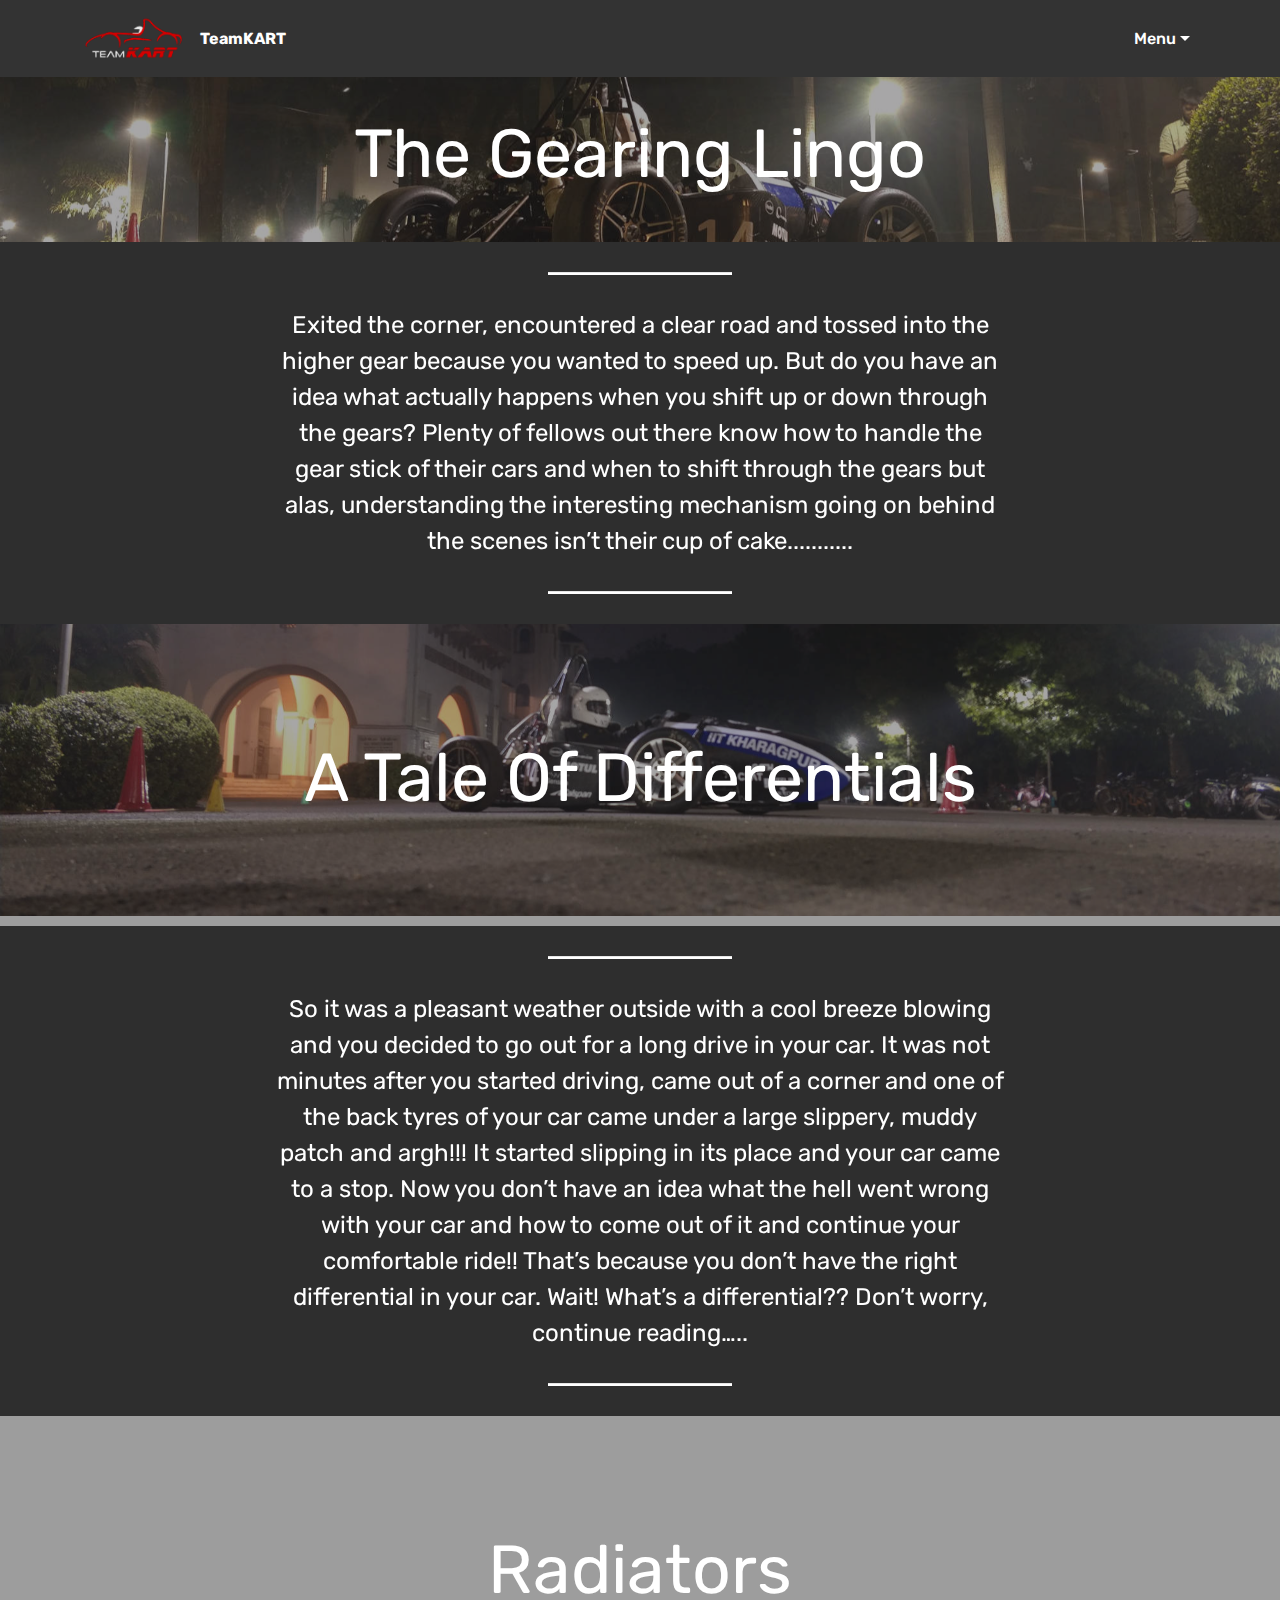
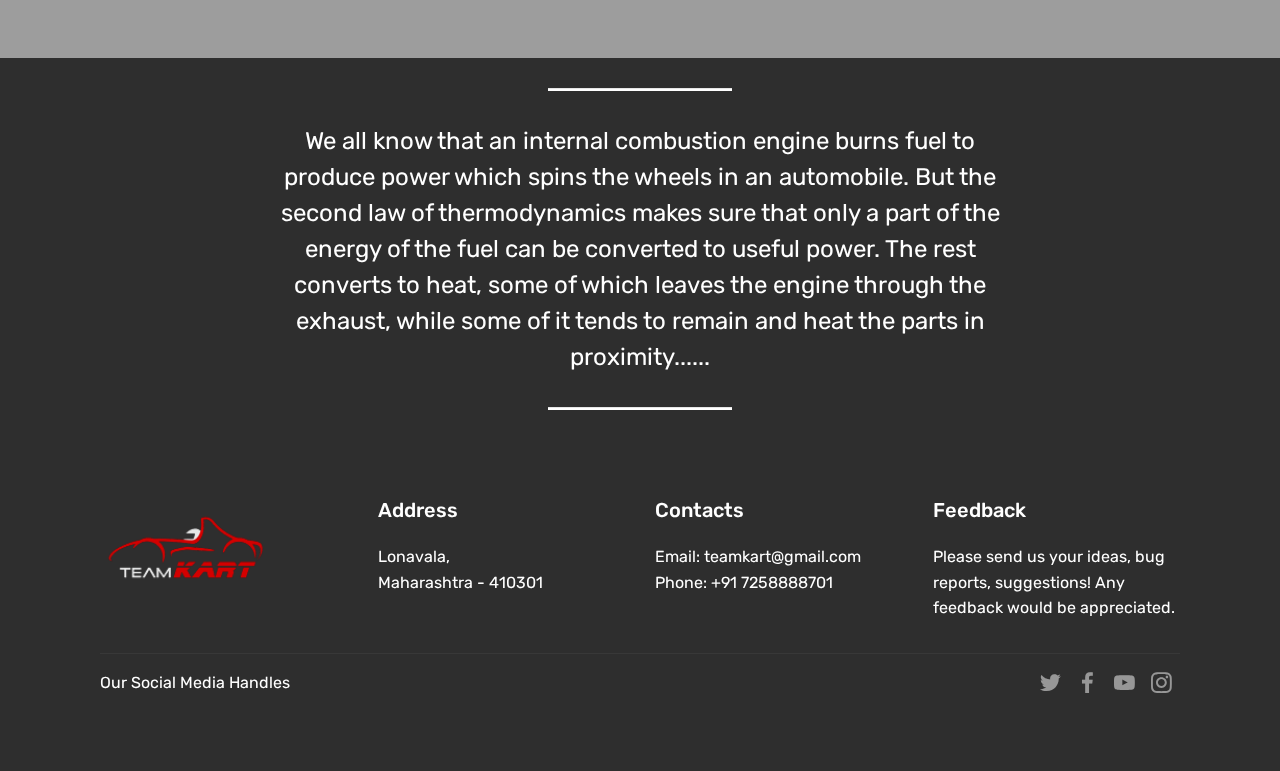
<file: blog.html>
<!DOCTYPE html>
<html  >
<head>
  <meta charset="UTF-8">
  <meta http-equiv="X-UA-Compatible" content="IE=edge">
  <meta name="generator" content="Mobirise v4.10.0, mobirise.com">
  <meta name="viewport" content="width=device-width, initial-scale=1, minimum-scale=1">
  <link rel="shortcut icon" href="assets/images/logo-122x69.png" type="image/x-icon">
  <meta name="description" content="">
  
  <title>Home</title>
  <link rel="stylesheet" href="assets/web/assets/mobirise-icons/mobirise-icons.css">
  <link rel="stylesheet" href="assets/tether/tether.min.css">
  <link rel="stylesheet" href="assets/bootstrap/css/bootstrap.min.css">
  <link rel="stylesheet" href="assets/bootstrap/css/bootstrap-grid.min.css">
  <link rel="stylesheet" href="assets/bootstrap/css/bootstrap-reboot.min.css">
  <link rel="stylesheet" href="assets/dropdown/css/style.css">
  <link rel="stylesheet" href="assets/socicon/css/styles.css">
  <link rel="stylesheet" href="assets/theme/css/style.css">
  <link rel="stylesheet" href="assets/mobirise/css/mbr-additional.css" type="text/css">
  
  
  
</head>
<body>
  <section class="menu cid-rqzM42jYGg" once="menu" id="menu1-1d">

    

    <nav class="navbar navbar-expand beta-menu navbar-dropdown align-items-center navbar-toggleable-sm">
        <button class="navbar-toggler navbar-toggler-right" type="button" data-toggle="collapse" data-target="#navbarSupportedContent" aria-controls="navbarSupportedContent" aria-expanded="false" aria-label="Toggle navigation">
            <div class="hamburger">
                <span></span>
                <span></span>
                <span></span>
                <span></span>
            </div>
        </button>
        <div class="menu-logo">
            <div class="navbar-brand">
                <span class="navbar-logo">
                    <a href="index.html">
                         <img src="assets/images/logo-122x69.png" alt="TeamKART" title="" style="height: 3.8rem;">
                    </a>
                </span>
                <span class="navbar-caption-wrap">
                    <a class="navbar-caption text-white display-4" href="index.html">
                        TeamKART
                    </a>
                </span>
            </div>
        </div>
        <div class="collapse navbar-collapse" id="navbarSupportedContent">
            <ul class="navbar-nav nav-dropdown nav-right" data-app-modern-menu="true"><li class="nav-item dropdown">
                    <a class="nav-link link text-white dropdown-toggle display-4" href="index.html" data-toggle="dropdown-submenu" aria-expanded="true">
                        Menu</a><div class="dropdown-menu"><a class="text-white dropdown-item display-4" href="index.html" aria-expanded="false">Home</a><a class="text-white dropdown-item display-4" href="blog.html" aria-expanded="false">Blogs</a><a class="text-white dropdown-item display-4" href="team.html" aria-expanded="false">Club</a><a class="text-white dropdown-item display-4" href="gallery.html" aria-expanded="false">Gallery</a><a class="text-white dropdown-item display-4" href="cars.html" aria-expanded="false">Membership</a><a class="text-white dropdown-item display-4" href="contactus.html" aria-expanded="false">Contact Us</a></div>
                </li></ul>
            
        </div>
    </nav>
</section>
  
<section class="engine"><a href="https://mobirise.info/s">bootstrap theme</a></section><section class="mbr-section content5 cid-rqznhYJeul mbr-parallax-background" id="content5-h">

    

    <div class="mbr-overlay" style="opacity: 0.4; background-color: rgb(35, 35, 35);">
    </div>

    <div class="container">
        <div class="media-container-row">
            <div class="title col-12 col-md-8">
                <h2 class="align-center mbr-bold mbr-white pb-3 mbr-fonts-style display-1"><a href="https://engineerinthemechingblog.wordpress.com/2017/08/13/the-gearing-lingo/" target="_blank">The Gearing Lingo</a></h2>
                
                
                
            </div>
        </div>
    </div>
</section>

<section class="mbr-section article content10 cid-rqznWTxCTL" id="content10-j">
    
     

    <div class="container">
        <div class="inner-container" style="width: 66%;">
            <hr class="line" style="width: 25%;">
            <div class="section-text align-center mbr-white mbr-fonts-style display-5"><a href="https://engineerinthemechingblog.wordpress.com/2017/08/13/the-gearing-lingo/" target="_blank">Exited the corner, encountered a clear road and tossed into the higher gear because you wanted to speed up. But do you have an idea what actually happens when you shift up or down through the gears? Plenty of fellows out there know how to handle the gear stick of their cars and when to shift through the gears but alas, understanding the interesting mechanism going on behind the scenes isn’t their cup of cake...........</a></div>
            <hr class="line" style="width: 25%;">
        </div>
    </div>
</section>

<section class="mbr-section content5 cid-rqzoXIumV0 mbr-parallax-background" id="content5-k">

    

    <div class="mbr-overlay" style="opacity: 0.4; background-color: rgb(35, 35, 35);">
    </div>

    <div class="container">
        <div class="media-container-row">
            <div class="title col-12 col-md-8">
                <h2 class="align-center mbr-bold mbr-white pb-3 mbr-fonts-style display-1"><a href="https://engineerinthemechingblog.wordpress.com/2017/08/24/a-tale-of-differentials/" target="_blank">A Tale Of Differentials</a></h2>
                
                
                
            </div>
        </div>
    </div>
</section>

<section class="mbr-section article content10 cid-rqzoY748hd" id="content10-l">
    
     

    <div class="container">
        <div class="inner-container" style="width: 66%;">
            <hr class="line" style="width: 25%;">
            <div class="section-text align-center mbr-white mbr-fonts-style display-5"><a href="https://engineerinthemechingblog.wordpress.com/2017/08/24/a-tale-of-differentials/">So it was a pleasant weather outside with a cool breeze blowing and you decided to go out for a long drive in your car. It was not minutes after you started driving, came out of a corner and one of the back tyres of your car came under a large slippery, muddy patch and argh!!! It started slipping in its place and your car came to a stop. Now you don’t have an idea what the hell went wrong with your car and how to come out of it and continue your comfortable ride!! That’s because you don’t have the right differential in your car. Wait! What’s a differential?? Don’t worry, continue reading…..</a></div>
            <hr class="line" style="width: 25%;">
        </div>
    </div>
</section>

<section class="mbr-section content5 cid-rqzpv3JKdM mbr-parallax-background" id="content5-m">

    

    <div class="mbr-overlay" style="opacity: 0.4; background-color: rgb(35, 35, 35);">
    </div>

    <div class="container">
        <div class="media-container-row">
            <div class="title col-12 col-md-8">
                <h2 class="align-center mbr-bold mbr-white pb-3 mbr-fonts-style display-1"><a href="http://teamkart.org/blog-p3-rad.html" target="_blank">Radiators</a></h2>
                
                
                
            </div>
        </div>
    </div>
</section>

<section class="mbr-section article content10 cid-rqzpvsbzdf" id="content10-n">
    
     

    <div class="container">
        <div class="inner-container" style="width: 66%;">
            <hr class="line" style="width: 25%;">
            <div class="section-text align-center mbr-white mbr-fonts-style display-5"><a href="http://teamkart.org/blog-p3-rad.html" target="_blank">We all know that an internal combustion engine burns fuel to produce power which spins the wheels in an automobile. But the second law of thermodynamics makes sure that only a part of the energy of the fuel can be converted to useful power. The rest converts to heat, some of which leaves the engine through the exhaust, while some of it tends to remain and heat the parts in proximity......</a></div>
            <hr class="line" style="width: 25%;">
        </div>
    </div>
</section>

<section class="cid-rqzn9MkO83" id="footer1-g">

    

    

    <div class="container">
        <div class="media-container-row content text-white">
            <div class="col-12 col-md-3">
                <div class="media-wrap">
                    <a href="https://mobirise.co/">
                        <img src="assets/images/logo-164x92.png" alt="Mobirise" title="">
                    </a>
                </div>
            </div>
            <div class="col-12 col-md-3 mbr-fonts-style display-7">
                <h5 class="pb-3">
                    Address
                </h5>
                <p class="mbr-text">Lonavala,
<br>Maharashtra - 410301<br></p>
            </div>
            <div class="col-12 col-md-3 mbr-fonts-style display-7">
                <h5 class="pb-3">
                    Contacts
                </h5>
                <p class="mbr-text">Email: teamkart@gmail.com 
<br>Phone: +91 7258888701</p>
            </div>
            <div class="col-12 col-md-3 mbr-fonts-style display-7">
                <h5 class="pb-3">
                    Feedback</h5>
                <p class="mbr-text">Please send us your ideas, bug reports, suggestions! Any feedback would be appreciated.</p>
            </div>
        </div>
        <div class="footer-lower">
            <div class="media-container-row">
                <div class="col-sm-12">
                    <hr>
                </div>
            </div>
            <div class="media-container-row mbr-white">
                <div class="col-sm-6 copyright">
                    <p class="mbr-text mbr-fonts-style display-7">Our Social Media Handles</p>
                </div>
                <div class="col-md-6">
                    <div class="social-list align-right">
                        <div class="soc-item">
                            <a href="https://twitter.com/team_kart" target="_blank">
                                <span class="mbr-iconfont mbr-iconfont-social socicon-twitter socicon"></span>
                            </a>
                        </div>
                        <div class="soc-item">
                            <a href="https://www.facebook.com/TeamKART/" target="_blank">
                                <span class="mbr-iconfont mbr-iconfont-social socicon-facebook socicon"></span>
                            </a>
                        </div>
                        <div class="soc-item">
                            <a href="https://www.youtube.com/channel/UCvHSedfK-dS5wtvZphz8uow" target="_blank">
                                <span class="mbr-iconfont mbr-iconfont-social socicon-youtube socicon"></span>
                            </a>
                        </div>
                        <div class="soc-item">
                            <a href="https://www.instagram.com/team.kart/" target="_blank">
                                <span class="mbr-iconfont mbr-iconfont-social socicon-instagram socicon"></span>
                            </a>
                        </div>
                        
                        
                    </div>
                </div>
            </div>
        </div>
    </div>
</section>


  <script src="assets/web/assets/jquery/jquery.min.js"></script>
  <script src="assets/popper/popper.min.js"></script>
  <script src="assets/tether/tether.min.js"></script>
  <script src="assets/bootstrap/js/bootstrap.min.js"></script>
  <script src="assets/dropdown/js/script.min.js"></script>
  <script src="assets/touchswipe/jquery.touch-swipe.min.js"></script>
  <script src="assets/parallax/jarallax.min.js"></script>
  <script src="assets/smoothscroll/smooth-scroll.js"></script>
  <script src="assets/theme/js/script.js"></script>
  
  
</body>
</html>
</file>
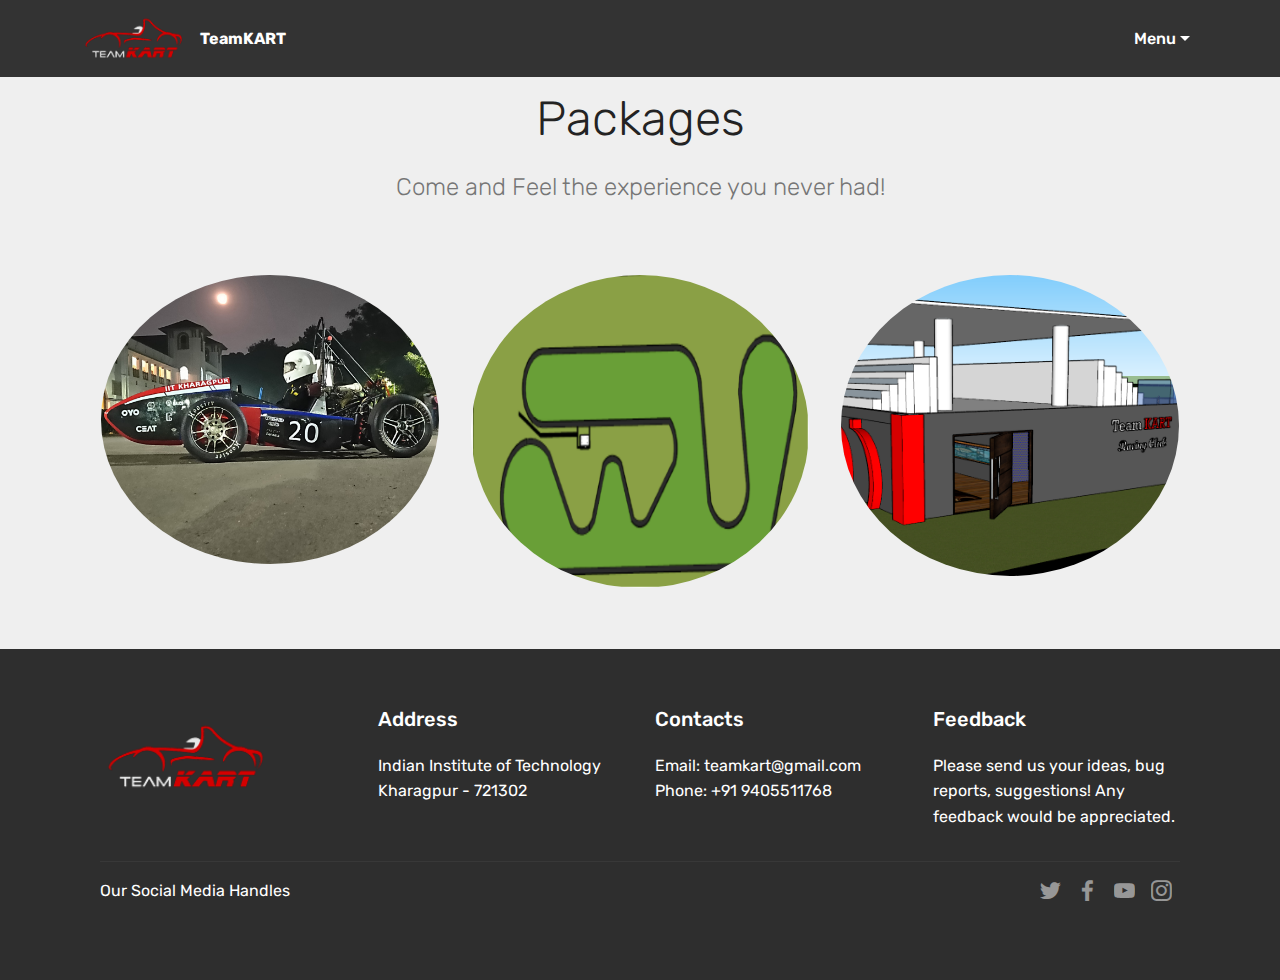
<file: cars.html>
<!DOCTYPE html>
<html  >
<head>
  <!-- Site made with Mobirise Website Builder v4.10.0, https://mobirise.com -->
  <meta charset="UTF-8">
  <meta http-equiv="X-UA-Compatible" content="IE=edge">
  <meta name="generator" content="Mobirise v4.10.0, mobirise.com">
  <meta name="viewport" content="width=device-width, initial-scale=1, minimum-scale=1">
  <link rel="shortcut icon" href="assets/images/logo-122x69.png" type="image/x-icon">
  <meta name="description" content="Web Builder Description">

  <title>Membership</title>
  <link rel="stylesheet" href="assets/web/assets/mobirise-icons/mobirise-icons.css">
  <link rel="stylesheet" href="assets/tether/tether.min.css">
  <link rel="stylesheet" href="assets/bootstrap/css/bootstrap.min.css">
  <link rel="stylesheet" href="assets/bootstrap/css/bootstrap-grid.min.css">
  <link rel="stylesheet" href="assets/bootstrap/css/bootstrap-reboot.min.css">
  <link rel="stylesheet" href="assets/socicon/css/styles.css">
  <link rel="stylesheet" href="assets/dropdown/css/style.css">
  <link rel="stylesheet" href="assets/theme/css/style.css">
  <link rel="stylesheet" href="assets/mobirise/css/mbr-additional.css" type="text/css">



</head>
<body>
  <section class="menu cid-rqzM42jYGg" once="menu" id="menu1-1d">



    <nav class="navbar navbar-expand beta-menu navbar-dropdown align-items-center navbar-toggleable-sm">
        <button class="navbar-toggler navbar-toggler-right" type="button" data-toggle="collapse" data-target="#navbarSupportedContent" aria-controls="navbarSupportedContent" aria-expanded="false" aria-label="Toggle navigation">
            <div class="hamburger">
                <span></span>
                <span></span>
                <span></span>
                <span></span>
            </div>
        </button>
        <div class="menu-logo">
            <div class="navbar-brand">
                <span class="navbar-logo">
                    <a href="index.html">
                         <img src="assets/images/logo-122x69.png" alt="TeamKART" title="" style="height: 3.8rem;">
                    </a>
                </span>
                <span class="navbar-caption-wrap">
                    <a class="navbar-caption text-white display-4" href="index.html">
                        TeamKART
                    </a>
                </span>
            </div>
        </div>
        <div class="collapse navbar-collapse" id="navbarSupportedContent">
            <ul class="navbar-nav nav-dropdown nav-right" data-app-modern-menu="true"><li class="nav-item dropdown">
                    <a class="nav-link link text-white dropdown-toggle display-4" href="index.html" data-toggle="dropdown-submenu" aria-expanded="true">
                        Menu</a><div class="dropdown-menu"><a class="text-white dropdown-item display-4" href="index.html" aria-expanded="false">Home</a><a class="text-white dropdown-item display-4" href="blog.html" aria-expanded="false">Blogs</a><a class="text-white dropdown-item display-4" href="team.html" aria-expanded="false">Club</a><a class="text-white dropdown-item display-4" href="gallery.html" aria-expanded="false">Gallery</a><a class="text-white dropdown-item display-4" href="cars.html" aria-expanded="false">Membership</a><a class="text-white dropdown-item display-4" href="contactus.html" aria-expanded="false">Contact Us</a></div>
                </li></ul>

        </div>
    </nav>
</section>

<section class="engine"><a href="https://mobirise.info/q">free responsive site templates</a></section><section class="features18 popup-btn-cards cid-rqzsz6The8" id="features18-o">




    <div class="container">
        <h2 class="mbr-section-title pb-3 align-center mbr-fonts-style display-2">
            Packages </h2>
        <h3 class="mbr-section-subtitle display-5 align-center mbr-fonts-style mbr-light">Come and Feel the experience you never had!</h3>
        <div class="media-container-row pt-5 ">
            <div class="card p-3 col-12 col-md-4">
                <div class="card-wrapper ">
                    <div class="card-img">
                        <div class="mbr-overlay"></div>
                        <div class="mbr-section-btn text-center"><button type="button" class="btn btn-primary" data-toggle="modal" data-target="#exampleModalCenter">Hour of Speed</button></div>
                        <div class="modal fade" id="exampleModalCenter" tabindex="-1" role="dialog" aria-labelledby="exampleModalCenterTitle" aria-hidden="true">
  <div class="modal-dialog modal-dialog-centered" role="document">
    <div class="modal-content">
      <div class="modal-body">
        COntent here 1
      </div>
    </div>
  </div>
</div>

                        <img src="assets/images/IMG_20200111_190443.jpg" alt="Mobirise" title="">
                    </div>

                </div>
            </div>
            <div class="card p-3 col-12 col-md-4">
                <div class="card-wrapper">
                    <div class="card-img">
                        <div class="mbr-overlay"></div>
                        <div class="mbr-section-btn text-center"><button type="button" class="btn btn-primary" data-toggle="modal" data-target="#exampleModalCenter">Single Day Experience</button></div>
                        <div class="modal fade" id="exampleModalCenter" tabindex="-1" role="dialog" aria-labelledby="exampleModalCenterTitle" aria-hidden="true">
  <div class="modal-dialog modal-dialog-centered" role="document">
    <div class="modal-content">
      <div class="modal-body">
        COntent here 2
      </div>
    </div>
  </div>
</div>
                        <img src="/assets/images/Capture.PNG" alt="Mobirise" title="">
                    </div>

                </div>
            </div>

            <div class="card p-3 col-12 col-md-4">
                <div class="card-wrapper">
                    <div class="card-img">
                        <div class="mbr-overlay"></div>
                        <div class="mbr-section-btn text-center"><button type="button" class="btn btn-primary" data-toggle="modal" data-target="#exampleModalCenter">Club</button></div>
                        <div class="modal fade" id="exampleModalCenter" tabindex="-1" role="dialog" aria-labelledby="exampleModalCenterTitle" aria-hidden="true">
  <div class="modal-dialog modal-dialog-centered" role="document">
    <div class="modal-content">
      <div class="modal-body">
        COntent here 3
      </div>
    </div>
  </div>
</div>
                        <img src="assets/images/82979325_2539703646275179_5023284146131173376_n.png" alt="Mobirise" title="">
                    </div>

                </div>
            </div>




        </div>
    </div>




        </div>
    </div>
</section>


<section class="cid-rqzyIkdLzr" id="footer1-y">





    <div class="container">
        <div class="media-container-row content text-white">
            <div class="col-12 col-md-3">
                <div class="media-wrap">
                    <a href="https://mobirise.co/">
                        <img src="assets/images/logo-164x92.png" alt="Mobirise" title="">
                    </a>
                </div>
            </div>
            <div class="col-12 col-md-3 mbr-fonts-style display-7">
                <h5 class="pb-3">
                    Address
                </h5>
                <p class="mbr-text">Indian Institute of Technology
<br>Kharagpur - 721302<br></p>
            </div>
            <div class="col-12 col-md-3 mbr-fonts-style display-7">
                <h5 class="pb-3">
                    Contacts
                </h5>
                <p class="mbr-text">Email: teamkart@gmail.com
<br>Phone: +91 9405511768</p>
            </div>
            <div class="col-12 col-md-3 mbr-fonts-style display-7">
                <h5 class="pb-3">
                    Feedback</h5>
                <p class="mbr-text">Please send us your ideas, bug reports, suggestions! Any feedback would be appreciated.</p>
            </div>
        </div>
        <div class="footer-lower">
            <div class="media-container-row">
                <div class="col-sm-12">
                    <hr>
                </div>
            </div>
            <div class="media-container-row mbr-white">
                <div class="col-sm-6 copyright">
                    <p class="mbr-text mbr-fonts-style display-7">Our Social Media Handles</p>
                </div>
                <div class="col-md-6">
                    <div class="social-list align-right">
                        <div class="soc-item">
                            <a href="https://twitter.com/team_kart" target="_blank">
                                <span class="mbr-iconfont mbr-iconfont-social socicon-twitter socicon"></span>
                            </a>
                        </div>
                        <div class="soc-item">
                            <a href="https://www.facebook.com/TeamKART/" target="_blank">
                                <span class="mbr-iconfont mbr-iconfont-social socicon-facebook socicon"></span>
                            </a>
                        </div>
                        <div class="soc-item">
                            <a href="https://www.youtube.com/channel/UCvHSedfK-dS5wtvZphz8uow" target="_blank">
                                <span class="mbr-iconfont mbr-iconfont-social socicon-youtube socicon"></span>
                            </a>
                        </div>
                        <div class="soc-item">
                            <a href="https://www.instagram.com/team.kart/" target="_blank">
                                <span class="mbr-iconfont mbr-iconfont-social socicon-instagram socicon"></span>
                            </a>
                        </div>


                    </div>
                </div>
            </div>
        </div>
    </div>
</section>


  <script src="assets/web/assets/jquery/jquery.min.js"></script>
  <script src="assets/popper/popper.min.js"></script>
  <script src="assets/tether/tether.min.js"></script>
  <script src="assets/bootstrap/js/bootstrap.min.js"></script>
  <script src="assets/dropdown/js/script.min.js"></script>
  <script src="assets/touchswipe/jquery.touch-swipe.min.js"></script>
  <script src="assets/mbr-popup-btns/mbr-popup-btns.js"></script>
  <script src="assets/smoothscroll/smooth-scroll.js"></script>
  <script src="assets/theme/js/script.js"></script>


</body>
</html>
</file>
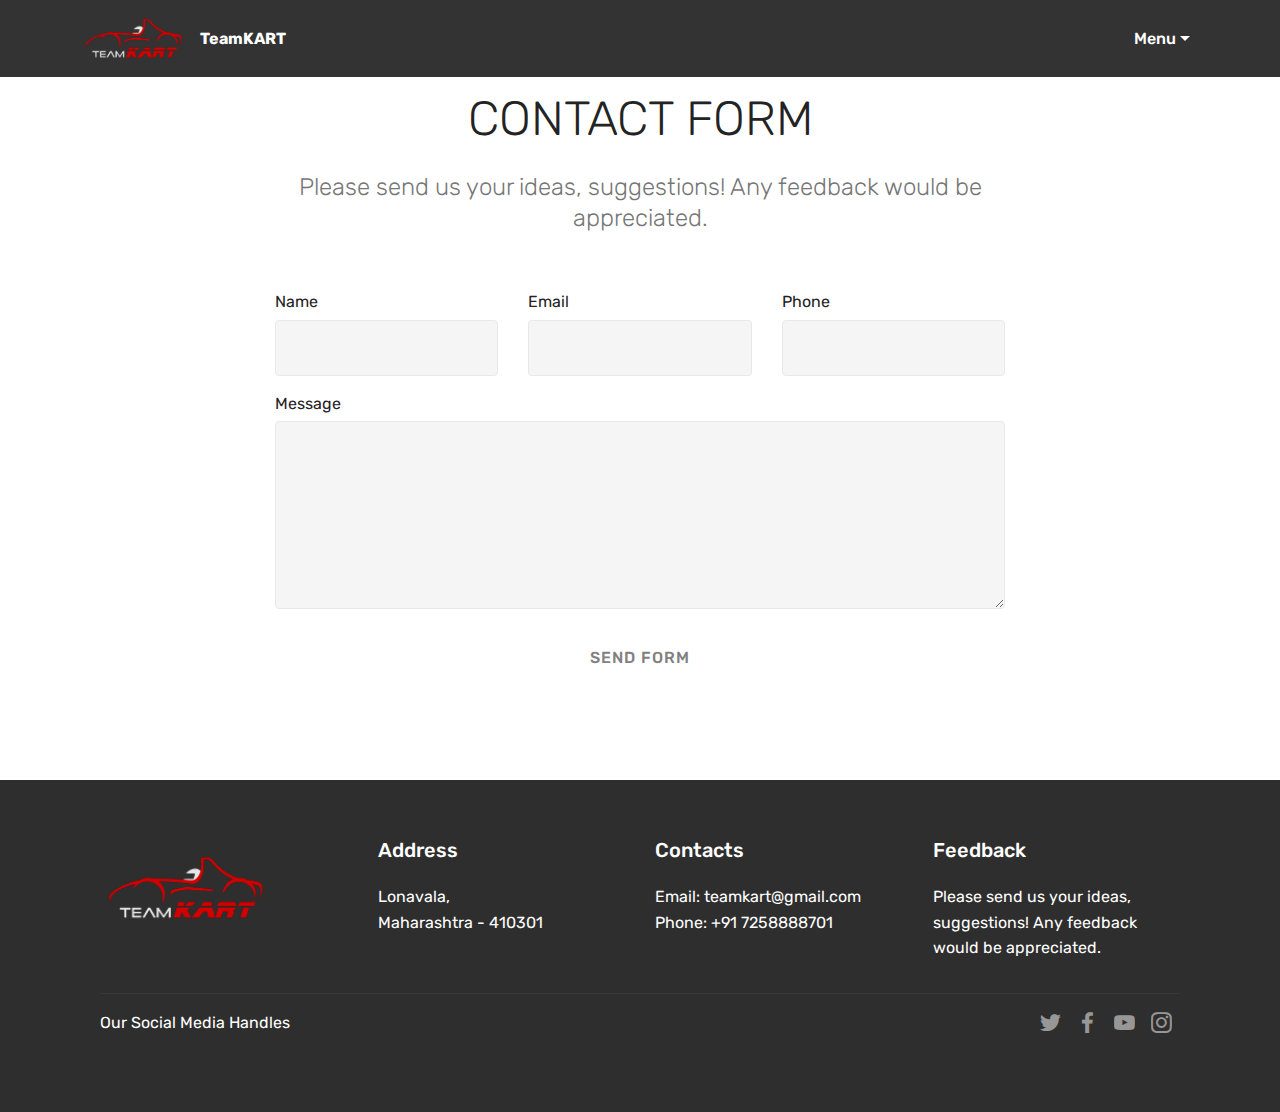
<file: contactus.html>
<!DOCTYPE html>
<html  >
<head>
  <!-- Site made with Mobirise Website Builder v4.10.0, https://mobirise.com -->
  <meta charset="UTF-8">
  <meta http-equiv="X-UA-Compatible" content="IE=edge">
  <meta name="generator" content="Mobirise v4.10.0, mobirise.com">
  <meta name="viewport" content="width=device-width, initial-scale=1, minimum-scale=1">
  <link rel="shortcut icon" href="assets/images/logo-122x69.png" type="image/x-icon">
  <meta name="description" content="Web Site Generator Description">
  
  <title>Contact US</title>
  <link rel="stylesheet" href="assets/web/assets/mobirise-icons/mobirise-icons.css">
  <link rel="stylesheet" href="assets/tether/tether.min.css">
  <link rel="stylesheet" href="assets/bootstrap/css/bootstrap.min.css">
  <link rel="stylesheet" href="assets/bootstrap/css/bootstrap-grid.min.css">
  <link rel="stylesheet" href="assets/bootstrap/css/bootstrap-reboot.min.css">
  <link rel="stylesheet" href="assets/dropdown/css/style.css">
  <link rel="stylesheet" href="assets/socicon/css/styles.css">
  <link rel="stylesheet" href="assets/theme/css/style.css">
  <link rel="stylesheet" href="assets/mobirise/css/mbr-additional.css" type="text/css">
  
  
  
</head>
<body>
  <section class="menu cid-rqzM42jYGg" once="menu" id="menu1-1d">

    

    <nav class="navbar navbar-expand beta-menu navbar-dropdown align-items-center navbar-toggleable-sm">
        <button class="navbar-toggler navbar-toggler-right" type="button" data-toggle="collapse" data-target="#navbarSupportedContent" aria-controls="navbarSupportedContent" aria-expanded="false" aria-label="Toggle navigation">
            <div class="hamburger">
                <span></span>
                <span></span>
                <span></span>
                <span></span>
            </div>
        </button>
        <div class="menu-logo">
            <div class="navbar-brand">
                <span class="navbar-logo">
                    <a href="index.html">
                         <img src="assets/images/logo-122x69.png" alt="TeamKART" title="" style="height: 3.8rem;">
                    </a>
                </span>
                <span class="navbar-caption-wrap">
                    <a class="navbar-caption text-white display-4" href="index.html">
                        TeamKART
                    </a>
                </span>
            </div>
        </div>
        <div class="collapse navbar-collapse" id="navbarSupportedContent">
            <ul class="navbar-nav nav-dropdown nav-right" data-app-modern-menu="true"><li class="nav-item dropdown">
                    <a class="nav-link link text-white dropdown-toggle display-4" href="index.html" data-toggle="dropdown-submenu" aria-expanded="true">
                        Menu</a><div class="dropdown-menu"><a class="text-white dropdown-item display-4" href="index.html" aria-expanded="false">Home</a><a class="text-white dropdown-item display-4" href="blog.html" aria-expanded="false">Blogs</a><a class="text-white dropdown-item display-4" href="team.html" aria-expanded="false">Club</a><a class="text-white dropdown-item display-4" href="gallery.html" aria-expanded="false">Gallery</a><a class="text-white dropdown-item display-4" href="cars.html" aria-expanded="false">Membership</a><a class="text-white dropdown-item display-4" href="contactus.html" aria-expanded="false">Contact Us</a></div>
                </li></ul>
            
        </div>
    </nav>
</section>

<section class="engine"><a href="https://mobirise.info/p">site templates free download</a></section><section class="mbr-section form1 cid-rqzJEcsu6u" id="form1-1b">

    

    
    <div class="container">
        <div class="row justify-content-center">
            <div class="title col-12 col-lg-8">
                <h2 class="mbr-section-title align-center pb-3 mbr-fonts-style display-2">
                    CONTACT FORM
                </h2>
                <h3 class="mbr-section-subtitle align-center mbr-light pb-3 mbr-fonts-style display-5">Please send us your ideas, suggestions! Any feedback would be appreciated.</h3>
            </div>
        </div>
    </div>
    <div class="container">
        <div class="row justify-content-center">
            <div class="media-container-column col-lg-8" data-form-type="formoid">
                <!---Formbuilder Form--->
                <form action="https://mobirise.com/" method="POST" class="mbr-form form-with-styler">
                    <div class="row row-sm-offset">
                        
                        <div hidden="hidden" data-form-alert-danger="" class="alert alert-danger col-12">
                        </div>
                    </div>
                    <div class="dragArea row row-sm-offset">
                        <div class="col-md-4  form-group" data-for="name">
                            <label for="name-form1-1b" class="form-control-label mbr-fonts-style display-7">Name</label>
                            <input type="text" name="name" data-form-field="Name" required="required" class="form-control display-7" id="name-form1-1b">
                        </div>
                        <div class="col-md-4  form-group" data-for="email">
                            <label for="email-form1-1b" class="form-control-label mbr-fonts-style display-7">Email</label>
                            <input type="email" name="email" data-form-field="Email" required="required" class="form-control display-7" id="email-form1-1b">
                        </div>
                        <div data-for="phone" class="col-md-4  form-group">
                            <label for="phone-form1-1b" class="form-control-label mbr-fonts-style display-7">Phone</label>
                            <input type="tel" name="phone" data-form-field="Phone" class="form-control display-7" id="phone-form1-1b">
                        </div>
                        <div data-for="message" class="col-md-12 form-group">
                            <label for="message-form1-1b" class="form-control-label mbr-fonts-style display-7">Message</label>
                            <textarea name="message" data-form-field="Message" class="form-control display-7" id="message-form1-1b"></textarea>
                        </div>
                        <div class="col-md-12 input-group-btn align-center"><button type="submit" class="btn btn-primary btn-form display-4">SEND FORM</button></div>
                    </div>
                </form><!---Formbuilder Form--->
            </div>
        </div>
    </div>
</section>

<section class="cid-rqzJG2SmMD" id="footer1-1c">

    

    

    <div class="container">
        <div class="media-container-row content text-white">
            <div class="col-12 col-md-3">
                <div class="media-wrap">
                    <a href="https://mobirise.co/">
                        <img src="assets/images/logo-164x92.png" alt="Mobirise" title="">
                    </a>
                </div>
            </div>
            <div class="col-12 col-md-3 mbr-fonts-style display-7">
                <h5 class="pb-3">
                    Address
                </h5>
                <p class="mbr-text">Lonavala,
<br>Maharashtra - 410301<br></p>
            </div>
            <div class="col-12 col-md-3 mbr-fonts-style display-7">
                <h5 class="pb-3">
                    Contacts
                </h5>
                <p class="mbr-text">Email: teamkart@gmail.com 
<br>Phone: +91 7258888701</p>
            </div>
            <div class="col-12 col-md-3 mbr-fonts-style display-7">
                <h5 class="pb-3">
                    Feedback</h5>
                <p class="mbr-text">Please send us your ideas, suggestions! Any feedback would be appreciated.</p>
            </div>
        </div>
        <div class="footer-lower">
            <div class="media-container-row">
                <div class="col-sm-12">
                    <hr>
                </div>
            </div>
            <div class="media-container-row mbr-white">
                <div class="col-sm-6 copyright">
                    <p class="mbr-text mbr-fonts-style display-7">Our Social Media Handles</p>
                </div>
                <div class="col-md-6">
                    <div class="social-list align-right">
                        <div class="soc-item">
                            <a href="https://twitter.com/team_kart" target="_blank">
                                <span class="mbr-iconfont mbr-iconfont-social socicon-twitter socicon"></span>
                            </a>
                        </div>
                        <div class="soc-item">
                            <a href="https://www.facebook.com/TeamKART/" target="_blank">
                                <span class="mbr-iconfont mbr-iconfont-social socicon-facebook socicon"></span>
                            </a>
                        </div>
                        <div class="soc-item">
                            <a href="https://www.youtube.com/channel/UCvHSedfK-dS5wtvZphz8uow" target="_blank">
                                <span class="mbr-iconfont mbr-iconfont-social socicon-youtube socicon"></span>
                            </a>
                        </div>
                        <div class="soc-item">
                            <a href="https://www.instagram.com/team.kart/" target="_blank">
                                <span class="mbr-iconfont mbr-iconfont-social socicon-instagram socicon"></span>
                            </a>
                        </div>
                        
                        
                    </div>
                </div>
            </div>
        </div>
    </div>
</section>


  <script src="assets/web/assets/jquery/jquery.min.js"></script>
  <script src="assets/popper/popper.min.js"></script>
  <script src="assets/tether/tether.min.js"></script>
  <script src="assets/bootstrap/js/bootstrap.min.js"></script>
  <script src="assets/smoothscroll/smooth-scroll.js"></script>
  <script src="assets/dropdown/js/script.min.js"></script>
  <script src="assets/touchswipe/jquery.touch-swipe.min.js"></script>
  <script src="assets/theme/js/script.js"></script>
  
  
</body>
</html>
</file>
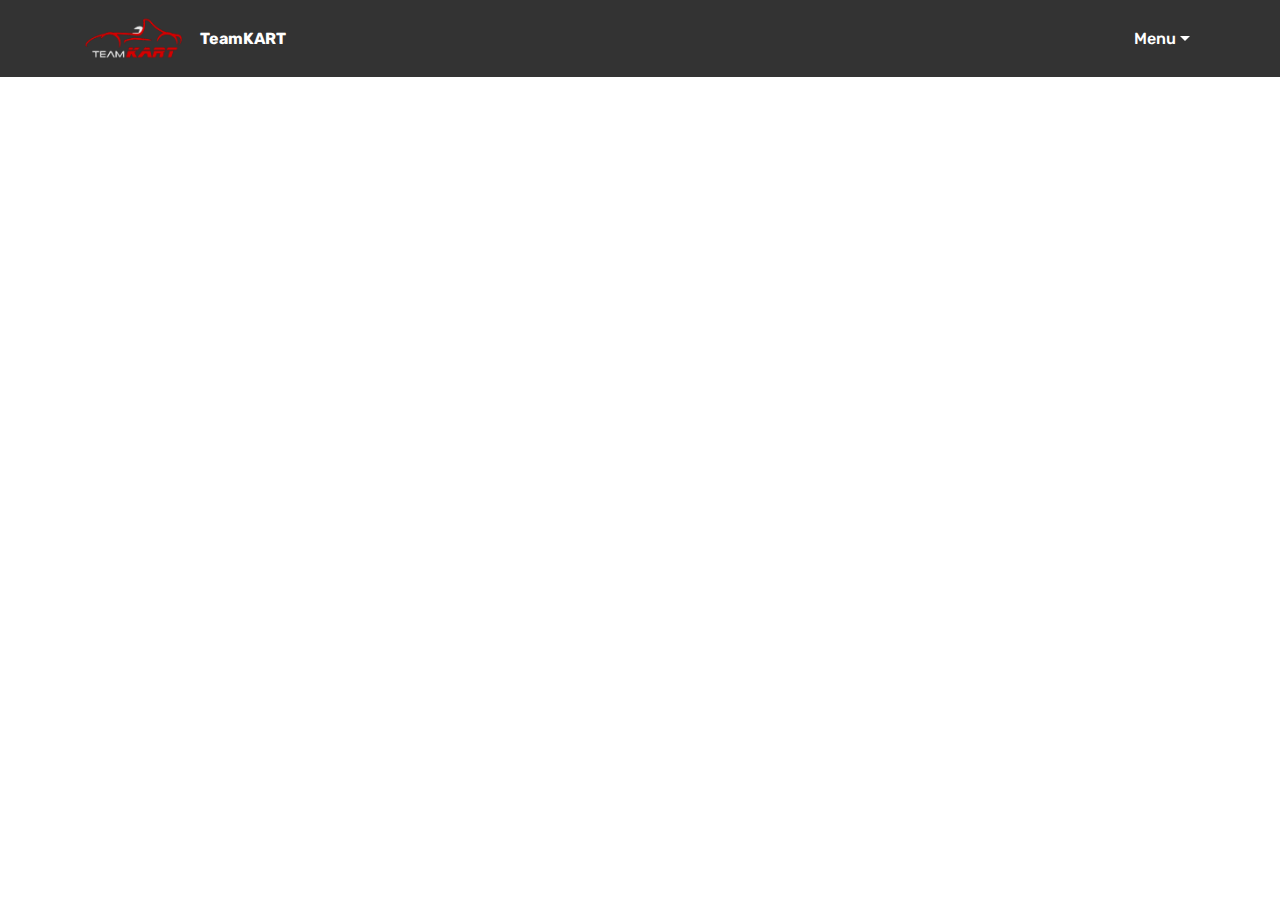
<file: sponsors.html>
<!DOCTYPE html>
<html  >
<head>
  <!-- Site made with Mobirise Website Builder v4.10.0, https://mobirise.com -->
  <meta charset="UTF-8">
  <meta http-equiv="X-UA-Compatible" content="IE=edge">
  <meta name="generator" content="Mobirise v4.10.0, mobirise.com">
  <meta name="viewport" content="width=device-width, initial-scale=1, minimum-scale=1">
  <link rel="shortcut icon" href="assets/images/logo-122x69.png" type="image/x-icon">
  <meta name="description" content="Site Generator Description">
  
  <title>Sponsors</title>
  <link rel="stylesheet" href="assets/web/assets/mobirise-icons/mobirise-icons.css">
  <link rel="stylesheet" href="assets/tether/tether.min.css">
  <link rel="stylesheet" href="assets/bootstrap/css/bootstrap.min.css">
  <link rel="stylesheet" href="assets/bootstrap/css/bootstrap-grid.min.css">
  <link rel="stylesheet" href="assets/bootstrap/css/bootstrap-reboot.min.css">
  <link rel="stylesheet" href="assets/dropdown/css/style.css">
  <link rel="stylesheet" href="assets/theme/css/style.css">
  <link rel="stylesheet" href="assets/mobirise/css/mbr-additional.css" type="text/css">
  
  
  
</head>
<body>
  <section class="menu cid-rqzM42jYGg" once="menu" id="menu1-1d">

    

    <nav class="navbar navbar-expand beta-menu navbar-dropdown align-items-center navbar-toggleable-sm">
        <button class="navbar-toggler navbar-toggler-right" type="button" data-toggle="collapse" data-target="#navbarSupportedContent" aria-controls="navbarSupportedContent" aria-expanded="false" aria-label="Toggle navigation">
            <div class="hamburger">
                <span></span>
                <span></span>
                <span></span>
                <span></span>
            </div>
        </button>
        <div class="menu-logo">
            <div class="navbar-brand">
                <span class="navbar-logo">
                    <a href="index.html">
                         <img src="assets/images/logo-122x69.png" alt="TeamKART" title="" style="height: 3.8rem;">
                    </a>
                </span>
                <span class="navbar-caption-wrap">
                    <a class="navbar-caption text-white display-4" href="index.html">
                        TeamKART
                    </a>
                </span>
            </div>
        </div>
        <div class="collapse navbar-collapse" id="navbarSupportedContent">
            <ul class="navbar-nav nav-dropdown nav-right" data-app-modern-menu="true"><li class="nav-item dropdown">
                    <a class="nav-link link text-white dropdown-toggle display-4" href="index.html" data-toggle="dropdown-submenu" aria-expanded="true">
                        Menu</a><div class="dropdown-menu"><a class="text-white dropdown-item display-4" href="index.html" aria-expanded="false">Home</a><a class="text-white dropdown-item display-4" href="blog.html" aria-expanded="false">Blogs</a><a class="text-white dropdown-item display-4" href="team.html" aria-expanded="false">Club</a><a class="text-white dropdown-item display-4" href="gallery.html" aria-expanded="false">Gallery</a><a class="text-white dropdown-item display-4" href="cars.html" aria-expanded="false">Membership</a><a class="text-white dropdown-item display-4" href="contactus.html" aria-expanded="false">Contact Us</a></div>
                </li></ul>
            
        </div>
    </nav>
</section>


  <section class="engine"><a href="https://mobirise.info/h">create your own web page for free</a></section><script src="assets/web/assets/jquery/jquery.min.js"></script>
  <script src="assets/popper/popper.min.js"></script>
  <script src="assets/tether/tether.min.js"></script>
  <script src="assets/bootstrap/js/bootstrap.min.js"></script>
  <script src="assets/smoothscroll/smooth-scroll.js"></script>
  <script src="assets/dropdown/js/script.min.js"></script>
  <script src="assets/touchswipe/jquery.touch-swipe.min.js"></script>
  <script src="assets/theme/js/script.js"></script>
  
  
</body>
</html>
</file>
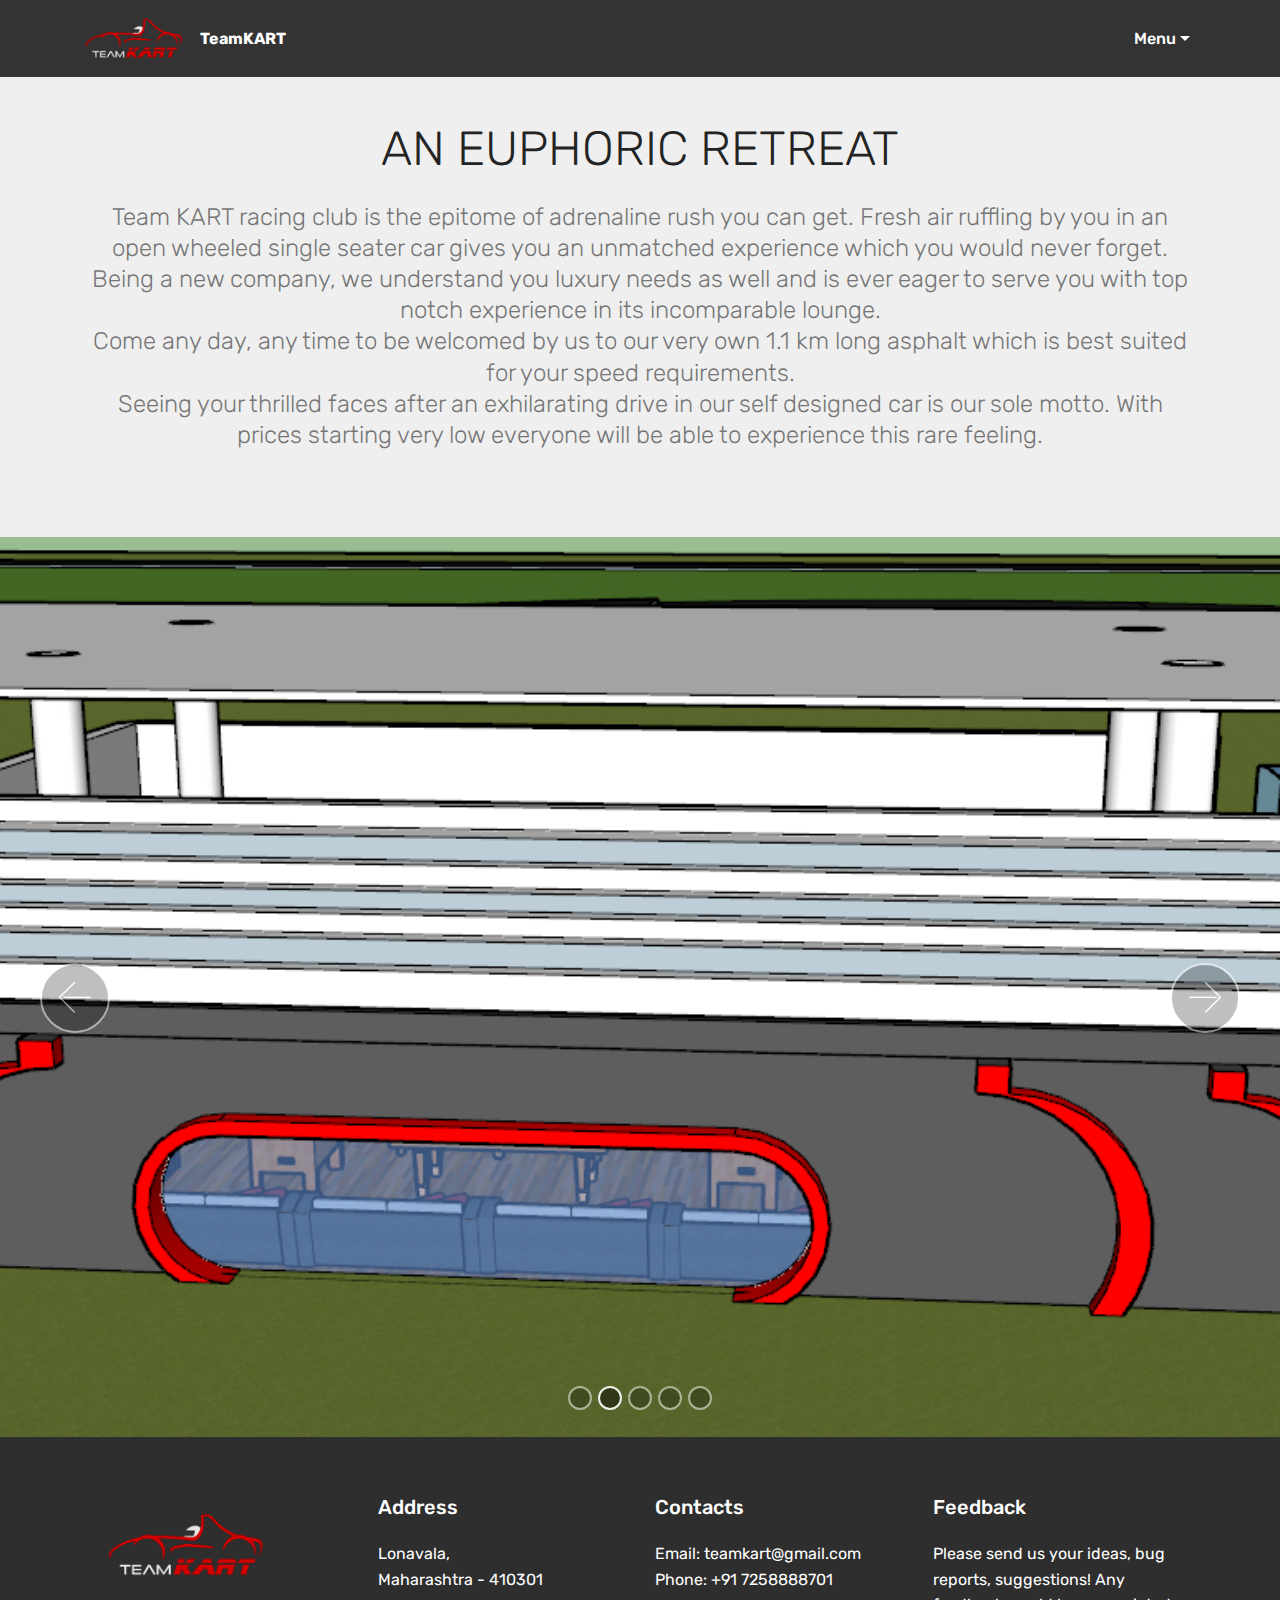
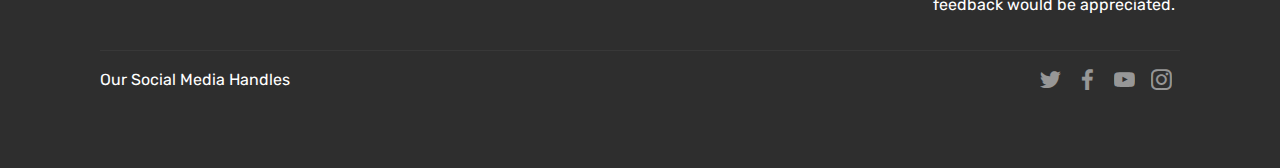
<file: team.html>
<!DOCTYPE html>
<html  >
<head>
  <!-- Site made with Mobirise Website Builder v4.10.0, https://mobirise.com -->
  <meta charset="UTF-8">
  <meta http-equiv="X-UA-Compatible" content="IE=edge">
  <meta name="generator" content="Mobirise v4.10.0, mobirise.com">
  <meta name="viewport" content="width=device-width, initial-scale=1, minimum-scale=1">
  <link rel="shortcut icon" href="assets/images/logo-122x69.png" type="image/x-icon">
  <meta name="description" content="Web Site Creator Description">

  <title>Club</title>
  <link rel="stylesheet" href="assets/web/assets/mobirise-icons/mobirise-icons.css">
  <link rel="stylesheet" href="assets/tether/tether.min.css">
  <link rel="stylesheet" href="assets/bootstrap/css/bootstrap.min.css">
  <link rel="stylesheet" href="assets/bootstrap/css/bootstrap-grid.min.css">
  <link rel="stylesheet" href="assets/bootstrap/css/bootstrap-reboot.min.css">
  <link rel="stylesheet" href="assets/dropdown/css/style.css">
  <link rel="stylesheet" href="assets/socicon/css/styles.css">
  <link rel="stylesheet" href="assets/theme/css/style.css">
  <link rel="stylesheet" href="assets/mobirise/css/mbr-additional.css" type="text/css">



</head>
<body>
  <section class="menu cid-rqzM42jYGg" once="menu" id="menu1-1d">



    <nav class="navbar navbar-expand beta-menu navbar-dropdown align-items-center navbar-toggleable-sm">
        <button class="navbar-toggler navbar-toggler-right" type="button" data-toggle="collapse" data-target="#navbarSupportedContent" aria-controls="navbarSupportedContent" aria-expanded="false" aria-label="Toggle navigation">
            <div class="hamburger">
                <span></span>
                <span></span>
                <span></span>
                <span></span>
            </div>
        </button>
        <div class="menu-logo">
            <div class="navbar-brand">
                <span class="navbar-logo">
                    <a href="index.html">
                         <img src="assets/images/logo-122x69.png" alt="TeamKART" title="" style="height: 3.8rem;">
                    </a>
                </span>
                <span class="navbar-caption-wrap">
                    <a class="navbar-caption text-white display-4" href="index.html">
                        TeamKART
                    </a>
                </span>
            </div>
        </div>
        <div class="collapse navbar-collapse" id="navbarSupportedContent">
            <ul class="navbar-nav nav-dropdown nav-right" data-app-modern-menu="true"><li class="nav-item dropdown">
                    <a class="nav-link link text-white dropdown-toggle display-4" href="index.html" data-toggle="dropdown-submenu" aria-expanded="true">
                        Menu</a><div class="dropdown-menu"><a class="text-white dropdown-item display-4" href="index.html" aria-expanded="false">Home</a><a class="text-white dropdown-item display-4" href="blog.html" aria-expanded="false">Blogs</a><a class="text-white dropdown-item display-4" href="team.html" aria-expanded="false">Club</a><a class="text-white dropdown-item display-4" href="gallery.html" aria-expanded="false">Gallery</a><a class="text-white dropdown-item display-4" href="cars.html" aria-expanded="false">Membership</a><a class="text-white dropdown-item display-4" href="contactus.html" aria-expanded="false">Contact Us</a></div>
                </li></ul>

        </div>
    </nav>
</section>

<section class="engine"><a href="https://mobirise.info">Mobirise</a></section><section class="team1 cid-rqzEbZgaJq" id="team1-16">



    <div class="container align-center">
        <h2 class="pb-3 mbr-fonts-style mbr-section-title display-2">AN EUPHORIC RETREAT</h2>
        <h3 class="pb-5 mbr-section-subtitle mbr-fonts-style mbr-light display-5">Team KART racing club is the epitome of adrenaline rush you can get. Fresh air ruffling by you in an open wheeled single seater car gives you an unmatched experience which you would never forget. Being a new company, we understand you luxury needs as well and is ever eager to serve you with top notch experience in its incomparable lounge.
<div>
</div><div>Come any day, any time to be welcomed by us to our very own 1.1 km long asphalt which is best suited for your speed requirements.
</div><div>
</div><div>Seeing your thrilled faces after an exhilarating drive in our self designed car is our sole motto. With prices starting very low everyone will be able to experience this rare feeling.</div></h3>

</div>
</section>

<section class="carousel slide cid-rqzeuNkWVj" data-interval="false" id="slider1-4">



    <div class="full-screen"><div class="mbr-slider slide carousel" data-pause="true" data-keyboard="false" data-ride="carousel" data-interval="4000"><ol class="carousel-indicators"><li data-app-prevent-settings="" data-target="#slider1-4" data-slide-to="0"></li><li data-app-prevent-settings="" data-target="#slider1-4" class=" active" data-slide-to="1"></li><li data-app-prevent-settings="" data-target="#slider1-4" data-slide-to="2"></li><li data-app-prevent-settings="" data-target="#slider1-4" data-slide-to="3"><li data-app-prevent-settings="" data-target="#slider1-4" data-slide-to="4"></ol>
      <div class="carousel-inner" role="listbox">
        <div class="carousel-item slider-fullscreen-image" data-bg-video-slide="false" style="background-image: url(assets/images/Capture_2.PNG);"><div class="container container-slide"><div class="image_wrapper"><img src="assets/images/Capture_4.PNG"><div class="carousel-caption justify-content-center"><div class="col-10 align-center"></div></div></div></div></div><div class="carousel-item slider-fullscreen-image" data-bg-video-slide="false" style="background-image: url(assets/images/Capture_3.PNG);"><div class="container container-slide"><div class="image_wrapper"><img src="assets/images/Capture_4.PNG"><div class="carousel-caption justify-content-center"><div class="col-10 align-center"></div></div></div></div></div>
    <div class="carousel-item slider-fullscreen-image" data-bg-video-slide="false" style="background-image: url(assets/images/Capture_4.PNG);"><div class="container container-slide"><div class="image_wrapper"><img src="assets/images/Capture_4.PNG"><div class="carousel-caption justify-content-center"><div class="col-10 align-center"></div></div></div></div></div>
    <div class="carousel-item slider-fullscreen-image active" data-bg-video-slide="false" style="background-image: url(assets/images/Capture_6.PNG);"><div class="container container-slide"><div class="image_wrapper"><img src="assets/images/Capture_6.PNG"><div class="carousel-caption justify-content-center"><div class="col-10 align-right"></div></div></div></div></div>
    <div class="carousel-item slider-fullscreen-image" data-bg-video-slide="false" style="background-image: url(assets/images/Capture_5.PNG);"><div class="container container-slide"><div class="image_wrapper"><img src="assets/images/Capture_5.PNG"><div class="carousel-caption justify-content-center"><div class="col-10 align-left"></div></div></div></div></div></div>
    <a data-app-prevent-settings="" class="carousel-control carousel-control-prev" role="button" data-slide="prev" href="#slider1-4"><span aria-hidden="true" class="mbri-left mbr-iconfont"></span><span class="sr-only">Previous</span></a><a data-app-prevent-settings="" class="carousel-control carousel-control-next" role="button" data-slide="next" href="#slider1-4"><span aria-hidden="true" class="mbri-right mbr-iconfont"></span><span class="sr-only">Next</span></a></div></div>

</section>

<section class="cid-rqzGDslDwm" id="footer1-1a">





    <div class="container">
        <div class="media-container-row content text-white">
            <div class="col-12 col-md-3">
                <div class="media-wrap">
                    <a href="https://mobirise.co/">
                        <img src="assets/images/logo-164x92.png" alt="Mobirise" title="">
                    </a>
                </div>
            </div>
            <div class="col-12 col-md-3 mbr-fonts-style display-7">
                <h5 class="pb-3">
                    Address
                </h5>
                <p class="mbr-text">Lonavala,
<br>Maharashtra - 410301<br></p>
            </div>
            <div class="col-12 col-md-3 mbr-fonts-style display-7">
                <h5 class="pb-3">
                    Contacts
                </h5>
                <p class="mbr-text">Email: teamkart@gmail.com
<br>Phone: +91 7258888701</p>
            </div>
            <div class="col-12 col-md-3 mbr-fonts-style display-7">
                <h5 class="pb-3">
                    Feedback</h5>
                <p class="mbr-text">Please send us your ideas, bug reports, suggestions! Any feedback would be appreciated.</p>
            </div>
        </div>
        <div class="footer-lower">
            <div class="media-container-row">
                <div class="col-sm-12">
                    <hr>
                </div>
            </div>
            <div class="media-container-row mbr-white">
                <div class="col-sm-6 copyright">
                    <p class="mbr-text mbr-fonts-style display-7">Our Social Media Handles</p>
                </div>
                <div class="col-md-6">
                    <div class="social-list align-right">
                        <div class="soc-item">
                            <a href="https://twitter.com/team_kart" target="_blank">
                                <span class="mbr-iconfont mbr-iconfont-social socicon-twitter socicon"></span>
                            </a>
                        </div>
                        <div class="soc-item">
                            <a href="https://www.facebook.com/TeamKART/" target="_blank">
                                <span class="mbr-iconfont mbr-iconfont-social socicon-facebook socicon"></span>
                            </a>
                        </div>
                        <div class="soc-item">
                            <a href="https://www.youtube.com/channel/UCvHSedfK-dS5wtvZphz8uow" target="_blank">
                                <span class="mbr-iconfont mbr-iconfont-social socicon-youtube socicon"></span>
                            </a>
                        </div>
                        <div class="soc-item">
                            <a href="https://www.instagram.com/team.kart/" target="_blank">
                                <span class="mbr-iconfont mbr-iconfont-social socicon-instagram socicon"></span>
                            </a>
                        </div>


                    </div>
                </div>
            </div>
        </div>
    </div>
</section>


  <script src="assets/web/assets/jquery/jquery.min.js"></script>
  <script src="assets/popper/popper.min.js"></script>
  <script src="assets/tether/tether.min.js"></script>
  <script src="assets/bootstrap/js/bootstrap.min.js"></script>
  <script src="assets/smoothscroll/smooth-scroll.js"></script>
  <script src="assets/dropdown/js/script.min.js"></script>
  <script src="assets/touchswipe/jquery.touch-swipe.min.js"></script>
  <script src="assets/theme/js/script.js"></script>


</body>
</html>
</file>
<file: assets/web/assets/mobirise-icons/mobirise-icons.css>
@font-face {
  font-family: 'MobiriseIcons';
  src:  url('mobirise-icons.eot?spat4u');
  src:  url('mobirise-icons.eot?spat4u#iefix') format('embedded-opentype'),
    url('mobirise-icons.ttf?spat4u') format('truetype'),
    url('mobirise-icons.woff?spat4u') format('woff'),
    url('mobirise-icons.svg?spat4u#MobiriseIcons') format('svg');
  font-weight: normal;
  font-style: normal;
}

[class^="mbri-"], [class*=" mbri-"] {
  /* use !important to prevent issues with browser extensions that change fonts */
  font-family: MobiriseIcons !important;
  speak: none;
  font-style: normal;
  font-weight: normal;
  font-variant: normal;
  text-transform: none;
  line-height: 1;

  /* Better Font Rendering =========== */
  -webkit-font-smoothing: antialiased;
  -moz-osx-font-smoothing: grayscale;
}

.mbri-add-submenu:before {
  content: "\e900";
}
.mbri-alert:before {
  content: "\e901";
}
.mbri-align-center:before {
  content: "\e902";
}
.mbri-align-justify:before {
  content: "\e903";
}
.mbri-align-left:before {
  content: "\e904";
}
.mbri-align-right:before {
  content: "\e905";
}
.mbri-android:before {
  content: "\e906";
}
.mbri-apple:before {
  content: "\e907";
}
.mbri-arrow-down:before {
  content: "\e908";
}
.mbri-arrow-next:before {
  content: "\e909";
}
.mbri-arrow-prev:before {
  content: "\e90a";
}
.mbri-arrow-up:before {
  content: "\e90b";
}
.mbri-bold:before {
  content: "\e90c";
}
.mbri-bookmark:before {
  content: "\e90d";
}
.mbri-bootstrap:before {
  content: "\e90e";
}
.mbri-briefcase:before {
  content: "\e90f";
}
.mbri-browse:before {
  content: "\e910";
}
.mbri-bulleted-list:before {
  content: "\e911";
}
.mbri-calendar:before {
  content: "\e912";
}
.mbri-camera:before {
  content: "\e913";
}
.mbri-cart-add:before {
  content: "\e914";
}
.mbri-cart-full:before {
  content: "\e915";
}
.mbri-cash:before {
  content: "\e916";
}
.mbri-change-style:before {
  content: "\e917";
}
.mbri-chat:before {
  content: "\e918";
}
.mbri-clock:before {
  content: "\e919";
}
.mbri-close:before {
  content: "\e91a";
}
.mbri-cloud:before {
  content: "\e91b";
}
.mbri-code:before {
  content: "\e91c";
}
.mbri-contact-form:before {
  content: "\e91d";
}
.mbri-credit-card:before {
  content: "\e91e";
}
.mbri-cursor-click:before {
  content: "\e91f";
}
.mbri-cust-feedback:before {
  content: "\e920";
}
.mbri-database:before {
  content: "\e921";
}
.mbri-delivery:before {
  content: "\e922";
}
.mbri-desktop:before {
  content: "\e923";
}
.mbri-devices:before {
  content: "\e924";
}
.mbri-down:before {
  content: "\e925";
}
.mbri-download:before {
  content: "\e989";
}
.mbri-drag-n-drop:before {
  content: "\e927";
}
.mbri-drag-n-drop2:before {
  content: "\e928";
}
.mbri-edit:before {
  content: "\e929";
}
.mbri-edit2:before {
  content: "\e92a";
}
.mbri-error:before {
  content: "\e92b";
}
.mbri-extension:before {
  content: "\e92c";
}
.mbri-features:before {
  content: "\e92d";
}
.mbri-file:before {
  content: "\e92e";
}
.mbri-flag:before {
  content: "\e92f";
}
.mbri-folder:before {
  content: "\e930";
}
.mbri-gift:before {
  content: "\e931";
}
.mbri-github:before {
  content: "\e932";
}
.mbri-globe:before {
  content: "\e933";
}
.mbri-globe-2:before {
  content: "\e934";
}
.mbri-growing-chart:before {
  content: "\e935";
}
.mbri-hearth:before {
  content: "\e936";
}
.mbri-help:before {
  content: "\e937";
}
.mbri-home:before {
  content: "\e938";
}
.mbri-hot-cup:before {
  content: "\e939";
}
.mbri-idea:before {
  content: "\e93a";
}
.mbri-image-gallery:before {
  content: "\e93b";
}
.mbri-image-slider:before {
  content: "\e93c";
}
.mbri-info:before {
  content: "\e93d";
}
.mbri-italic:before {
  content: "\e93e";
}
.mbri-key:before {
  content: "\e93f";
}
.mbri-laptop:before {
  content: "\e940";
}
.mbri-layers:before {
  content: "\e941";
}
.mbri-left-right:before {
  content: "\e942";
}
.mbri-left:before {
  content: "\e943";
}
.mbri-letter:before {
  content: "\e944";
}
.mbri-like:before {
  content: "\e945";
}
.mbri-link:before {
  content: "\e946";
}
.mbri-lock:before {
  content: "\e947";
}
.mbri-login:before {
  content: "\e948";
}
.mbri-logout:before {
  content: "\e949";
}
.mbri-magic-stick:before {
  content: "\e94a";
}
.mbri-map-pin:before {
  content: "\e94b";
}
.mbri-menu:before {
  content: "\e94c";
}
.mbri-mobile:before {
  content: "\e94d";
}
.mbri-mobile2:before {
  content: "\e94e";
}
.mbri-mobirise:before {
  content: "\e94f";
}
.mbri-more-horizontal:before {
  content: "\e950";
}
.mbri-more-vertical:before {
  content: "\e951";
}
.mbri-music:before {
  content: "\e952";
}
.mbri-new-file:before {
  content: "\e953";
}
.mbri-numbered-list:before {
  content: "\e954";
}
.mbri-opened-folder:before {
  content: "\e955";
}
.mbri-pages:before {
  content: "\e956";
}
.mbri-paper-plane:before {
  content: "\e957";
}
.mbri-paperclip:before {
  content: "\e958";
}
.mbri-photo:before {
  content: "\e959";
}
.mbri-photos:before {
  content: "\e95a";
}
.mbri-pin:before {
  content: "\e95b";
}
.mbri-play:before {
  content: "\e95c";
}
.mbri-plus:before {
  content: "\e95d";
}
.mbri-preview:before {
  content: "\e95e";
}
.mbri-print:before {
  content: "\e95f";
}
.mbri-protect:before {
  content: "\e960";
}
.mbri-question:before {
  content: "\e961";
}
.mbri-quote-left:before {
  content: "\e962";
}
.mbri-quote-right:before {
  content: "\e963";
}
.mbri-refresh:before {
  content: "\e964";
}
.mbri-responsive:before {
  content: "\e965";
}
.mbri-right:before {
  content: "\e966";
}
.mbri-rocket:before {
  content: "\e967";
}
.mbri-sad-face:before {
  content: "\e968";
}
.mbri-sale:before {
  content: "\e969";
}
.mbri-save:before {
  content: "\e96a";
}
.mbri-search:before {
  content: "\e96b";
}
.mbri-setting:before {
  content: "\e96c";
}
.mbri-setting2:before {
  content: "\e96d";
}
.mbri-setting3:before {
  content: "\e96e";
}
.mbri-share:before {
  content: "\e96f";
}
.mbri-shopping-bag:before {
  content: "\e970";
}
.mbri-shopping-basket:before {
  content: "\e971";
}
.mbri-shopping-cart:before {
  content: "\e972";
}
.mbri-sites:before {
  content: "\e973";
}
.mbri-smile-face:before {
  content: "\e974";
}
.mbri-speed:before {
  content: "\e975";
}
.mbri-star:before {
  content: "\e976";
}
.mbri-success:before {
  content: "\e977";
}
.mbri-sun:before {
  content: "\e978";
}
.mbri-sun2:before {
  content: "\e979";
}
.mbri-tablet:before {
  content: "\e97a";
}
.mbri-tablet-vertical:before {
  content: "\e97b";
}
.mbri-target:before {
  content: "\e97c";
}
.mbri-timer:before {
  content: "\e97d";
}
.mbri-to-ftp:before {
  content: "\e97e";
}
.mbri-to-local-drive:before {
  content: "\e97f";
}
.mbri-touch-swipe:before {
  content: "\e980";
}
.mbri-touch:before {
  content: "\e981";
}
.mbri-trash:before {
  content: "\e982";
}
.mbri-underline:before {
  content: "\e983";
}
.mbri-unlink:before {
  content: "\e984";
}
.mbri-unlock:before {
  content: "\e985";
}
.mbri-up-down:before {
  content: "\e986";
}
.mbri-up:before {
  content: "\e987";
}
.mbri-update:before {
  content: "\e988";
}
.mbri-upload:before {
 content: "\e926"; 
}
.mbri-user:before {
  content: "\e98a";
}
.mbri-user2:before {
  content: "\e98b";
}
.mbri-users:before {
  content: "\e98c";
}
.mbri-video:before {
  content: "\e98d";
}
.mbri-video-play:before {
  content: "\e98e";
}
.mbri-watch:before {
  content: "\e98f";
}
.mbri-website-theme:before {
  content: "\e990";
}
.mbri-wifi:before {
  content: "\e991";
}
.mbri-windows:before {
  content: "\e992";
}
.mbri-zoom-out:before {
  content: "\e993";
}
.mbri-redo:before {
  content: "\e994";
}
.mbri-undo:before {
  content: "\e995";
}
</file>
<file: assets/dropdown/css/style.css>
.navbar-dropdown {
  left: 0;
  padding: 0;
  position: absolute;
  right: 0;
  top: 0;
  transition: all 0.45s ease;
  z-index: 1030;
  background: #282828; }
  .navbar-dropdown .navbar-logo {
    margin-right: 0.8rem;
    transition: margin 0.3s ease-in-out;
    vertical-align: middle; }
    .navbar-dropdown .navbar-logo img {
      height: 3.125rem;
      transition: all 0.3s ease-in-out; }
    .navbar-dropdown .navbar-logo.mbr-iconfont {
      font-size: 3.125rem;
      line-height: 3.125rem; }
  .navbar-dropdown .navbar-caption {
    font-weight: 700;
    white-space: normal;
    vertical-align: -4px;
    line-height: 3.125rem !important; }
    .navbar-dropdown .navbar-caption, .navbar-dropdown .navbar-caption:hover {
      color: inherit;
      text-decoration: none; }
  .navbar-dropdown .mbr-iconfont + .navbar-caption {
    vertical-align: -1px; }
  .navbar-dropdown.navbar-fixed-top {
    position: fixed; }
  .navbar-dropdown .navbar-brand span {
    vertical-align: -4px; }
  .navbar-dropdown.bg-color.transparent {
    background: none; }
  .navbar-dropdown.navbar-short .navbar-brand {
    padding: 0.625rem 0; }
    .navbar-dropdown.navbar-short .navbar-brand span {
      vertical-align: -1px; }
  .navbar-dropdown.navbar-short .navbar-caption {
    line-height: 2.375rem !important;
    vertical-align: -2px; }
  .navbar-dropdown.navbar-short .navbar-logo {
    margin-right: 0.5rem; }
    .navbar-dropdown.navbar-short .navbar-logo img {
      height: 2.375rem; }
    .navbar-dropdown.navbar-short .navbar-logo.mbr-iconfont {
      font-size: 2.375rem;
      line-height: 2.375rem; }
  .navbar-dropdown.navbar-short .mbr-table-cell {
    height: 3.625rem; }
  .navbar-dropdown .navbar-close {
    left: 0.6875rem;
    position: fixed;
    top: 0.75rem;
    z-index: 1000; }
  .navbar-dropdown .hamburger-icon {
    content: "";
    display: inline-block;
    vertical-align: middle;
    width: 16px;
    -webkit-box-shadow: 0 -6px 0 1px #282828,0 0 0 1px #282828,0 6px 0 1px #282828;
    -moz-box-shadow: 0 -6px 0 1px #282828,0 0 0 1px #282828,0 6px 0 1px #282828;
    box-shadow: 0 -6px 0 1px #282828,0 0 0 1px #282828,0 6px 0 1px #282828; }

.dropdown-menu .dropdown-toggle[data-toggle="dropdown-submenu"]::after {
  border-bottom: 0.35em solid transparent;
  border-left: 0.35em solid;
  border-right: 0;
  border-top: 0.35em solid transparent;
  margin-left: 0.3rem; }

.dropdown-menu .dropdown-item:focus {
  outline: 0; }

.nav-dropdown {
  font-size: 0.75rem;
  font-weight: 500;
  height: auto !important; }
  .nav-dropdown .nav-btn {
    padding-left: 1rem; }
  .nav-dropdown .link {
    margin: .667em 1.667em;
    font-weight: 500;
    padding: 0;
    transition: color .2s ease-in-out; }
    .nav-dropdown .link.dropdown-toggle {
      margin-right: 2.583em; }
      .nav-dropdown .link.dropdown-toggle::after {
        margin-left: .25rem;
        border-top: 0.35em solid;
        border-right: 0.35em solid transparent;
        border-left: 0.35em solid transparent;
        border-bottom: 0; }
      .nav-dropdown .link.dropdown-toggle[aria-expanded="true"] {
        margin: 0;
        padding: 0.667em 3.263em  0.667em 1.667em; }
  .nav-dropdown .link::after,
  .nav-dropdown .dropdown-item::after {
    color: inherit; }
  .nav-dropdown .btn {
    font-size: 0.75rem;
    font-weight: 700;
    letter-spacing: 0;
    margin-bottom: 0;
    padding-left: 1.25rem;
    padding-right: 1.25rem; }
  .nav-dropdown .dropdown-menu {
    border-radius: 0;
    border: 0;
    left: 0;
    margin: 0;
    padding-bottom: 1.25rem;
    padding-top: 1.25rem;
    position: relative; }
  .nav-dropdown .dropdown-submenu {
    margin-left: 0.125rem;
    top: 0; }
  .nav-dropdown .dropdown-item {
    font-weight: 500;
    line-height: 2;
    padding: 0.3846em 4.615em 0.3846em 1.5385em;
    position: relative;
    transition: color .2s ease-in-out, background-color .2s ease-in-out; }
    .nav-dropdown .dropdown-item::after {
      margin-top: -0.3077em;
      position: absolute;
      right: 1.1538em;
      top: 50%; }
    .nav-dropdown .dropdown-item:focus, .nav-dropdown .dropdown-item:hover {
      background: none; }

@media (max-width: 767px) {
  .nav-dropdown.navbar-toggleable-sm {
    bottom: 0;
    display: none;
    left: 0;
    overflow-x: hidden;
    position: fixed;
    top: 0;
    transform: translateX(-100%);
    -ms-transform: translateX(-100%);
    -webkit-transform: translateX(-100%);
    width: 18.75rem;
    z-index: 999; } }
.nav-dropdown.navbar-toggleable-xl {
  bottom: 0;
  display: none;
  left: 0;
  overflow-x: hidden;
  position: fixed;
  top: 0;
  transform: translateX(-100%);
  -ms-transform: translateX(-100%);
  -webkit-transform: translateX(-100%);
  width: 18.75rem;
  z-index: 999; }

.nav-dropdown-sm {
  display: block !important;
  overflow-x: hidden;
  overflow: auto;
  padding-top: 3.875rem; }
  .nav-dropdown-sm::after {
    content: "";
    display: block;
    height: 3rem;
    width: 100%; }
  .nav-dropdown-sm.collapse.in ~ .navbar-close {
    display: block !important; }
  .nav-dropdown-sm.collapsing, .nav-dropdown-sm.collapse.in {
    transform: translateX(0);
    -ms-transform: translateX(0);
    -webkit-transform: translateX(0);
    transition: all 0.25s ease-out;
    -webkit-transition: all 0.25s ease-out;
    background: #282828; }
  .nav-dropdown-sm.collapsing[aria-expanded="false"] {
    transform: translateX(-100%);
    -ms-transform: translateX(-100%);
    -webkit-transform: translateX(-100%); }
  .nav-dropdown-sm .nav-item {
    display: block;
    margin-left: 0 !important;
    padding-left: 0; }
  .nav-dropdown-sm .link,
  .nav-dropdown-sm .dropdown-item {
    border-top: 1px dotted rgba(255, 255, 255, 0.1);
    font-size: 0.8125rem;
    line-height: 1.6;
    margin: 0 !important;
    padding: 0.875rem 2.4rem 0.875rem 1.5625rem !important;
    position: relative;
    white-space: normal; }
    .nav-dropdown-sm .link:focus, .nav-dropdown-sm .link:hover,
    .nav-dropdown-sm .dropdown-item:focus,
    .nav-dropdown-sm .dropdown-item:hover {
      background: rgba(0, 0, 0, 0.2) !important;
      color: #c0a375; }
  .nav-dropdown-sm .nav-btn {
    position: relative;
    padding: 1.5625rem 1.5625rem 0 1.5625rem; }
    .nav-dropdown-sm .nav-btn::before {
      border-top: 1px dotted rgba(255, 255, 255, 0.1);
      content: "";
      left: 0;
      position: absolute;
      top: 0;
      width: 100%; }
    .nav-dropdown-sm .nav-btn + .nav-btn {
      padding-top: 0.625rem; }
      .nav-dropdown-sm .nav-btn + .nav-btn::before {
        display: none; }
  .nav-dropdown-sm .btn {
    padding: 0.625rem 0; }
  .nav-dropdown-sm .dropdown-toggle[data-toggle="dropdown-submenu"]::after {
    margin-left: .25rem;
    border-top: 0.35em solid;
    border-right: 0.35em solid transparent;
    border-left: 0.35em solid transparent;
    border-bottom: 0; }
  .nav-dropdown-sm .dropdown-toggle[data-toggle="dropdown-submenu"][aria-expanded="true"]::after {
    border-top: 0;
    border-right: 0.35em solid transparent;
    border-left: 0.35em solid transparent;
    border-bottom: 0.35em solid; }
  .nav-dropdown-sm .dropdown-menu {
    margin: 0;
    padding: 0;
    position: relative;
    top: 0;
    left: 0;
    width: 100%;
    border: 0;
    float: none;
    border-radius: 0;
    background: none; }
  .nav-dropdown-sm .dropdown-submenu {
    left: 100%;
    margin-left: 0.125rem;
    margin-top: -1.25rem;
    top: 0; }

.navbar-toggleable-sm .nav-dropdown .dropdown-menu {
  position: absolute; }

.navbar-toggleable-sm .nav-dropdown .dropdown-submenu {
  left: 100%;
  margin-left: 0.125rem;
  margin-top: -1.25rem;
  top: 0; }

.navbar-toggleable-sm.opened .nav-dropdown .dropdown-menu {
  position: relative; }

.navbar-toggleable-sm.opened .nav-dropdown .dropdown-submenu {
  left: 0;
  margin-left: 00rem;
  margin-top: 0rem;
  top: 0; }

.is-builder .nav-dropdown.collapsing {
  transition: none !important; }

/*# sourceMappingURL=style.css.map */
</file>
<file: assets/socicon/css/styles.css>
@charset "UTF-8";

@font-face {
  font-family: "socicon";
  src:url("../fonts/socicon.eot");
  src:url("../fonts/socicon.eot?#iefix") format("embedded-opentype"),
    url("../fonts/socicon.woff") format("woff"),
    url("../fonts/socicon.ttf") format("truetype"),
    url("../fonts/socicon.svg#socicon") format("svg");
  font-weight: normal;
  font-style: normal;

}

[data-icon]:before {
  font-family: "socicon" !important;
  content: attr(data-icon);
  font-style: normal !important;
  font-weight: normal !important;
  font-variant: normal !important;
  text-transform: none !important;
  speak: none;
  line-height: 1;
  -webkit-font-smoothing: antialiased;
  -moz-osx-font-smoothing: grayscale;
}

[class^="socicon-"]:before,
[class*=" socicon-"]:before {
  font-family: "socicon" !important;
  font-style: normal !important;
  font-weight: normal !important;
  font-variant: normal !important;
  text-transform: none !important;
  speak: none;
  line-height: 1;
  -webkit-font-smoothing: antialiased;
  -moz-osx-font-smoothing: grayscale;
}

.socicon-modelmayhem:before {
  content: "\e000";
}
.socicon-mixcloud:before {
  content: "\e001";
}
.socicon-drupal:before {
  content: "\e002";
}
.socicon-swarm:before {
  content: "\e003";
}
.socicon-istock:before {
  content: "\e004";
}
.socicon-yammer:before {
  content: "\e005";
}
.socicon-ello:before {
  content: "\e006";
}
.socicon-stackoverflow:before {
  content: "\e007";
}
.socicon-persona:before {
  content: "\e008";
}
.socicon-triplej:before {
  content: "\e009";
}
.socicon-houzz:before {
  content: "\e00a";
}
.socicon-rss:before {
  content: "\e00b";
}
.socicon-paypal:before {
  content: "\e00c";
}
.socicon-odnoklassniki:before {
  content: "\e00d";
}
.socicon-airbnb:before {
  content: "\e00e";
}
.socicon-periscope:before {
  content: "\e00f";
}
.socicon-outlook:before {
  content: "\e010";
}
.socicon-coderwall:before {
  content: "\e011";
}
.socicon-tripadvisor:before {
  content: "\e012";
}
.socicon-appnet:before {
  content: "\e013";
}
.socicon-goodreads:before {
  content: "\e014";
}
.socicon-tripit:before {
  content: "\e015";
}
.socicon-lanyrd:before {
  content: "\e016";
}
.socicon-slideshare:before {
  content: "\e017";
}
.socicon-buffer:before {
  content: "\e018";
}
.socicon-disqus:before {
  content: "\e019";
}
.socicon-vkontakte:before {
  content: "\e01a";
}
.socicon-whatsapp:before {
  content: "\e01b";
}
.socicon-patreon:before {
  content: "\e01c";
}
.socicon-storehouse:before {
  content: "\e01d";
}
.socicon-pocket:before {
  content: "\e01e";
}
.socicon-mail:before {
  content: "\e01f";
}
.socicon-blogger:before {
  content: "\e020";
}
.socicon-technorati:before {
  content: "\e021";
}
.socicon-reddit:before {
  content: "\e022";
}
.socicon-dribbble:before {
  content: "\e023";
}
.socicon-stumbleupon:before {
  content: "\e024";
}
.socicon-digg:before {
  content: "\e025";
}
.socicon-envato:before {
  content: "\e026";
}
.socicon-behance:before {
  content: "\e027";
}
.socicon-delicious:before {
  content: "\e028";
}
.socicon-deviantart:before {
  content: "\e029";
}
.socicon-forrst:before {
  content: "\e02a";
}
.socicon-play:before {
  content: "\e02b";
}
.socicon-zerply:before {
  content: "\e02c";
}
.socicon-wikipedia:before {
  content: "\e02d";
}
.socicon-apple:before {
  content: "\e02e";
}
.socicon-flattr:before {
  content: "\e02f";
}
.socicon-github:before {
  content: "\e030";
}
.socicon-renren:before {
  content: "\e031";
}
.socicon-friendfeed:before {
  content: "\e032";
}
.socicon-newsvine:before {
  content: "\e033";
}
.socicon-identica:before {
  content: "\e034";
}
.socicon-bebo:before {
  content: "\e035";
}
.socicon-zynga:before {
  content: "\e036";
}
.socicon-steam:before {
  content: "\e037";
}
.socicon-xbox:before {
  content: "\e038";
}
.socicon-windows:before {
  content: "\e039";
}
.socicon-qq:before {
  content: "\e03a";
}
.socicon-douban:before {
  content: "\e03b";
}
.socicon-meetup:before {
  content: "\e03c";
}
.socicon-playstation:before {
  content: "\e03d";
}
.socicon-android:before {
  content: "\e03e";
}
.socicon-snapchat:before {
  content: "\e03f";
}
.socicon-twitter:before {
  content: "\e040";
}
.socicon-facebook:before {
  content: "\e041";
}
.socicon-googleplus:before {
  content: "\e042";
}
.socicon-pinterest:before {
  content: "\e043";
}
.socicon-foursquare:before {
  content: "\e044";
}
.socicon-yahoo:before {
  content: "\e045";
}
.socicon-skype:before {
  content: "\e046";
}
.socicon-yelp:before {
  content: "\e047";
}
.socicon-feedburner:before {
  content: "\e048";
}
.socicon-linkedin:before {
  content: "\e049";
}
.socicon-viadeo:before {
  content: "\e04a";
}
.socicon-xing:before {
  content: "\e04b";
}
.socicon-myspace:before {
  content: "\e04c";
}
.socicon-soundcloud:before {
  content: "\e04d";
}
.socicon-spotify:before {
  content: "\e04e";
}
.socicon-grooveshark:before {
  content: "\e04f";
}
.socicon-lastfm:before {
  content: "\e050";
}
.socicon-youtube:before {
  content: "\e051";
}
.socicon-vimeo:before {
  content: "\e052";
}
.socicon-dailymotion:before {
  content: "\e053";
}
.socicon-vine:before {
  content: "\e054";
}
.socicon-flickr:before {
  content: "\e055";
}
.socicon-500px:before {
  content: "\e056";
}
.socicon-wordpress:before {
  content: "\e058";
}
.socicon-tumblr:before {
  content: "\e059";
}
.socicon-twitch:before {
  content: "\e05a";
}
.socicon-8tracks:before {
  content: "\e05b";
}
.socicon-amazon:before {
  content: "\e05c";
}
.socicon-icq:before {
  content: "\e05d";
}
.socicon-smugmug:before {
  content: "\e05e";
}
.socicon-ravelry:before {
  content: "\e05f";
}
.socicon-weibo:before {
  content: "\e060";
}
.socicon-baidu:before {
  content: "\e061";
}
.socicon-angellist:before {
  content: "\e062";
}
.socicon-ebay:before {
  content: "\e063";
}
.socicon-imdb:before {
  content: "\e064";
}
.socicon-stayfriends:before {
  content: "\e065";
}
.socicon-residentadvisor:before {
  content: "\e066";
}
.socicon-google:before {
  content: "\e067";
}
.socicon-yandex:before {
  content: "\e068";
}
.socicon-sharethis:before {
  content: "\e069";
}
.socicon-bandcamp:before {
  content: "\e06a";
}
.socicon-itunes:before {
  content: "\e06b";
}
.socicon-deezer:before {
  content: "\e06c";
}
.socicon-telegram:before {
  content: "\e06e";
}
.socicon-openid:before {
  content: "\e06f";
}
.socicon-amplement:before {
  content: "\e070";
}
.socicon-viber:before {
  content: "\e071";
}
.socicon-zomato:before {
  content: "\e072";
}
.socicon-draugiem:before {
  content: "\e074";
}
.socicon-endomodo:before {
  content: "\e075";
}
.socicon-filmweb:before {
  content: "\e076";
}
.socicon-stackexchange:before {
  content: "\e077";
}
.socicon-wykop:before {
  content: "\e078";
}
.socicon-teamspeak:before {
  content: "\e079";
}
.socicon-teamviewer:before {
  content: "\e07a";
}
.socicon-ventrilo:before {
  content: "\e07b";
}
.socicon-younow:before {
  content: "\e07c";
}
.socicon-raidcall:before {
  content: "\e07d";
}
.socicon-mumble:before {
  content: "\e07e";
}
.socicon-medium:before {
  content: "\e06d";
}
.socicon-bebee:before {
  content: "\e07f";
}
.socicon-hitbox:before {
  content: "\e080";
}
.socicon-reverbnation:before {
  content: "\e081";
}
.socicon-formulr:before {
  content: "\e082";
}
.socicon-instagram:before {
  content: "\e057";
}
.socicon-battlenet:before {
  content: "\e083";
}
.socicon-chrome:before {
  content: "\e084";
}
.socicon-discord:before {
  content: "\e086";
}
.socicon-issuu:before {
  content: "\e087";
}
.socicon-macos:before {
  content: "\e088";
}
.socicon-firefox:before {
  content: "\e089";
}
.socicon-opera:before {
  content: "\e08d";
}
.socicon-keybase:before {
  content: "\e090";
}
.socicon-alliance:before {
  content: "\e091";
}
.socicon-livejournal:before {
  content: "\e092";
}
.socicon-googlephotos:before {
  content: "\e093";
}
.socicon-horde:before {
  content: "\e094";
}
.socicon-etsy:before {
  content: "\e095";
}
.socicon-zapier:before {
  content: "\e096";
}
.socicon-google-scholar:before {
  content: "\e097";
}
.socicon-researchgate:before {
  content: "\e098";
}
.socicon-wechat:before {
  content: "\e099";
}
.socicon-strava:before {
  content: "\e09a";
}
.socicon-line:before {
  content: "\e09b";
}
.socicon-lyft:before {
  content: "\e09c";
}
.socicon-uber:before {
  content: "\e09d";
}
.socicon-songkick:before {
  content: "\e09e";
}
.socicon-viewbug:before {
  content: "\e09f";
}
.socicon-googlegroups:before {
  content: "\e0a0";
}
.socicon-quora:before {
  content: "\e073";
}
.socicon-diablo:before {
  content: "\e085";
}
.socicon-blizzard:before {
  content: "\e0a1";
}
.socicon-hearthstone:before {
  content: "\e08b";
}
.socicon-heroes:before {
  content: "\e08a";
}
.socicon-overwatch:before {
  content: "\e08c";
}
.socicon-warcraft:before {
  content: "\e08e";
}
.socicon-starcraft:before {
  content: "\e08f";
}
.socicon-beam:before {
  content: "\e0a2";
}
.socicon-curse:before {
  content: "\e0a3";
}
.socicon-player:before {
  content: "\e0a4";
}
.socicon-streamjar:before {
  content: "\e0a5";
}
.socicon-nintendo:before {
  content: "\e0a6";
}
.socicon-hellocoton:before {
  content: "\e0a7";
}
</file>
<file: assets/theme/css/style.css>
/*!
 * Mobirise v4 theme (https://mobirise.com/)
 * Copyright 2017 Mobirise
 */
section {
  background-color: #eeeeee;
}

section,
.container,
.container-fluid {
  position: relative;
  word-wrap: break-word;
}

a.mbr-iconfont:hover {
  text-decoration: none;
}

.article .lead p, .article .lead ul, .article .lead ol, .article .lead pre, .article .lead blockquote {
  margin-bottom: 0;
}

a {
  font-style: normal;
  font-weight: 400;
  cursor: pointer;
}

a, a:hover {
  text-decoration: none;
}

figure {
  margin-bottom: 0;
}

body {
  color: #232323;
}

h1, h2, h3, h4, h5, h6,
.h1, .h2, .h3, .h4, .h5, .h6,
.display-1, .display-2, .display-3, .display-4 {
  line-height: 1;
  word-break: break-word;
  word-wrap: break-word;
}

b, strong {
  font-weight: bold;
}

blockquote {
  padding: 10px 0 10px 20px;
  position: relative;
  border-left: 2px solid;
  border-color: #ff3366;
}

input:-webkit-autofill, input:-webkit-autofill:hover, input:-webkit-autofill:focus, input:-webkit-autofill:active {
  transition-delay: 9999s;
  transition-property: background-color, color;
}

textarea[type="hidden"] {
  display: none;
}

body {
  position: relative;
}

section {
  background-position: 50% 50%;
  background-repeat: no-repeat;
  background-size: cover;
}

section .mbr-background-video,
section .mbr-background-video-preview {
  position: absolute;
  bottom: 0;
  left: 0;
  right: 0;
  top: 0;
}

.hidden {
  visibility: hidden;
}

.mbr-z-index20 {
  z-index: 20;
}

/*! Base colors */
.mbr-white {
  color: #ffffff;
}

.mbr-black {
  color: #000000;
}

.mbr-bg-white {
  background-color: #ffffff;
}

.mbr-bg-black {
  background-color: #000000;
}

/*! Text-aligns */
.align-left {
  text-align: left;
}

.align-center {
  text-align: center;
}

.align-right {
  text-align: right;
}

@media (max-width: 767px) {
  .align-left, .align-center, .align-right, .mbr-section-btn, .mbr-section-title {
    text-align: center;
  }
}

/*! Font-weight  */
.mbr-light {
  font-weight: 300;
}

.mbr-regular {
  font-weight: 400;
}

.mbr-semibold {
  font-weight: 500;
}

.mbr-bold {
  font-weight: 700;
}

/*! Media  */
.media-size-item {
  -moz-flex: 1 1 auto;
  -o-flex: 1 1 auto;
  flex: 1 1 auto;
}

.media-content {
  flex-basis: 100%;
}

.media-container-row {
  display: flex;
  flex-direction: row;
  flex-wrap: wrap;
  justify-content: center;
  align-content: center;
  align-items: start;
}

.media-container-row .media-size-item {
  width: 400px;
}

.media-container-column {
  display: flex;
  flex-direction: column;
  flex-wrap: wrap;
  justify-content: center;
  align-content: center;
  align-items: stretch;
}

.media-container-column > * {
  width: 100%;
}

@media (min-width: 992px) {
  .media-container-row {
    flex-wrap: nowrap;
  }
}

figure {
  overflow: hidden;
}

figure[mbr-media-size] {
  transition: width 0.1s;
}

.mbr-figure img, .mbr-figure iframe {
  display: block;
  width: 100%;
}

.card {
  background-color: transparent;
  border: none;
}

.card-img {
  text-align: center;
  flex-shrink: 0;
  -webkit-flex-shrink: 0;
}

.media {
  max-width: 100%;
  margin: 0 auto;
}

.mbr-figure {
  -ms-grid-row-align: center;
  align-self: center;
}

.media-container > div {
  max-width: 100%;
}

.mbr-figure img, .card-img img {
  width: 100%;
}

@media (max-width: 991px) {
  .media-size-item {
    width: auto !important;
  }
  .media {
    width: auto;
  }
  .mbr-figure {
    width: 100% !important;
  }
}

/*! Buttons */
.mbr-section-btn {
  margin-left: -.25rem;
  margin-right: -.25rem;
  font-size: 0;
}

nav .mbr-section-btn {
  margin-left: 0rem;
  margin-right: 0rem;
}

/*! Btn icon margin */
.btn .mbr-iconfont, .btn.btn-sm .mbr-iconfont {
  cursor: pointer;
  margin-right: 0.5rem;
}

.btn.btn-md .mbr-iconfont, .btn.btn-md .mbr-iconfont {
  margin-right: 0.8rem;
}

.mbr-regular {
  font-weight: 400;
}

.mbr-semibold {
  font-weight: 500;
}

.mbr-bold {
  font-weight: 700;
}

[type="submit"] {
  -webkit-appearance: none;
}

/*! Full-screen */
.mbr-fullscreen .mbr-overlay {
  min-height: 100vh;
}

.mbr-fullscreen {
  display: flex;
  display: -moz-flex;
  display: -ms-flex;
  display: -o-flex;
  align-items: center;
  -webkit-align-items: center;
  min-height: 100vh;
  padding-top: 3rem;
  padding-bottom: 3rem;
}

/*! Map */
.map {
  height: 25rem;
  position: relative;
}

.map iframe {
  width: 100%;
  height: 100%;
}

/* Form */
.form-asterisk {
  font-family: initial;
  position: absolute;
  top: -2px;
  font-weight: normal;
}

/*! Scroll to top arrow */
.mbr-arrow-up {
  bottom: 25px;
  right: 90px;
  position: fixed;
  text-align: right;
  z-index: 5000;
  color: #ffffff;
  font-size: 32px;
  transform: rotate(180deg);
  -webkit-transform: rotate(180deg);
}

.mbr-arrow-up a {
  background: rgba(0, 0, 0, 0.2);
  border-radius: 3px;
  color: #fff;
  display: inline-block;
  height: 60px;
  width: 60px;
  outline-style: none !important;
  position: relative;
  text-decoration: none;
  transition: all .3s ease-in-out;
  cursor: pointer;
  text-align: center;
}

.mbr-arrow-up a:hover {
  background-color: rgba(0, 0, 0, 0.4);
}

.mbr-arrow-up a i {
  line-height: 60px;
}

.mbr-arrow-up-icon {
  display: block;
  color: #fff;
}

.mbr-arrow-up-icon::before {
  content: "\203a";
  display: inline-block;
  font-family: serif;
  font-size: 32px;
  line-height: 1;
  font-style: normal;
  position: relative;
  top: 6px;
  left: -4px;
  -webkit-transform: rotate(-90deg);
  transform: rotate(-90deg);
}

/*! Arrow Down */
.mbr-arrow {
  position: absolute;
  bottom: 45px;
  left: 50%;
  width: 60px;
  height: 60px;
  cursor: pointer;
  background-color: rgba(80, 80, 80, 0.5);
  border-radius: 50%;
  -webkit-transform: translateX(-50%);
  transform: translateX(-50%);
}

.mbr-arrow > a {
  display: inline-block;
  text-decoration: none;
  outline-style: none;
  -webkit-animation: arrowdown 1.7s ease-in-out infinite;
  animation: arrowdown 1.7s ease-in-out infinite;
}

.mbr-arrow > a > i {
  position: absolute;
  top: -2px;
  left: 15px;
  font-size: 2rem;
}

@keyframes arrowdown {
  0% {
    transform: translateY(0px);
    -webkit-transform: translateY(0px);
  }
  50% {
    transform: translateY(-5px);
    -webkit-transform: translateY(-5px);
  }
  100% {
    transform: translateY(0px);
    -webkit-transform: translateY(0px);
  }
}

@-webkit-keyframes arrowdown {
  0% {
    transform: translateY(0px);
    -webkit-transform: translateY(0px);
  }
  50% {
    transform: translateY(-5px);
    -webkit-transform: translateY(-5px);
  }
  100% {
    transform: translateY(0px);
    -webkit-transform: translateY(0px);
  }
}

@media (max-width: 500px) {
  .mbr-arrow-up {
    left: 50%;
    right: auto;
    transform: translateX(-50%) rotate(180deg);
    -webkit-transform: translateX(-50%) rotate(180deg);
  }
}

/*Gradients animation*/
@keyframes gradient-animation {
  from {
    background-position: 0% 100%;
    -webkit-animation-timing-function: ease-in-out;
            animation-timing-function: ease-in-out;
  }
  to {
    background-position: 100% 0%;
    -webkit-animation-timing-function: ease-in-out;
            animation-timing-function: ease-in-out;
  }
}

@-webkit-keyframes gradient-animation {
  from {
    background-position: 0% 100%;
    -webkit-animation-timing-function: ease-in-out;
            animation-timing-function: ease-in-out;
  }
  to {
    background-position: 100% 0%;
    -webkit-animation-timing-function: ease-in-out;
            animation-timing-function: ease-in-out;
  }
}

.bg-gradient {
  background-size: 200% 200%;
  animation: gradient-animation 5s infinite alternate;
  -webkit-animation: gradient-animation 5s infinite alternate;
}

.menu .navbar-brand {
  display: -webkit-flex;
}

.menu .navbar-brand span {
  display: flex;
  display: -webkit-flex;
}

.menu .navbar-brand .navbar-caption-wrap {
  display: -webkit-flex;
}

.menu .navbar-brand .navbar-logo img {
  display: -webkit-flex;
}

@media (min-width: 768px) and (max-width: 991px) {
  .menu .navbar-toggleable-sm .navbar-nav {
    display: -ms-flexbox;
  }
}

@media (max-width: 991px) {
  .menu .navbar-collapse {
    max-height: 93.5vh;
  }
  .menu .navbar-collapse.show {
    overflow: auto;
  }
}

@media (min-width: 992px) {
  .menu .navbar-nav.nav-dropdown {
    display: -webkit-flex;
  }
  .menu .navbar-toggleable-sm .navbar-collapse {
    display: -webkit-flex !important;
  }
  .menu .collapsed .navbar-collapse {
    max-height: 93.5vh;
  }
  .menu .collapsed .navbar-collapse.show {
    overflow: auto;
  }
}

@media (max-width: 767px) {
  .menu .navbar-collapse {
    max-height: 80vh;
  }
}

.navbar {
  display: -webkit-flex;
  -webkit-flex-wrap: wrap;
  -webkit-align-items: center;
  -webkit-justify-content: space-between;
}

.navbar-collapse {
  -webkit-flex-basis: 100%;
  -webkit-flex-grow: 1;
  -webkit-align-items: center;
}

.nav-dropdown .link {
  padding: .667em 1.667em !important;
  margin: 0 !important;
}

.nav {
  display: -webkit-flex;
  -webkit-flex-wrap: wrap;
}

.row {
  display: -webkit-flex;
  -webkit-flex-wrap: wrap;
}

.justify-content-center {
  -webkit-justify-content: center;
}

.form-inline {
  display: -webkit-flex;
  -webkit-align-items: center;
}

.card-wrapper {
  -webkit-flex: 1;
}

.carousel-control {
  z-index: 10;
  display: -webkit-flex;
  -webkit-align-items: center;
  -webkit-justify-content: center;
}

.carousel-controls {
  display: -webkit-flex;
}

.media {
  display: -webkit-flex;
}

.form-group:focus {
  outline: none;
}

.jq-selectbox__select {
  padding: 1.07em .5em;
  position: absolute;
  top: 0;
  left: 0;
  width: 100%;
}

.jq-selectbox__dropdown {
  position: absolute;
  top: 100% !important;
  left: 0 !important;
  width: 100% !important;
}

.jq-selectbox__trigger-arrow {
  -webkit-transform: translateY(-50%);
          transform: translateY(-50%);
}

.jq-selectbox li {
  padding: 1.07em .5em;
}


.modal-dialog, .modal-content {
  height: 100%; }

.modal-dialog .carousel-inner {
  height: 100%;
  height: -webkit-fill-available;
  height: fill-available; }

.carousel-item {
  text-align: center; }

.carousel-item img {
  margin: auto; }

/*# sourceMappingURL=style.css.map */
.engine {
	position: absolute;
	text-indent: -2400px;
	text-align: center;
	padding: 0;
	top: 0;
	left: -2400px;
}
</file>
<file: assets/mobirise/css/mbr-additional.css>
@import url(https://fonts.googleapis.com/css?family=Rubik:300,300i,400,400i,500,500i,700,700i,900,900i);





body {
  font-style: normal;
  line-height: 1.5;
}
.mbr-section-title {
  font-style: normal;
  line-height: 1.2;
}
.mbr-section-subtitle {
  line-height: 1.3;
}
.mbr-text {
  font-style: normal;
  line-height: 1.6;
}
.display-1 {
  font-family: 'Rubik', sans-serif;
  font-size: 4.25rem;
}
.display-1 > .mbr-iconfont {
  font-size: 6.8rem;
}
.display-2 {
  font-family: 'Rubik', sans-serif;
  font-size: 3rem;
}
.display-2 > .mbr-iconfont {
  font-size: 4.8rem;
}
.display-4 {
  font-family: 'Rubik', sans-serif;
  font-size: 1rem;
}
.display-4 > .mbr-iconfont {
  font-size: 1.6rem;
}
.display-5 {
  font-family: 'Rubik', sans-serif;
  font-size: 1.5rem;
}
.display-5 > .mbr-iconfont {
  font-size: 2.4rem;
}
.display-7 {
  font-family: 'Rubik', sans-serif;
  font-size: 1rem;
}
.display-7 > .mbr-iconfont {
  font-size: 1.6rem;
}
/* ---- Fluid typography for mobile devices ---- */
/* 1.4 - font scale ratio ( bootstrap == 1.42857 ) */
/* 100vw - current viewport width */
/* (48 - 20)  48 == 48rem == 768px, 20 == 20rem == 320px(minimal supported viewport) */
/* 0.65 - min scale variable, may vary */
@media (max-width: 768px) {
  .display-1 {
    font-size: 3.4rem;
    font-size: calc( 2.1374999999999997rem + (4.25 - 2.1374999999999997) * ((100vw - 20rem) / (48 - 20)));
    line-height: calc( 1.4 * (2.1374999999999997rem + (4.25 - 2.1374999999999997) * ((100vw - 20rem) / (48 - 20))));
  }
  .display-2 {
    font-size: 2.4rem;
    font-size: calc( 1.7rem + (3 - 1.7) * ((100vw - 20rem) / (48 - 20)));
    line-height: calc( 1.4 * (1.7rem + (3 - 1.7) * ((100vw - 20rem) / (48 - 20))));
  }
  .display-4 {
    font-size: 0.8rem;
    font-size: calc( 1rem + (1 - 1) * ((100vw - 20rem) / (48 - 20)));
    line-height: calc( 1.4 * (1rem + (1 - 1) * ((100vw - 20rem) / (48 - 20))));
  }
  .display-5 {
    font-size: 1.2rem;
    font-size: calc( 1.175rem + (1.5 - 1.175) * ((100vw - 20rem) / (48 - 20)));
    line-height: calc( 1.4 * (1.175rem + (1.5 - 1.175) * ((100vw - 20rem) / (48 - 20))));
  }
}
/* Buttons */
.btn {
  font-weight: 500;
  border-width: 2px;
  font-style: normal;
  letter-spacing: 1px;
  margin: .4rem .8rem;
  white-space: normal;
  -webkit-transition: all 0.3s ease-in-out;
  -moz-transition: all 0.3s ease-in-out;
  transition: all 0.3s ease-in-out;
  display: inline-flex;
  align-items: center;
  justify-content: center;
  word-break: break-word;
  -webkit-align-items: center;
  -webkit-justify-content: center;
  display: -webkit-inline-flex;
  padding: 1rem 3rem;
  border-radius: 3px;
}
.btn-sm {
  font-weight: 500;
  letter-spacing: 1px;
  -webkit-transition: all 0.3s ease-in-out;
  -moz-transition: all 0.3s ease-in-out;
  transition: all 0.3s ease-in-out;
  padding: 0.6rem 1.5rem;
  border-radius: 3px;
}
.btn-md {
  font-weight: 500;
  letter-spacing: 1px;
  margin: .4rem .8rem !important;
  -webkit-transition: all 0.3s ease-in-out;
  -moz-transition: all 0.3s ease-in-out;
  transition: all 0.3s ease-in-out;
  padding: 1rem 3rem;
  border-radius: 3px;
}
.btn-lg {
  font-weight: 500;
  letter-spacing: 1px;
  margin: .4rem .8rem !important;
  -webkit-transition: all 0.3s ease-in-out;
  -moz-transition: all 0.3s ease-in-out;
  transition: all 0.3s ease-in-out;
  padding: 1.2rem 3.2rem;
  border-radius: 3px;
}
.bg-primary {
  background-color: #ffffff !important;
}
.bg-success {
  background-color: #f7ed4a !important;
}
.bg-info {
  background-color: #82786e !important;
}
.bg-warning {
  background-color: #879a9f !important;
}
.bg-danger {
  background-color: #b1a374 !important;
}
.btn-primary,
.btn-primary:active {
  background-color: #ffffff !important;
  border-color: #ffffff !important;
  color: #808080 !important;
}
.btn-primary:hover,
.btn-primary:focus,
.btn-primary.focus,
.btn-primary.active {
  color: #808080 !important;
  background-color: #d9d9d9 !important;
  border-color: #d9d9d9 !important;
}
.btn-primary.disabled,
.btn-primary:disabled {
  color: #808080 !important;
  background-color: #d9d9d9 !important;
  border-color: #d9d9d9 !important;
}
.btn-secondary,
.btn-secondary:active {
  background-color: #ff3366 !important;
  border-color: #ff3366 !important;
  color: #ffffff !important;
}
.btn-secondary:hover,
.btn-secondary:focus,
.btn-secondary.focus,
.btn-secondary.active {
  color: #ffffff !important;
  background-color: #e50039 !important;
  border-color: #e50039 !important;
}
.btn-secondary.disabled,
.btn-secondary:disabled {
  color: #ffffff !important;
  background-color: #e50039 !important;
  border-color: #e50039 !important;
}
.btn-info,
.btn-info:active {
  background-color: #82786e !important;
  border-color: #82786e !important;
  color: #ffffff !important;
}
.btn-info:hover,
.btn-info:focus,
.btn-info.focus,
.btn-info.active {
  color: #ffffff !important;
  background-color: #59524b !important;
  border-color: #59524b !important;
}
.btn-info.disabled,
.btn-info:disabled {
  color: #ffffff !important;
  background-color: #59524b !important;
  border-color: #59524b !important;
}
.btn-success,
.btn-success:active {
  background-color: #f7ed4a !important;
  border-color: #f7ed4a !important;
  color: #3f3c03 !important;
}
.btn-success:hover,
.btn-success:focus,
.btn-success.focus,
.btn-success.active {
  color: #3f3c03 !important;
  background-color: #eadd0a !important;
  border-color: #eadd0a !important;
}
.btn-success.disabled,
.btn-success:disabled {
  color: #3f3c03 !important;
  background-color: #eadd0a !important;
  border-color: #eadd0a !important;
}
.btn-warning,
.btn-warning:active {
  background-color: #879a9f !important;
  border-color: #879a9f !important;
  color: #ffffff !important;
}
.btn-warning:hover,
.btn-warning:focus,
.btn-warning.focus,
.btn-warning.active {
  color: #ffffff !important;
  background-color: #617479 !important;
  border-color: #617479 !important;
}
.btn-warning.disabled,
.btn-warning:disabled {
  color: #ffffff !important;
  background-color: #617479 !important;
  border-color: #617479 !important;
}
.btn-danger,
.btn-danger:active {
  background-color: #b1a374 !important;
  border-color: #b1a374 !important;
  color: #ffffff !important;
}
.btn-danger:hover,
.btn-danger:focus,
.btn-danger.focus,
.btn-danger.active {
  color: #ffffff !important;
  background-color: #8b7d4e !important;
  border-color: #8b7d4e !important;
}
.btn-danger.disabled,
.btn-danger:disabled {
  color: #ffffff !important;
  background-color: #8b7d4e !important;
  border-color: #8b7d4e !important;
}
.btn-white {
  color: #333333 !important;
}
.btn-white,
.btn-white:active {
  background-color: #ffffff !important;
  border-color: #ffffff !important;
  color: #808080 !important;
}
.btn-white:hover,
.btn-white:focus,
.btn-white.focus,
.btn-white.active {
  color: #808080 !important;
  background-color: #d9d9d9 !important;
  border-color: #d9d9d9 !important;
}
.btn-white.disabled,
.btn-white:disabled {
  color: #808080 !important;
  background-color: #d9d9d9 !important;
  border-color: #d9d9d9 !important;
}
.btn-black,
.btn-black:active {
  background-color: #333333 !important;
  border-color: #333333 !important;
  color: #ffffff !important;
}
.btn-black:hover,
.btn-black:focus,
.btn-black.focus,
.btn-black.active {
  color: #ffffff !important;
  background-color: #0d0d0d !important;
  border-color: #0d0d0d !important;
}
.btn-black.disabled,
.btn-black:disabled {
  color: #ffffff !important;
  background-color: #0d0d0d !important;
  border-color: #0d0d0d !important;
}
.btn-primary-outline,
.btn-primary-outline:active {
  background: none;
  border-color: #cccccc;
  color: #cccccc;
}
.btn-primary-outline:hover,
.btn-primary-outline:focus,
.btn-primary-outline.focus,
.btn-primary-outline.active {
  color: #808080;
  background-color: #ffffff;
  border-color: #ffffff;
}
.btn-primary-outline.disabled,
.btn-primary-outline:disabled {
  color: #808080 !important;
  background-color: #ffffff !important;
  border-color: #ffffff !important;
}
.btn-secondary-outline,
.btn-secondary-outline:active {
  background: none;
  border-color: #cc0033;
  color: #cc0033;
}
.btn-secondary-outline:hover,
.btn-secondary-outline:focus,
.btn-secondary-outline.focus,
.btn-secondary-outline.active {
  color: #ffffff;
  background-color: #ff3366;
  border-color: #ff3366;
}
.btn-secondary-outline.disabled,
.btn-secondary-outline:disabled {
  color: #ffffff !important;
  background-color: #ff3366 !important;
  border-color: #ff3366 !important;
}
.btn-info-outline,
.btn-info-outline:active {
  background: none;
  border-color: #4b453f;
  color: #4b453f;
}
.btn-info-outline:hover,
.btn-info-outline:focus,
.btn-info-outline.focus,
.btn-info-outline.active {
  color: #ffffff;
  background-color: #82786e;
  border-color: #82786e;
}
.btn-info-outline.disabled,
.btn-info-outline:disabled {
  color: #ffffff !important;
  background-color: #82786e !important;
  border-color: #82786e !important;
}
.btn-success-outline,
.btn-success-outline:active {
  background: none;
  border-color: #d2c609;
  color: #d2c609;
}
.btn-success-outline:hover,
.btn-success-outline:focus,
.btn-success-outline.focus,
.btn-success-outline.active {
  color: #3f3c03;
  background-color: #f7ed4a;
  border-color: #f7ed4a;
}
.btn-success-outline.disabled,
.btn-success-outline:disabled {
  color: #3f3c03 !important;
  background-color: #f7ed4a !important;
  border-color: #f7ed4a !important;
}
.btn-warning-outline,
.btn-warning-outline:active {
  background: none;
  border-color: #55666b;
  color: #55666b;
}
.btn-warning-outline:hover,
.btn-warning-outline:focus,
.btn-warning-outline.focus,
.btn-warning-outline.active {
  color: #ffffff;
  background-color: #879a9f;
  border-color: #879a9f;
}
.btn-warning-outline.disabled,
.btn-warning-outline:disabled {
  color: #ffffff !important;
  background-color: #879a9f !important;
  border-color: #879a9f !important;
}
.btn-danger-outline,
.btn-danger-outline:active {
  background: none;
  border-color: #7a6e45;
  color: #7a6e45;
}
.btn-danger-outline:hover,
.btn-danger-outline:focus,
.btn-danger-outline.focus,
.btn-danger-outline.active {
  color: #ffffff;
  background-color: #b1a374;
  border-color: #b1a374;
}
.btn-danger-outline.disabled,
.btn-danger-outline:disabled {
  color: #ffffff !important;
  background-color: #b1a374 !important;
  border-color: #b1a374 !important;
}
.btn-black-outline,
.btn-black-outline:active {
  background: none;
  border-color: #000000;
  color: #000000;
}
.btn-black-outline:hover,
.btn-black-outline:focus,
.btn-black-outline.focus,
.btn-black-outline.active {
  color: #ffffff;
  background-color: #333333;
  border-color: #333333;
}
.btn-black-outline.disabled,
.btn-black-outline:disabled {
  color: #ffffff !important;
  background-color: #333333 !important;
  border-color: #333333 !important;
}
.btn-white-outline,
.btn-white-outline:active,
.btn-white-outline.active {
  background: none;
  border-color: #ffffff;
  color: #ffffff;
}
.btn-white-outline:hover,
.btn-white-outline:focus,
.btn-white-outline.focus {
  color: #333333;
  background-color: #ffffff;
  border-color: #ffffff;
}
.text-primary {
  color: #ffffff !important;
}
.text-secondary {
  color: #ff3366 !important;
}
.text-success {
  color: #f7ed4a !important;
}
.text-info {
  color: #82786e !important;
}
.text-warning {
  color: #879a9f !important;
}
.text-danger {
  color: #b1a374 !important;
}
.text-white {
  color: #ffffff !important;
}
.text-black {
  color: #000000 !important;
}
a.text-primary:hover,
a.text-primary:focus {
  color: #cccccc !important;
}
a.text-secondary:hover,
a.text-secondary:focus {
  color: #cc0033 !important;
}
a.text-success:hover,
a.text-success:focus {
  color: #d2c609 !important;
}
a.text-info:hover,
a.text-info:focus {
  color: #4b453f !important;
}
a.text-warning:hover,
a.text-warning:focus {
  color: #55666b !important;
}
a.text-danger:hover,
a.text-danger:focus {
  color: #7a6e45 !important;
}
a.text-white:hover,
a.text-white:focus {
  color: #b3b3b3 !important;
}
a.text-black:hover,
a.text-black:focus {
  color: #4d4d4d !important;
}
.alert-success {
  background-color: #70c770;
}
.alert-info {
  background-color: #82786e;
}
.alert-warning {
  background-color: #879a9f;
}
.alert-danger {
  background-color: #b1a374;
}
.mbr-section-btn a.btn:not(.btn-form) {
  border-radius: 100px;
}
.mbr-section-btn a.btn:not(.btn-form):hover,
.mbr-section-btn a.btn:not(.btn-form):focus {
  box-shadow: none !important;
}
.mbr-section-btn a.btn:not(.btn-form):hover,
.mbr-section-btn a.btn:not(.btn-form):focus {
  box-shadow: 0 10px 40px 0 rgba(0, 0, 0, 0.2) !important;
  -webkit-box-shadow: 0 10px 40px 0 rgba(0, 0, 0, 0.2) !important;
}
.mbr-gallery-filter li a {
  border-radius: 100px !important;
}
.mbr-gallery-filter li.active .btn {
  background-color: #ffffff;
  border-color: #ffffff;
  color: #8c8c8c;
}
.mbr-gallery-filter li.active .btn:focus {
  box-shadow: none;
}
.nav-tabs .nav-link {
  border-radius: 100px !important;
}
.btn-form {
  border-radius: 0;
}
.btn-form:hover {
  cursor: pointer;
}
a,
a:hover {
  color: #ffffff;
}
.mbr-plan-header.bg-primary .mbr-plan-subtitle,
.mbr-plan-header.bg-primary .mbr-plan-price-desc {
  color: #ffffff;
}
.mbr-plan-header.bg-success .mbr-plan-subtitle,
.mbr-plan-header.bg-success .mbr-plan-price-desc {
  color: #ffffff;
}
.mbr-plan-header.bg-info .mbr-plan-subtitle,
.mbr-plan-header.bg-info .mbr-plan-price-desc {
  color: #beb8b2;
}
.mbr-plan-header.bg-warning .mbr-plan-subtitle,
.mbr-plan-header.bg-warning .mbr-plan-price-desc {
  color: #ced6d8;
}
.mbr-plan-header.bg-danger .mbr-plan-subtitle,
.mbr-plan-header.bg-danger .mbr-plan-price-desc {
  color: #dfd9c6;
}
/* Scroll to top button*/
.scrollToTop_wraper {
  display: none;
}
#scrollToTop a i:before {
  content: '';
  position: absolute;
  height: 40%;
  top: 25%;
  background: #fff;
  width: 2px;
  left: calc(50% - 1px);
}
#scrollToTop a i:after {
  content: '';
  position: absolute;
  display: block;
  border-top: 2px solid #fff;
  border-right: 2px solid #fff;
  width: 40%;
  height: 40%;
  left: 30%;
  bottom: 30%;
  transform: rotate(135deg);
  -webkit-transform: rotate(135deg);
}
/* Others*/
.note-check a[data-value=Rubik] {
  font-style: normal;
}
.mbr-arrow a {
  color: #ffffff;
}
@media (max-width: 767px) {
  .mbr-arrow {
    display: none;
  }
}
.form-control-label {
  position: relative;
  cursor: pointer;
  margin-bottom: .357em;
  padding: 0;
}
.alert {
  color: #ffffff;
  border-radius: 0;
  border: 0;
  font-size: .875rem;
  line-height: 1.5;
  margin-bottom: 1.875rem;
  padding: 1.25rem;
  position: relative;
}
.alert.alert-form::after {
  background-color: inherit;
  bottom: -7px;
  content: "";
  display: block;
  height: 14px;
  left: 50%;
  margin-left: -7px;
  position: absolute;
  transform: rotate(45deg);
  width: 14px;
  -webkit-transform: rotate(45deg);
}
.form-control {
  background-color: #f5f5f5;
  box-shadow: none;
  color: #565656;
  font-family: 'Rubik', sans-serif;
  font-size: 1rem;
  line-height: 1.43;
  min-height: 3.5em;
  padding: 1.07em .5em;
}
.form-control > .mbr-iconfont {
  font-size: 1.6rem;
}
.form-control,
.form-control:focus {
  border: 1px solid #e8e8e8;
}
.form-active .form-control:invalid {
  border-color: red;
}
.mbr-overlay {
  background-color: #000;
  bottom: 0;
  left: 0;
  opacity: .5;
  position: absolute;
  right: 0;
  top: 0;
  z-index: 0;
  pointer-events: none;
}
blockquote {
  font-style: italic;
  padding: 10px 0 10px 20px;
  font-size: 1.09rem;
  position: relative;
  border-color: #ffffff;
  border-width: 3px;
}
ul,
ol,
pre,
blockquote {
  margin-bottom: 2.3125rem;
}
pre {
  background: #f4f4f4;
  padding: 10px 24px;
  white-space: pre-wrap;
}
.inactive {
  -webkit-user-select: none;
  -moz-user-select: none;
  -ms-user-select: none;
  user-select: none;
  pointer-events: none;
  -webkit-user-drag: none;
  user-drag: none;
}
.mbr-section__comments .row {
  justify-content: center;
  -webkit-justify-content: center;
}
/* Forms */
.mbr-form .btn {
  margin: .4rem 0;
}
.mbr-form .input-group-btn a.btn {
  border-radius: 100px !important;
}
.mbr-form .input-group-btn a.btn:hover {
  box-shadow: 0 10px 40px 0 rgba(0, 0, 0, 0.2);
}
.mbr-form .input-group-btn button[type="submit"] {
  border-radius: 100px !important;
  padding: 1rem 3rem;
}
.mbr-form .input-group-btn button[type="submit"]:hover {
  box-shadow: 0 10px 40px 0 rgba(0, 0, 0, 0.2);
}
.form2 .form-control {
  border-top-left-radius: 100px;
  border-bottom-left-radius: 100px;
}
.form2 .input-group-btn a.btn {
  border-top-left-radius: 0 !important;
  border-bottom-left-radius: 0 !important;
}
.form2 .input-group-btn button[type="submit"] {
  border-top-left-radius: 0 !important;
  border-bottom-left-radius: 0 !important;
}
.form3 input[type="email"] {
  border-radius: 100px !important;
}
@media (max-width: 349px) {
  .form2 input[type="email"] {
    border-radius: 100px !important;
  }
  .form2 .input-group-btn a.btn {
    border-radius: 100px !important;
  }
  .form2 .input-group-btn button[type="submit"] {
    border-radius: 100px !important;
  }
}
@media (max-width: 767px) {
  .btn {
    font-size: .75rem !important;
  }
  .btn .mbr-iconfont {
    font-size: 1rem !important;
  }
}
/* Social block */
.btn-social {
  font-size: 20px;
  border-radius: 50%;
  padding: 0;
  width: 44px;
  height: 44px;
  line-height: 44px;
  text-align: center;
  position: relative;
  border: 2px solid #c0a375;
  border-color: #ffffff;
  color: #232323;
  cursor: pointer;
}
.btn-social i {
  top: 0;
  line-height: 44px;
  width: 44px;
}
.btn-social:hover {
  color: #fff;
  background: #ffffff;
}
.btn-social + .btn {
  margin-left: .1rem;
}
/* Footer */
.mbr-footer-content li::before,
.mbr-footer .mbr-contacts li::before {
  background: #ffffff;
}
.mbr-footer-content li a:hover,
.mbr-footer .mbr-contacts li a:hover {
  color: #ffffff;
}
.footer3 input[type="email"],
.footer4 input[type="email"] {
  border-radius: 100px !important;
}
.footer3 .input-group-btn a.btn,
.footer4 .input-group-btn a.btn {
  border-radius: 100px !important;
}
.footer3 .input-group-btn button[type="submit"],
.footer4 .input-group-btn button[type="submit"] {
  border-radius: 100px !important;
}
/* Headers*/
.header13 .form-inline input[type="email"],
.header14 .form-inline input[type="email"] {
  border-radius: 100px;
}
.header13 .form-inline input[type="text"],
.header14 .form-inline input[type="text"] {
  border-radius: 100px;
}
.header13 .form-inline input[type="tel"],
.header14 .form-inline input[type="tel"] {
  border-radius: 100px;
}
.header13 .form-inline a.btn,
.header14 .form-inline a.btn {
  border-radius: 100px;
}
.header13 .form-inline button,
.header14 .form-inline button {
  border-radius: 100px !important;
}
.offset-1 {
  margin-left: 8.33333%;
}
.offset-2 {
  margin-left: 16.66667%;
}
.offset-3 {
  margin-left: 25%;
}
.offset-4 {
  margin-left: 33.33333%;
}
.offset-5 {
  margin-left: 41.66667%;
}
.offset-6 {
  margin-left: 50%;
}
.offset-7 {
  margin-left: 58.33333%;
}
.offset-8 {
  margin-left: 66.66667%;
}
.offset-9 {
  margin-left: 75%;
}
.offset-10 {
  margin-left: 83.33333%;
}
.offset-11 {
  margin-left: 91.66667%;
}
@media (min-width: 576px) {
  .offset-sm-0 {
    margin-left: 0%;
  }
  .offset-sm-1 {
    margin-left: 8.33333%;
  }
  .offset-sm-2 {
    margin-left: 16.66667%;
  }
  .offset-sm-3 {
    margin-left: 25%;
  }
  .offset-sm-4 {
    margin-left: 33.33333%;
  }
  .offset-sm-5 {
    margin-left: 41.66667%;
  }
  .offset-sm-6 {
    margin-left: 50%;
  }
  .offset-sm-7 {
    margin-left: 58.33333%;
  }
  .offset-sm-8 {
    margin-left: 66.66667%;
  }
  .offset-sm-9 {
    margin-left: 75%;
  }
  .offset-sm-10 {
    margin-left: 83.33333%;
  }
  .offset-sm-11 {
    margin-left: 91.66667%;
  }
}
@media (min-width: 768px) {
  .offset-md-0 {
    margin-left: 0%;
  }
  .offset-md-1 {
    margin-left: 8.33333%;
  }
  .offset-md-2 {
    margin-left: 16.66667%;
  }
  .offset-md-3 {
    margin-left: 25%;
  }
  .offset-md-4 {
    margin-left: 33.33333%;
  }
  .offset-md-5 {
    margin-left: 41.66667%;
  }
  .offset-md-6 {
    margin-left: 50%;
  }
  .offset-md-7 {
    margin-left: 58.33333%;
  }
  .offset-md-8 {
    margin-left: 66.66667%;
  }
  .offset-md-9 {
    margin-left: 75%;
  }
  .offset-md-10 {
    margin-left: 83.33333%;
  }
  .offset-md-11 {
    margin-left: 91.66667%;
  }
}
@media (min-width: 992px) {
  .offset-lg-0 {
    margin-left: 0%;
  }
  .offset-lg-1 {
    margin-left: 8.33333%;
  }
  .offset-lg-2 {
    margin-left: 16.66667%;
  }
  .offset-lg-3 {
    margin-left: 25%;
  }
  .offset-lg-4 {
    margin-left: 33.33333%;
  }
  .offset-lg-5 {
    margin-left: 41.66667%;
  }
  .offset-lg-6 {
    margin-left: 50%;
  }
  .offset-lg-7 {
    margin-left: 58.33333%;
  }
  .offset-lg-8 {
    margin-left: 66.66667%;
  }
  .offset-lg-9 {
    margin-left: 75%;
  }
  .offset-lg-10 {
    margin-left: 83.33333%;
  }
  .offset-lg-11 {
    margin-left: 91.66667%;
  }
}
@media (min-width: 1200px) {
  .offset-xl-0 {
    margin-left: 0%;
  }
  .offset-xl-1 {
    margin-left: 8.33333%;
  }
  .offset-xl-2 {
    margin-left: 16.66667%;
  }
  .offset-xl-3 {
    margin-left: 25%;
  }
  .offset-xl-4 {
    margin-left: 33.33333%;
  }
  .offset-xl-5 {
    margin-left: 41.66667%;
  }
  .offset-xl-6 {
    margin-left: 50%;
  }
  .offset-xl-7 {
    margin-left: 58.33333%;
  }
  .offset-xl-8 {
    margin-left: 66.66667%;
  }
  .offset-xl-9 {
    margin-left: 75%;
  }
  .offset-xl-10 {
    margin-left: 83.33333%;
  }
  .offset-xl-11 {
    margin-left: 91.66667%;
  }
}
.navbar-toggler {
  -webkit-align-self: flex-start;
  -ms-flex-item-align: start;
  align-self: flex-start;
  padding: 0.25rem 0.75rem;
  font-size: 1.25rem;
  line-height: 1;
  background: transparent;
  border: 1px solid transparent;
  -webkit-border-radius: 0.25rem;
  border-radius: 0.25rem;
}
.navbar-toggler:focus,
.navbar-toggler:hover {
  text-decoration: none;
}
.navbar-toggler-icon {
  display: inline-block;
  width: 1.5em;
  height: 1.5em;
  vertical-align: middle;
  content: "";
  background: no-repeat center center;
  -webkit-background-size: 100% 100%;
  -o-background-size: 100% 100%;
  background-size: 100% 100%;
}
.navbar-toggler-left {
  position: absolute;
  left: 1rem;
}
.navbar-toggler-right {
  position: absolute;
  right: 1rem;
}
@media (max-width: 575px) {
  .navbar-toggleable .navbar-nav .dropdown-menu {
    position: static;
    float: none;
  }
  .navbar-toggleable > .container {
    padding-right: 0;
    padding-left: 0;
  }
}
@media (min-width: 576px) {
  .navbar-toggleable {
    -webkit-box-orient: horizontal;
    -webkit-box-direction: normal;
    -webkit-flex-direction: row;
    -ms-flex-direction: row;
    flex-direction: row;
    -webkit-flex-wrap: nowrap;
    -ms-flex-wrap: nowrap;
    flex-wrap: nowrap;
    -webkit-box-align: center;
    -webkit-align-items: center;
    -ms-flex-align: center;
    align-items: center;
  }
  .navbar-toggleable .navbar-nav {
    -webkit-box-orient: horizontal;
    -webkit-box-direction: normal;
    -webkit-flex-direction: row;
    -ms-flex-direction: row;
    flex-direction: row;
  }
  .navbar-toggleable .navbar-nav .nav-link {
    padding-right: .5rem;
    padding-left: .5rem;
  }
  .navbar-toggleable > .container {
    display: -webkit-box;
    display: -webkit-flex;
    display: -ms-flexbox;
    display: flex;
    -webkit-flex-wrap: nowrap;
    -ms-flex-wrap: nowrap;
    flex-wrap: nowrap;
    -webkit-box-align: center;
    -webkit-align-items: center;
    -ms-flex-align: center;
    align-items: center;
  }
  .navbar-toggleable .navbar-collapse {
    display: -webkit-box !important;
    display: -webkit-flex !important;
    display: -ms-flexbox !important;
    display: flex !important;
    width: 100%;
  }
  .navbar-toggleable .navbar-toggler {
    display: none;
  }
}
@media (max-width: 767px) {
  .navbar-toggleable-sm .navbar-nav .dropdown-menu {
    position: static;
    float: none;
  }
  .navbar-toggleable-sm > .container {
    padding-right: 0;
    padding-left: 0;
  }
}
@media (min-width: 768px) {
  .navbar-toggleable-sm {
    -webkit-box-orient: horizontal;
    -webkit-box-direction: normal;
    -webkit-flex-direction: row;
    -ms-flex-direction: row;
    flex-direction: row;
    -webkit-flex-wrap: nowrap;
    -ms-flex-wrap: nowrap;
    flex-wrap: nowrap;
    -webkit-box-align: center;
    -webkit-align-items: center;
    -ms-flex-align: center;
    align-items: center;
  }
  .navbar-toggleable-sm .navbar-nav {
    -webkit-box-orient: horizontal;
    -webkit-box-direction: normal;
    -webkit-flex-direction: row;
    -ms-flex-direction: row;
    flex-direction: row;
  }
  .navbar-toggleable-sm .navbar-nav .nav-link {
    padding-right: .5rem;
    padding-left: .5rem;
  }
  .navbar-toggleable-sm > .container {
    display: -webkit-box;
    display: -webkit-flex;
    display: -ms-flexbox;
    display: flex;
    -webkit-flex-wrap: nowrap;
    -ms-flex-wrap: nowrap;
    flex-wrap: nowrap;
    -webkit-box-align: center;
    -webkit-align-items: center;
    -ms-flex-align: center;
    align-items: center;
  }
  .navbar-toggleable-sm .navbar-collapse {
    display: none;
    width: 100%;
  }
  .navbar-toggleable-sm .navbar-toggler {
    display: none;
  }
}
@media (max-width: 991px) {
  .navbar-toggleable-md .navbar-nav .dropdown-menu {
    position: static;
    float: none;
  }
  .navbar-toggleable-md > .container {
    padding-right: 0;
    padding-left: 0;
  }
}
@media (min-width: 992px) {
  .navbar-toggleable-md {
    -webkit-box-orient: horizontal;
    -webkit-box-direction: normal;
    -webkit-flex-direction: row;
    -ms-flex-direction: row;
    flex-direction: row;
    -webkit-flex-wrap: nowrap;
    -ms-flex-wrap: nowrap;
    flex-wrap: nowrap;
    -webkit-box-align: center;
    -webkit-align-items: center;
    -ms-flex-align: center;
    align-items: center;
  }
  .navbar-toggleable-md .navbar-nav {
    -webkit-box-orient: horizontal;
    -webkit-box-direction: normal;
    -webkit-flex-direction: row;
    -ms-flex-direction: row;
    flex-direction: row;
  }
  .navbar-toggleable-md .navbar-nav .nav-link {
    padding-right: .5rem;
    padding-left: .5rem;
  }
  .navbar-toggleable-md > .container {
    display: -webkit-box;
    display: -webkit-flex;
    display: -ms-flexbox;
    display: flex;
    -webkit-flex-wrap: nowrap;
    -ms-flex-wrap: nowrap;
    flex-wrap: nowrap;
    -webkit-box-align: center;
    -webkit-align-items: center;
    -ms-flex-align: center;
    align-items: center;
  }
  .navbar-toggleable-md .navbar-collapse {
    display: -webkit-box !important;
    display: -webkit-flex !important;
    display: -ms-flexbox !important;
    display: flex !important;
    width: 100%;
  }
  .navbar-toggleable-md .navbar-toggler {
    display: none;
  }
}
@media (max-width: 1199px) {
  .navbar-toggleable-lg .navbar-nav .dropdown-menu {
    position: static;
    float: none;
  }
  .navbar-toggleable-lg > .container {
    padding-right: 0;
    padding-left: 0;
  }
}
@media (min-width: 1200px) {
  .navbar-toggleable-lg {
    -webkit-box-orient: horizontal;
    -webkit-box-direction: normal;
    -webkit-flex-direction: row;
    -ms-flex-direction: row;
    flex-direction: row;
    -webkit-flex-wrap: nowrap;
    -ms-flex-wrap: nowrap;
    flex-wrap: nowrap;
    -webkit-box-align: center;
    -webkit-align-items: center;
    -ms-flex-align: center;
    align-items: center;
  }
  .navbar-toggleable-lg .navbar-nav {
    -webkit-box-orient: horizontal;
    -webkit-box-direction: normal;
    -webkit-flex-direction: row;
    -ms-flex-direction: row;
    flex-direction: row;
  }
  .navbar-toggleable-lg .navbar-nav .nav-link {
    padding-right: .5rem;
    padding-left: .5rem;
  }
  .navbar-toggleable-lg > .container {
    display: -webkit-box;
    display: -webkit-flex;
    display: -ms-flexbox;
    display: flex;
    -webkit-flex-wrap: nowrap;
    -ms-flex-wrap: nowrap;
    flex-wrap: nowrap;
    -webkit-box-align: center;
    -webkit-align-items: center;
    -ms-flex-align: center;
    align-items: center;
  }
  .navbar-toggleable-lg .navbar-collapse {
    display: -webkit-box !important;
    display: -webkit-flex !important;
    display: -ms-flexbox !important;
    display: flex !important;
    width: 100%;
  }
  .navbar-toggleable-lg .navbar-toggler {
    display: none;
  }
}
.navbar-toggleable-xl {
  -webkit-box-orient: horizontal;
  -webkit-box-direction: normal;
  -webkit-flex-direction: row;
  -ms-flex-direction: row;
  flex-direction: row;
  -webkit-flex-wrap: nowrap;
  -ms-flex-wrap: nowrap;
  flex-wrap: nowrap;
  -webkit-box-align: center;
  -webkit-align-items: center;
  -ms-flex-align: center;
  align-items: center;
}
.navbar-toggleable-xl .navbar-nav .dropdown-menu {
  position: static;
  float: none;
}
.navbar-toggleable-xl > .container {
  padding-right: 0;
  padding-left: 0;
}
.navbar-toggleable-xl .navbar-nav {
  -webkit-box-orient: horizontal;
  -webkit-box-direction: normal;
  -webkit-flex-direction: row;
  -ms-flex-direction: row;
  flex-direction: row;
}
.navbar-toggleable-xl .navbar-nav .nav-link {
  padding-right: .5rem;
  padding-left: .5rem;
}
.navbar-toggleable-xl > .container {
  display: -webkit-box;
  display: -webkit-flex;
  display: -ms-flexbox;
  display: flex;
  -webkit-flex-wrap: nowrap;
  -ms-flex-wrap: nowrap;
  flex-wrap: nowrap;
  -webkit-box-align: center;
  -webkit-align-items: center;
  -ms-flex-align: center;
  align-items: center;
}
.navbar-toggleable-xl .navbar-collapse {
  display: -webkit-box !important;
  display: -webkit-flex !important;
  display: -ms-flexbox !important;
  display: flex !important;
  width: 100%;
}
.navbar-toggleable-xl .navbar-toggler {
  display: none;
}
.card-img {
  width: auto;
}
.menu .navbar.collapsed:not(.beta-menu) {
  flex-direction: column;
  -webkit-flex-direction: column;
}
.carousel-item.active,
.carousel-item-next,
.carousel-item-prev {
  display: -webkit-box;
  display: -webkit-flex;
  display: -ms-flexbox;
  display: flex;
}
.note-air-layout .dropup .dropdown-menu,
.note-air-layout .navbar-fixed-bottom .dropdown .dropdown-menu {
  bottom: initial !important;
}
html,
body {
  height: auto;
  min-height: 100vh;
}
.dropup .dropdown-toggle::after {
  display: none;
}
@media screen and (-ms-high-contrast: active), (-ms-high-contrast: none) {
  .card-wrapper {
    flex: auto!important;
  }
}
.jq-selectbox li:hover,
.jq-selectbox li.selected {
  background-color: #ffffff;
  color: #000000;
}
.jq-selectbox .jq-selectbox__trigger-arrow,
.jq-number__spin.minus:after,
.jq-number__spin.plus:after {
  transition: 0.4s;
  border-top-color: currentColor;
  border-bottom-color: currentColor;
}
.jq-selectbox:hover .jq-selectbox__trigger-arrow,
.jq-number__spin.minus:hover:after,
.jq-number__spin.plus:hover:after {
  border-top-color: #ffffff;
  border-bottom-color: #ffffff;
}
.xdsoft_datetimepicker .xdsoft_calendar td.xdsoft_default,
.xdsoft_datetimepicker .xdsoft_calendar td.xdsoft_current,
.xdsoft_datetimepicker .xdsoft_timepicker .xdsoft_time_box > div > div.xdsoft_current {
  color: #000000 !important;
  background-color: #ffffff !important;
  box-shadow: none!important;
}
.xdsoft_datetimepicker .xdsoft_calendar td:hover,
.xdsoft_datetimepicker .xdsoft_timepicker .xdsoft_time_box > div > div:hover {
  color: #ffffff !important;
  background: #ff3366 !important;
  box-shadow: none !important;
}
.cid-rqzM42jYGg .navbar {
  padding: .5rem 0;
  background: #333333;
  transition: none;
  min-height: 77px;
}
.cid-rqzM42jYGg .navbar-dropdown.bg-color.transparent.opened {
  background: #333333;
}
.cid-rqzM42jYGg a {
  font-style: normal;
}
.cid-rqzM42jYGg .nav-item span {
  padding-right: 0.4em;
  line-height: 0.5em;
  vertical-align: text-bottom;
  position: relative;
  text-decoration: none;
}
.cid-rqzM42jYGg .nav-item a {
  display: -webkit-flex;
  align-items: center;
  justify-content: center;
  padding: 0.7rem 0 !important;
  margin: 0rem .65rem !important;
  -webkit-align-items: center;
  -webkit-justify-content: center;
}
.cid-rqzM42jYGg .nav-item:focus,
.cid-rqzM42jYGg .nav-link:focus {
  outline: none;
}
.cid-rqzM42jYGg .btn {
  padding: 0.4rem 1.5rem;
  display: -webkit-inline-flex;
  align-items: center;
  -webkit-align-items: center;
}
.cid-rqzM42jYGg .btn .mbr-iconfont {
  font-size: 1.6rem;
}
.cid-rqzM42jYGg .menu-logo {
  margin-right: auto;
}
.cid-rqzM42jYGg .menu-logo .navbar-brand {
  display: flex;
  margin-left: 5rem;
  padding: 0;
  transition: padding .2s;
  min-height: 3.8rem;
  -webkit-align-items: center;
  align-items: center;
}
.cid-rqzM42jYGg .menu-logo .navbar-brand .navbar-caption-wrap {
  display: flex;
  -webkit-align-items: center;
  align-items: center;
  word-break: break-word;
  min-width: 7rem;
  margin: .3rem 0;
}
.cid-rqzM42jYGg .menu-logo .navbar-brand .navbar-caption-wrap .navbar-caption {
  line-height: 1.2rem !important;
  padding-right: 2rem;
}
.cid-rqzM42jYGg .menu-logo .navbar-brand .navbar-logo {
  font-size: 4rem;
  transition: font-size 0.25s;
}
.cid-rqzM42jYGg .menu-logo .navbar-brand .navbar-logo img {
  display: flex;
}
.cid-rqzM42jYGg .menu-logo .navbar-brand .navbar-logo .mbr-iconfont {
  transition: font-size 0.25s;
}
.cid-rqzM42jYGg .menu-logo .navbar-brand .navbar-logo a {
  display: inline-flex;
}
.cid-rqzM42jYGg .navbar-toggleable-sm .navbar-collapse {
  justify-content: flex-end;
  -webkit-justify-content: flex-end;
  padding-right: 5rem;
  width: auto;
}
.cid-rqzM42jYGg .navbar-toggleable-sm .navbar-collapse .navbar-nav {
  flex-wrap: wrap;
  -webkit-flex-wrap: wrap;
  padding-left: 0;
}
.cid-rqzM42jYGg .navbar-toggleable-sm .navbar-collapse .navbar-nav .nav-item {
  -webkit-align-self: center;
  align-self: center;
}
.cid-rqzM42jYGg .navbar-toggleable-sm .navbar-collapse .navbar-buttons {
  padding-left: 0;
  padding-bottom: 0;
}
.cid-rqzM42jYGg .dropdown .dropdown-menu {
  background: #333333;
  display: none;
  position: absolute;
  min-width: 5rem;
  padding-top: 1.4rem;
  padding-bottom: 1.4rem;
  text-align: left;
}
.cid-rqzM42jYGg .dropdown .dropdown-menu .dropdown-item {
  width: auto;
  padding: 0.235em 1.5385em 0.235em 1.5385em !important;
}
.cid-rqzM42jYGg .dropdown .dropdown-menu .dropdown-item::after {
  right: 0.5rem;
}
.cid-rqzM42jYGg .dropdown .dropdown-menu .dropdown-submenu {
  margin: 0;
}
.cid-rqzM42jYGg .dropdown.open > .dropdown-menu {
  display: block;
}
.cid-rqzM42jYGg .navbar-toggleable-sm.opened:after {
  position: absolute;
  width: 100vw;
  height: 100vh;
  content: '';
  background-color: rgba(0, 0, 0, 0.1);
  left: 0;
  bottom: 0;
  transform: translateY(100%);
  -webkit-transform: translateY(100%);
  z-index: 1000;
}
.cid-rqzM42jYGg .navbar.navbar-short {
  min-height: 60px;
  transition: all .2s;
}
.cid-rqzM42jYGg .navbar.navbar-short .navbar-toggler-right {
  top: 20px;
}
.cid-rqzM42jYGg .navbar.navbar-short .navbar-logo a {
  font-size: 2.5rem !important;
  line-height: 2.5rem;
  transition: font-size 0.25s;
}
.cid-rqzM42jYGg .navbar.navbar-short .navbar-logo a .mbr-iconfont {
  font-size: 2.5rem !important;
}
.cid-rqzM42jYGg .navbar.navbar-short .navbar-logo a img {
  height: 3rem !important;
}
.cid-rqzM42jYGg .navbar.navbar-short .navbar-brand {
  min-height: 3rem;
}
.cid-rqzM42jYGg button.navbar-toggler {
  width: 31px;
  height: 18px;
  cursor: pointer;
  transition: all .2s;
  top: 1.5rem;
  right: 1rem;
}
.cid-rqzM42jYGg button.navbar-toggler:focus {
  outline: none;
}
.cid-rqzM42jYGg button.navbar-toggler .hamburger span {
  position: absolute;
  right: 0;
  width: 30px;
  height: 2px;
  border-right: 5px;
  background-color: #ffffff;
}
.cid-rqzM42jYGg button.navbar-toggler .hamburger span:nth-child(1) {
  top: 0;
  transition: all .2s;
}
.cid-rqzM42jYGg button.navbar-toggler .hamburger span:nth-child(2) {
  top: 8px;
  transition: all .15s;
}
.cid-rqzM42jYGg button.navbar-toggler .hamburger span:nth-child(3) {
  top: 8px;
  transition: all .15s;
}
.cid-rqzM42jYGg button.navbar-toggler .hamburger span:nth-child(4) {
  top: 16px;
  transition: all .2s;
}
.cid-rqzM42jYGg nav.opened .hamburger span:nth-child(1) {
  top: 8px;
  width: 0;
  opacity: 0;
  right: 50%;
  transition: all .2s;
}
.cid-rqzM42jYGg nav.opened .hamburger span:nth-child(2) {
  -webkit-transform: rotate(45deg);
  transform: rotate(45deg);
  transition: all .25s;
}
.cid-rqzM42jYGg nav.opened .hamburger span:nth-child(3) {
  -webkit-transform: rotate(-45deg);
  transform: rotate(-45deg);
  transition: all .25s;
}
.cid-rqzM42jYGg nav.opened .hamburger span:nth-child(4) {
  top: 8px;
  width: 0;
  opacity: 0;
  right: 50%;
  transition: all .2s;
}
.cid-rqzM42jYGg .collapsed.navbar-expand {
  flex-direction: column;
  -webkit-flex-direction: column;
}
.cid-rqzM42jYGg .collapsed .btn {
  display: -webkit-flex;
}
.cid-rqzM42jYGg .collapsed .navbar-collapse {
  display: none !important;
  padding-right: 0 !important;
}
.cid-rqzM42jYGg .collapsed .navbar-collapse.collapsing,
.cid-rqzM42jYGg .collapsed .navbar-collapse.show {
  display: block !important;
}
.cid-rqzM42jYGg .collapsed .navbar-collapse.collapsing .navbar-nav,
.cid-rqzM42jYGg .collapsed .navbar-collapse.show .navbar-nav {
  display: block;
  text-align: center;
}
.cid-rqzM42jYGg .collapsed .navbar-collapse.collapsing .navbar-nav .nav-item,
.cid-rqzM42jYGg .collapsed .navbar-collapse.show .navbar-nav .nav-item {
  clear: both;
}
.cid-rqzM42jYGg .collapsed .navbar-collapse.collapsing .navbar-nav .nav-item:last-child,
.cid-rqzM42jYGg .collapsed .navbar-collapse.show .navbar-nav .nav-item:last-child {
  margin-bottom: 1rem;
}
.cid-rqzM42jYGg .collapsed .navbar-collapse.collapsing .navbar-buttons,
.cid-rqzM42jYGg .collapsed .navbar-collapse.show .navbar-buttons {
  text-align: center;
}
.cid-rqzM42jYGg .collapsed .navbar-collapse.collapsing .navbar-buttons:last-child,
.cid-rqzM42jYGg .collapsed .navbar-collapse.show .navbar-buttons:last-child {
  margin-bottom: 1rem;
}
@media (min-width: 992px) {
  .cid-rqzM42jYGg .collapsed:not(.navbar-short) .navbar-collapse {
    max-height: calc(98.5vh - 3.8rem);
  }
}
.cid-rqzM42jYGg .collapsed button.navbar-toggler {
  display: block;
}
.cid-rqzM42jYGg .collapsed .navbar-brand {
  margin-left: 1rem !important;
}
.cid-rqzM42jYGg .collapsed .navbar-toggleable-sm {
  flex-direction: column;
  -webkit-flex-direction: column;
}
.cid-rqzM42jYGg .collapsed .dropdown .dropdown-menu {
  width: 100%;
  text-align: center;
  position: relative;
  opacity: 0;
  overflow: hidden;
  display: block;
  height: 0;
  visibility: hidden;
  padding: 0;
  transition-duration: .5s;
  transition-property: opacity,padding,height;
}
.cid-rqzM42jYGg .collapsed .dropdown.open > .dropdown-menu {
  position: relative;
  opacity: 1;
  height: auto;
  padding: 1.4rem 0;
  visibility: visible;
}
.cid-rqzM42jYGg .collapsed .dropdown .dropdown-submenu {
  left: 0;
  text-align: center;
  width: 100%;
}
.cid-rqzM42jYGg .collapsed .dropdown .dropdown-toggle[data-toggle="dropdown-submenu"]::after {
  margin-top: 0;
  position: inherit;
  right: 0;
  top: 50%;
  display: inline-block;
  width: 0;
  height: 0;
  margin-left: .3em;
  vertical-align: middle;
  content: "";
  border-top: .30em solid;
  border-right: .30em solid transparent;
  border-left: .30em solid transparent;
}
@media (max-width: 991px) {
  .cid-rqzM42jYGg .navbar-expand {
    flex-direction: column;
    -webkit-flex-direction: column;
  }
  .cid-rqzM42jYGg img {
    height: 3.8rem !important;
  }
  .cid-rqzM42jYGg .btn {
    display: -webkit-flex;
  }
  .cid-rqzM42jYGg button.navbar-toggler {
    display: block;
  }
  .cid-rqzM42jYGg .navbar-brand {
    margin-left: 1rem !important;
  }
  .cid-rqzM42jYGg .navbar-toggleable-sm {
    flex-direction: column;
    -webkit-flex-direction: column;
  }
  .cid-rqzM42jYGg .navbar-collapse {
    display: none !important;
    padding-right: 0 !important;
  }
  .cid-rqzM42jYGg .navbar-collapse.collapsing,
  .cid-rqzM42jYGg .navbar-collapse.show {
    display: block !important;
  }
  .cid-rqzM42jYGg .navbar-collapse.collapsing .navbar-nav,
  .cid-rqzM42jYGg .navbar-collapse.show .navbar-nav {
    display: block;
    text-align: center;
  }
  .cid-rqzM42jYGg .navbar-collapse.collapsing .navbar-nav .nav-item,
  .cid-rqzM42jYGg .navbar-collapse.show .navbar-nav .nav-item {
    clear: both;
  }
  .cid-rqzM42jYGg .navbar-collapse.collapsing .navbar-nav .nav-item:last-child,
  .cid-rqzM42jYGg .navbar-collapse.show .navbar-nav .nav-item:last-child {
    margin-bottom: 1rem;
  }
  .cid-rqzM42jYGg .navbar-collapse.collapsing .navbar-buttons,
  .cid-rqzM42jYGg .navbar-collapse.show .navbar-buttons {
    text-align: center;
  }
  .cid-rqzM42jYGg .navbar-collapse.collapsing .navbar-buttons:last-child,
  .cid-rqzM42jYGg .navbar-collapse.show .navbar-buttons:last-child {
    margin-bottom: 1rem;
  }
  .cid-rqzM42jYGg .dropdown .dropdown-menu {
    width: 100%;
    text-align: center;
    position: relative;
    opacity: 0;
    overflow: hidden;
    display: block;
    height: 0;
    visibility: hidden;
    padding: 0;
    transition-duration: .5s;
    transition-property: opacity,padding,height;
  }
  .cid-rqzM42jYGg .dropdown.open > .dropdown-menu {
    position: relative;
    opacity: 1;
    height: auto;
    padding: 1.4rem 0;
    visibility: visible;
  }
  .cid-rqzM42jYGg .dropdown .dropdown-submenu {
    left: 0;
    text-align: center;
    width: 100%;
  }
  .cid-rqzM42jYGg .dropdown .dropdown-toggle[data-toggle="dropdown-submenu"]::after {
    margin-top: 0;
    position: inherit;
    right: 0;
    top: 50%;
    display: inline-block;
    width: 0;
    height: 0;
    margin-left: .3em;
    vertical-align: middle;
    content: "";
    border-top: .30em solid;
    border-right: .30em solid transparent;
    border-left: .30em solid transparent;
  }
}
@media (min-width: 767px) {
  .cid-rqzM42jYGg .menu-logo {
    flex-shrink: 0;
    -webkit-flex-shrink: 0;
  }
}
.cid-rqzM42jYGg .navbar-collapse {
  flex-basis: auto;
  -webkit-flex-basis: auto;
}
.cid-rqzM42jYGg .nav-link:hover,
.cid-rqzM42jYGg .dropdown-item:hover {
  color: #c1c1c1 !important;
}
.cid-rqzelZRzIr {
  background-image: url("../../../assets/images/img-20190112-180556-1-2000x1126.jpg");
}
.cid-rqzelZRzIr .icons-media-container {
  display: flex;
  -webkit-justify-content: center;
  justify-content: center;
  -webkit-flex-direction: row;
  flex-direction: row;
  -webkit-flex-wrap: wrap;
  flex-wrap: wrap;
  padding-top: 4rem;
}
.cid-rqzelZRzIr .icons-media-container .mbr-iconfont {
  font-size: 96px;
  color: #ffffff;
}
.cid-rqzelZRzIr .icons-media-container .icon-block {
  padding-bottom: 1rem;
}
.cid-rqzelZRzIr .mbr-text {
  color: #ffffff;
}
.cid-rqzelZRzIr .card {
  padding-bottom: 1.5rem;
}
.cid-rqzeuNkWVj .modal-body .close {
  background: #1b1b1b;
}
.cid-rqzeuNkWVj .modal-body .close span {
  font-style: normal;
}
.cid-rqzeuNkWVj .carousel-inner > .active,
.cid-rqzeuNkWVj .carousel-inner > .next,
.cid-rqzeuNkWVj .carousel-inner > .prev {
  display: table;
}
.cid-rqzeuNkWVj .carousel-control .icon-next,
.cid-rqzeuNkWVj .carousel-control .icon-prev {
  margin-top: -18px;
  font-size: 40px;
  line-height: 27px;
}
.cid-rqzeuNkWVj .carousel-control:hover {
  background: #1b1b1b;
  color: #fff;
  opacity: 1;
}
@media (max-width: 767px) {
  .cid-rqzeuNkWVj .container .carousel-control {
    margin-bottom: 0;
  }
}
.cid-rqzeuNkWVj .boxed-slider {
  position: relative;
  padding: 93px 0;
}
.cid-rqzeuNkWVj .boxed-slider > div {
  position: relative;
}
.cid-rqzeuNkWVj .container img {
  width: 100%;
}
.cid-rqzeuNkWVj .container img + .row {
  position: absolute;
  top: 50%;
  left: 0;
  right: 0;
  -webkit-transform: translateY(-50%);
  -moz-transform: translateY(-50%);
  transform: translateY(-50%);
  z-index: 2;
}
.cid-rqzeuNkWVj .mbr-section {
  padding: 0;
  background-attachment: scroll;
}
.cid-rqzeuNkWVj .mbr-table-cell {
  padding: 0;
}
.cid-rqzeuNkWVj .container .carousel-indicators {
  margin-bottom: 3px;
}
.cid-rqzeuNkWVj .carousel-caption {
  top: 50%;
  right: 0;
  bottom: auto;
  left: 0;
  display: -webkit-flex;
  align-items: center;
  -webkit-transform: translateY(-50%);
  transform: translateY(-50%);
  -webkit-align-items: center;
}
.cid-rqzeuNkWVj .mbr-overlay {
  z-index: 1;
}
.cid-rqzeuNkWVj .container-slide.container {
  min-width: 100%;
  min-height: 100vh;
  padding: 0;
}
.cid-rqzeuNkWVj .carousel-item {
  background-position: 50% 50%;
  background-repeat: no-repeat;
  background-size: cover;
  -o-transition: -o-transform 0.6s ease-in-out;
  -webkit-transition: -webkit-transform 0.6s ease-in-out;
  transition: transform 0.6s ease-in-out, -webkit-transform 0.6s ease-in-out, -o-transform 0.6s ease-in-out;
  -webkit-backface-visibility: hidden;
  backface-visibility: hidden;
  -webkit-perspective: 1000px;
  perspective: 1000px;
}
@media (max-width: 576px) {
  .cid-rqzeuNkWVj .carousel-item .container {
    width: 100%;
  }
}
.cid-rqzeuNkWVj .carousel-item-next.carousel-item-left,
.cid-rqzeuNkWVj .carousel-item-prev.carousel-item-right {
  -webkit-transform: translate3d(0, 0, 0);
  transform: translate3d(0, 0, 0);
}
.cid-rqzeuNkWVj .active.carousel-item-right,
.cid-rqzeuNkWVj .carousel-item-next {
  -webkit-transform: translate3d(100%, 0, 0);
  transform: translate3d(100%, 0, 0);
}
.cid-rqzeuNkWVj .active.carousel-item-left,
.cid-rqzeuNkWVj .carousel-item-prev {
  -webkit-transform: translate3d(-100%, 0, 0);
  transform: translate3d(-100%, 0, 0);
}
.cid-rqzeuNkWVj .mbr-slider .carousel-control {
  top: 50%;
  width: 70px;
  height: 70px;
  margin-top: -1.5rem;
  font-size: 35px;
  background-color: rgba(0, 0, 0, 0.5);
  border: 2px solid #fff;
  border-radius: 50%;
  transition: all .3s;
}
.cid-rqzeuNkWVj .mbr-slider .carousel-control.carousel-control-prev {
  left: 0;
  margin-left: 2.5rem;
}
.cid-rqzeuNkWVj .mbr-slider .carousel-control.carousel-control-next {
  right: 0;
  margin-right: 2.5rem;
}
.cid-rqzeuNkWVj .mbr-slider .carousel-control .mbr-iconfont {
  font-size: 2rem;
}
@media (max-width: 767px) {
  .cid-rqzeuNkWVj .mbr-slider .carousel-control {
    top: auto;
    bottom: 1rem;
  }
}
.cid-rqzeuNkWVj .mbr-slider .carousel-indicators {
  position: absolute;
  bottom: 0;
  margin-bottom: 1.5rem !important;
}
.cid-rqzeuNkWVj .mbr-slider .carousel-indicators li {
  max-width: 20px;
  width: 20px;
  height: 20px;
  max-height: 20px;
  margin: 3px;
  background-color: rgba(0, 0, 0, 0.5);
  border: 2px solid #fff;
  border-radius: 50%;
  opacity: .5;
  transition: all .3s;
}
.cid-rqzeuNkWVj .mbr-slider .carousel-indicators li.active,
.cid-rqzeuNkWVj .mbr-slider .carousel-indicators li:hover {
  opacity: .9;
}
.cid-rqzeuNkWVj .mbr-slider .carousel-indicators li::after,
.cid-rqzeuNkWVj .mbr-slider .carousel-indicators li::before {
  content: none;
}
.cid-rqzeuNkWVj .mbr-slider .carousel-indicators.ie-fix {
  left: 50%;
  display: block;
  width: 60%;
  margin-left: -30%;
  text-align: center;
}
@media (max-width: 576px) {
  .cid-rqzeuNkWVj .mbr-slider .carousel-indicators {
    display: none !important;
  }
}
.cid-rqzeuNkWVj .mbr-slider > .container img {
  width: 100%;
}
.cid-rqzeuNkWVj .mbr-slider > .container img + .row {
  position: absolute;
  top: 50%;
  right: 0;
  left: 0;
  z-index: 2;
  -moz-transform: translateY(-50%);
  -webkit-transform: translateY(-50%);
  transform: translateY(-50%);
}
.cid-rqzeuNkWVj .mbr-slider > .container .carousel-indicators {
  margin-bottom: 3px;
}
@media (max-width: 576px) {
  .cid-rqzeuNkWVj .mbr-slider > .container .carousel-control {
    margin-bottom: 0;
  }
}
.cid-rqzeuNkWVj .mbr-slider .mbr-section {
  padding: 0;
  background-attachment: scroll;
}
.cid-rqzeuNkWVj .mbr-slider .mbr-table-cell {
  padding: 0;
}
.cid-rqzeuNkWVj .carousel-item .container.container-slide {
  position: initial;
  width: auto;
  min-height: 0;
}
.cid-rqzeuNkWVj .full-screen .slider-fullscreen-image {
  min-height: 100vh;
  background-repeat: no-repeat;
  background-position: 50% 50%;
  background-size: cover;
}
.cid-rqzeuNkWVj .full-screen .slider-fullscreen-image.active {
  display: -o-flex;
}
.cid-rqzeuNkWVj .full-screen .container {
  width: auto;
  padding-right: 0;
  padding-left: 0;
}
.cid-rqzeuNkWVj .full-screen .carousel-item .container.container-slide {
  width: 100%;
  min-height: 100vh;
  padding: 0;
}
.cid-rqzeuNkWVj .full-screen .carousel-item .container.container-slide img {
  display: none;
}
.cid-rqzeuNkWVj .mbr-background-video-preview {
  position: absolute;
  top: 0;
  right: 0;
  bottom: 0;
  left: 0;
}
.cid-rqzeuNkWVj .mbr-overlay ~ .container-slide {
  z-index: auto;
}
.cid-rqzl4wiZwI {
  padding-top: 60px;
  padding-bottom: 60px;
  background-color: #2e2e2e;
}
@media (max-width: 767px) {
  .cid-rqzl4wiZwI .content {
    text-align: center;
  }
  .cid-rqzl4wiZwI .content > div:not(:last-child) {
    margin-bottom: 2rem;
  }
}
@media (max-width: 767px) {
  .cid-rqzl4wiZwI .media-wrap {
    margin-bottom: 1rem;
  }
}
.cid-rqzl4wiZwI .media-wrap .mbr-iconfont-logo {
  font-size: 7.5rem;
  color: #f36;
}
.cid-rqzl4wiZwI .media-wrap img {
  height: 6rem;
}
@media (max-width: 767px) {
  .cid-rqzl4wiZwI .footer-lower .copyright {
    margin-bottom: 1rem;
    text-align: center;
  }
}
.cid-rqzl4wiZwI .footer-lower hr {
  margin: 1rem 0;
  border-color: #fff;
  opacity: .05;
}
.cid-rqzl4wiZwI .footer-lower .social-list {
  padding-left: 0;
  margin-bottom: 0;
  list-style: none;
  display: flex;
  -webkit-flex-wrap: wrap;
  flex-wrap: wrap;
  -webkit-justify-content: flex-end;
  justify-content: flex-end;
}
.cid-rqzl4wiZwI .footer-lower .social-list .mbr-iconfont-social {
  font-size: 1.3rem;
  color: #fff;
}
.cid-rqzl4wiZwI .footer-lower .social-list .soc-item {
  margin: 0 .5rem;
}
.cid-rqzl4wiZwI .footer-lower .social-list a {
  margin: 0;
  opacity: .5;
  -webkit-transition: .2s linear;
  transition: .2s linear;
}
.cid-rqzl4wiZwI .footer-lower .social-list a:hover {
  opacity: 1;
}
@media (max-width: 767px) {
  .cid-rqzl4wiZwI .footer-lower .social-list {
    -webkit-justify-content: center;
    justify-content: center;
  }
}
.cid-rqzebqGt3K .navbar {
  padding: .5rem 0;
  background: #333333;
  transition: none;
  min-height: 77px;
}
.cid-rqzebqGt3K .navbar-dropdown.bg-color.transparent.opened {
  background: #333333;
}
.cid-rqzebqGt3K a {
  font-style: normal;
}
.cid-rqzebqGt3K .nav-item span {
  padding-right: 0.4em;
  line-height: 0.5em;
  vertical-align: text-bottom;
  position: relative;
  text-decoration: none;
}
.cid-rqzebqGt3K .nav-item a {
  display: -webkit-flex;
  align-items: center;
  justify-content: center;
  padding: 0.7rem 0 !important;
  margin: 0rem .65rem !important;
  -webkit-align-items: center;
  -webkit-justify-content: center;
}
.cid-rqzebqGt3K .nav-item:focus,
.cid-rqzebqGt3K .nav-link:focus {
  outline: none;
}
.cid-rqzebqGt3K .btn {
  padding: 0.4rem 1.5rem;
  display: -webkit-inline-flex;
  align-items: center;
  -webkit-align-items: center;
}
.cid-rqzebqGt3K .btn .mbr-iconfont {
  font-size: 1.6rem;
}
.cid-rqzebqGt3K .menu-logo {
  margin-right: auto;
}
.cid-rqzebqGt3K .menu-logo .navbar-brand {
  display: flex;
  margin-left: 5rem;
  padding: 0;
  transition: padding .2s;
  min-height: 3.8rem;
  -webkit-align-items: center;
  align-items: center;
}
.cid-rqzebqGt3K .menu-logo .navbar-brand .navbar-caption-wrap {
  display: flex;
  -webkit-align-items: center;
  align-items: center;
  word-break: break-word;
  min-width: 7rem;
  margin: .3rem 0;
}
.cid-rqzebqGt3K .menu-logo .navbar-brand .navbar-caption-wrap .navbar-caption {
  line-height: 1.2rem !important;
  padding-right: 2rem;
}
.cid-rqzebqGt3K .menu-logo .navbar-brand .navbar-logo {
  font-size: 4rem;
  transition: font-size 0.25s;
}
.cid-rqzebqGt3K .menu-logo .navbar-brand .navbar-logo img {
  display: flex;
}
.cid-rqzebqGt3K .menu-logo .navbar-brand .navbar-logo .mbr-iconfont {
  transition: font-size 0.25s;
}
.cid-rqzebqGt3K .menu-logo .navbar-brand .navbar-logo a {
  display: inline-flex;
}
.cid-rqzebqGt3K .navbar-toggleable-sm .navbar-collapse {
  justify-content: flex-end;
  -webkit-justify-content: flex-end;
  padding-right: 5rem;
  width: auto;
}
.cid-rqzebqGt3K .navbar-toggleable-sm .navbar-collapse .navbar-nav {
  flex-wrap: wrap;
  -webkit-flex-wrap: wrap;
  padding-left: 0;
}
.cid-rqzebqGt3K .navbar-toggleable-sm .navbar-collapse .navbar-nav .nav-item {
  -webkit-align-self: center;
  align-self: center;
}
.cid-rqzebqGt3K .navbar-toggleable-sm .navbar-collapse .navbar-buttons {
  padding-left: 0;
  padding-bottom: 0;
}
.cid-rqzebqGt3K .dropdown .dropdown-menu {
  background: #333333;
  display: none;
  position: absolute;
  min-width: 5rem;
  padding-top: 1.4rem;
  padding-bottom: 1.4rem;
  text-align: left;
}
.cid-rqzebqGt3K .dropdown .dropdown-menu .dropdown-item {
  width: auto;
  padding: 0.235em 1.5385em 0.235em 1.5385em !important;
}
.cid-rqzebqGt3K .dropdown .dropdown-menu .dropdown-item::after {
  right: 0.5rem;
}
.cid-rqzebqGt3K .dropdown .dropdown-menu .dropdown-submenu {
  margin: 0;
}
.cid-rqzebqGt3K .dropdown.open > .dropdown-menu {
  display: block;
}
.cid-rqzebqGt3K .navbar-toggleable-sm.opened:after {
  position: absolute;
  width: 100vw;
  height: 100vh;
  content: '';
  background-color: rgba(0, 0, 0, 0.1);
  left: 0;
  bottom: 0;
  transform: translateY(100%);
  -webkit-transform: translateY(100%);
  z-index: 1000;
}
.cid-rqzebqGt3K .navbar.navbar-short {
  min-height: 60px;
  transition: all .2s;
}
.cid-rqzebqGt3K .navbar.navbar-short .navbar-toggler-right {
  top: 20px;
}
.cid-rqzebqGt3K .navbar.navbar-short .navbar-logo a {
  font-size: 2.5rem !important;
  line-height: 2.5rem;
  transition: font-size 0.25s;
}
.cid-rqzebqGt3K .navbar.navbar-short .navbar-logo a .mbr-iconfont {
  font-size: 2.5rem !important;
}
.cid-rqzebqGt3K .navbar.navbar-short .navbar-logo a img {
  height: 3rem !important;
}
.cid-rqzebqGt3K .navbar.navbar-short .navbar-brand {
  min-height: 3rem;
}
.cid-rqzebqGt3K button.navbar-toggler {
  width: 31px;
  height: 18px;
  cursor: pointer;
  transition: all .2s;
  top: 1.5rem;
  right: 1rem;
}
.cid-rqzebqGt3K button.navbar-toggler:focus {
  outline: none;
}
.cid-rqzebqGt3K button.navbar-toggler .hamburger span {
  position: absolute;
  right: 0;
  width: 30px;
  height: 2px;
  border-right: 5px;
  background-color: #ffffff;
}
.cid-rqzebqGt3K button.navbar-toggler .hamburger span:nth-child(1) {
  top: 0;
  transition: all .2s;
}
.cid-rqzebqGt3K button.navbar-toggler .hamburger span:nth-child(2) {
  top: 8px;
  transition: all .15s;
}
.cid-rqzebqGt3K button.navbar-toggler .hamburger span:nth-child(3) {
  top: 8px;
  transition: all .15s;
}
.cid-rqzebqGt3K button.navbar-toggler .hamburger span:nth-child(4) {
  top: 16px;
  transition: all .2s;
}
.cid-rqzebqGt3K nav.opened .hamburger span:nth-child(1) {
  top: 8px;
  width: 0;
  opacity: 0;
  right: 50%;
  transition: all .2s;
}
.cid-rqzebqGt3K nav.opened .hamburger span:nth-child(2) {
  -webkit-transform: rotate(45deg);
  transform: rotate(45deg);
  transition: all .25s;
}
.cid-rqzebqGt3K nav.opened .hamburger span:nth-child(3) {
  -webkit-transform: rotate(-45deg);
  transform: rotate(-45deg);
  transition: all .25s;
}
.cid-rqzebqGt3K nav.opened .hamburger span:nth-child(4) {
  top: 8px;
  width: 0;
  opacity: 0;
  right: 50%;
  transition: all .2s;
}
.cid-rqzebqGt3K .collapsed.navbar-expand {
  flex-direction: column;
  -webkit-flex-direction: column;
}
.cid-rqzebqGt3K .collapsed .btn {
  display: -webkit-flex;
}
.cid-rqzebqGt3K .collapsed .navbar-collapse {
  display: none !important;
  padding-right: 0 !important;
}
.cid-rqzebqGt3K .collapsed .navbar-collapse.collapsing,
.cid-rqzebqGt3K .collapsed .navbar-collapse.show {
  display: block !important;
}
.cid-rqzebqGt3K .collapsed .navbar-collapse.collapsing .navbar-nav,
.cid-rqzebqGt3K .collapsed .navbar-collapse.show .navbar-nav {
  display: block;
  text-align: center;
}
.cid-rqzebqGt3K .collapsed .navbar-collapse.collapsing .navbar-nav .nav-item,
.cid-rqzebqGt3K .collapsed .navbar-collapse.show .navbar-nav .nav-item {
  clear: both;
}
.cid-rqzebqGt3K .collapsed .navbar-collapse.collapsing .navbar-nav .nav-item:last-child,
.cid-rqzebqGt3K .collapsed .navbar-collapse.show .navbar-nav .nav-item:last-child {
  margin-bottom: 1rem;
}
.cid-rqzebqGt3K .collapsed .navbar-collapse.collapsing .navbar-buttons,
.cid-rqzebqGt3K .collapsed .navbar-collapse.show .navbar-buttons {
  text-align: center;
}
.cid-rqzebqGt3K .collapsed .navbar-collapse.collapsing .navbar-buttons:last-child,
.cid-rqzebqGt3K .collapsed .navbar-collapse.show .navbar-buttons:last-child {
  margin-bottom: 1rem;
}
@media (min-width: 992px) {
  .cid-rqzebqGt3K .collapsed:not(.navbar-short) .navbar-collapse {
    max-height: calc(98.5vh - 3.8rem);
  }
}
.cid-rqzebqGt3K .collapsed button.navbar-toggler {
  display: block;
}
.cid-rqzebqGt3K .collapsed .navbar-brand {
  margin-left: 1rem !important;
}
.cid-rqzebqGt3K .collapsed .navbar-toggleable-sm {
  flex-direction: column;
  -webkit-flex-direction: column;
}
.cid-rqzebqGt3K .collapsed .dropdown .dropdown-menu {
  width: 100%;
  text-align: center;
  position: relative;
  opacity: 0;
  overflow: hidden;
  display: block;
  height: 0;
  visibility: hidden;
  padding: 0;
  transition-duration: .5s;
  transition-property: opacity,padding,height;
}
.cid-rqzebqGt3K .collapsed .dropdown.open > .dropdown-menu {
  position: relative;
  opacity: 1;
  height: auto;
  padding: 1.4rem 0;
  visibility: visible;
}
.cid-rqzebqGt3K .collapsed .dropdown .dropdown-submenu {
  left: 0;
  text-align: center;
  width: 100%;
}
.cid-rqzebqGt3K .collapsed .dropdown .dropdown-toggle[data-toggle="dropdown-submenu"]::after {
  margin-top: 0;
  position: inherit;
  right: 0;
  top: 50%;
  display: inline-block;
  width: 0;
  height: 0;
  margin-left: .3em;
  vertical-align: middle;
  content: "";
  border-top: .30em solid;
  border-right: .30em solid transparent;
  border-left: .30em solid transparent;
}
@media (max-width: 991px) {
  .cid-rqzebqGt3K .navbar-expand {
    flex-direction: column;
    -webkit-flex-direction: column;
  }
  .cid-rqzebqGt3K img {
    height: 3.8rem !important;
  }
  .cid-rqzebqGt3K .btn {
    display: -webkit-flex;
  }
  .cid-rqzebqGt3K button.navbar-toggler {
    display: block;
  }
  .cid-rqzebqGt3K .navbar-brand {
    margin-left: 1rem !important;
  }
  .cid-rqzebqGt3K .navbar-toggleable-sm {
    flex-direction: column;
    -webkit-flex-direction: column;
  }
  .cid-rqzebqGt3K .navbar-collapse {
    display: none !important;
    padding-right: 0 !important;
  }
  .cid-rqzebqGt3K .navbar-collapse.collapsing,
  .cid-rqzebqGt3K .navbar-collapse.show {
    display: block !important;
  }
  .cid-rqzebqGt3K .navbar-collapse.collapsing .navbar-nav,
  .cid-rqzebqGt3K .navbar-collapse.show .navbar-nav {
    display: block;
    text-align: center;
  }
  .cid-rqzebqGt3K .navbar-collapse.collapsing .navbar-nav .nav-item,
  .cid-rqzebqGt3K .navbar-collapse.show .navbar-nav .nav-item {
    clear: both;
  }
  .cid-rqzebqGt3K .navbar-collapse.collapsing .navbar-nav .nav-item:last-child,
  .cid-rqzebqGt3K .navbar-collapse.show .navbar-nav .nav-item:last-child {
    margin-bottom: 1rem;
  }
  .cid-rqzebqGt3K .navbar-collapse.collapsing .navbar-buttons,
  .cid-rqzebqGt3K .navbar-collapse.show .navbar-buttons {
    text-align: center;
  }
  .cid-rqzebqGt3K .navbar-collapse.collapsing .navbar-buttons:last-child,
  .cid-rqzebqGt3K .navbar-collapse.show .navbar-buttons:last-child {
    margin-bottom: 1rem;
  }
  .cid-rqzebqGt3K .dropdown .dropdown-menu {
    width: 100%;
    text-align: center;
    position: relative;
    opacity: 0;
    overflow: hidden;
    display: block;
    height: 0;
    visibility: hidden;
    padding: 0;
    transition-duration: .5s;
    transition-property: opacity,padding,height;
  }
  .cid-rqzebqGt3K .dropdown.open > .dropdown-menu {
    position: relative;
    opacity: 1;
    height: auto;
    padding: 1.4rem 0;
    visibility: visible;
  }
  .cid-rqzebqGt3K .dropdown .dropdown-submenu {
    left: 0;
    text-align: center;
    width: 100%;
  }
  .cid-rqzebqGt3K .dropdown .dropdown-toggle[data-toggle="dropdown-submenu"]::after {
    margin-top: 0;
    position: inherit;
    right: 0;
    top: 50%;
    display: inline-block;
    width: 0;
    height: 0;
    margin-left: .3em;
    vertical-align: middle;
    content: "";
    border-top: .30em solid;
    border-right: .30em solid transparent;
    border-left: .30em solid transparent;
  }
}
@media (min-width: 767px) {
  .cid-rqzebqGt3K .menu-logo {
    flex-shrink: 0;
    -webkit-flex-shrink: 0;
  }
}
.cid-rqzebqGt3K .navbar-collapse {
  flex-basis: auto;
  -webkit-flex-basis: auto;
}
.cid-rqzebqGt3K .nav-link:hover,
.cid-rqzebqGt3K .dropdown-item:hover {
  color: #c1c1c1 !important;
}
.cid-rqzJEcsu6u {
  padding-top: 90px;
  padding-bottom: 90px;
  background-color: #ffffff;
}
.cid-rqzJEcsu6u .title {
  margin-bottom: 2rem;
}
.cid-rqzJEcsu6u .mbr-section-subtitle {
  color: #767676;
}
.cid-rqzJEcsu6u a:not([href]):not([tabindex]) {
  color: #fff;
  border-radius: 3px;
}
.cid-rqzJEcsu6u a.btn-white:not([href]):not([tabindex]) {
  color: #333;
}
.cid-rqzJEcsu6u textarea.form-control {
  min-height: 188px;
}
.cid-rqzJG2SmMD {
  padding-top: 60px;
  padding-bottom: 60px;
  background-color: #2e2e2e;
}
@media (max-width: 767px) {
  .cid-rqzJG2SmMD .content {
    text-align: center;
  }
  .cid-rqzJG2SmMD .content > div:not(:last-child) {
    margin-bottom: 2rem;
  }
}
@media (max-width: 767px) {
  .cid-rqzJG2SmMD .media-wrap {
    margin-bottom: 1rem;
  }
}
.cid-rqzJG2SmMD .media-wrap .mbr-iconfont-logo {
  font-size: 7.5rem;
  color: #f36;
}
.cid-rqzJG2SmMD .media-wrap img {
  height: 6rem;
}
@media (max-width: 767px) {
  .cid-rqzJG2SmMD .footer-lower .copyright {
    margin-bottom: 1rem;
    text-align: center;
  }
}
.cid-rqzJG2SmMD .footer-lower hr {
  margin: 1rem 0;
  border-color: #fff;
  opacity: .05;
}
.cid-rqzJG2SmMD .footer-lower .social-list {
  padding-left: 0;
  margin-bottom: 0;
  list-style: none;
  display: flex;
  -webkit-flex-wrap: wrap;
  flex-wrap: wrap;
  -webkit-justify-content: flex-end;
  justify-content: flex-end;
}
.cid-rqzJG2SmMD .footer-lower .social-list .mbr-iconfont-social {
  font-size: 1.3rem;
  color: #fff;
}
.cid-rqzJG2SmMD .footer-lower .social-list .soc-item {
  margin: 0 .5rem;
}
.cid-rqzJG2SmMD .footer-lower .social-list a {
  margin: 0;
  opacity: .5;
  -webkit-transition: .2s linear;
  transition: .2s linear;
}
.cid-rqzJG2SmMD .footer-lower .social-list a:hover {
  opacity: 1;
}
@media (max-width: 767px) {
  .cid-rqzJG2SmMD .footer-lower .social-list {
    -webkit-justify-content: center;
    justify-content: center;
  }
}
.cid-rqzebqGt3K .navbar {
  padding: .5rem 0;
  background: #333333;
  transition: none;
  min-height: 77px;
}
.cid-rqzebqGt3K .navbar-dropdown.bg-color.transparent.opened {
  background: #333333;
}
.cid-rqzebqGt3K a {
  font-style: normal;
}
.cid-rqzebqGt3K .nav-item span {
  padding-right: 0.4em;
  line-height: 0.5em;
  vertical-align: text-bottom;
  position: relative;
  text-decoration: none;
}
.cid-rqzebqGt3K .nav-item a {
  display: -webkit-flex;
  align-items: center;
  justify-content: center;
  padding: 0.7rem 0 !important;
  margin: 0rem .65rem !important;
  -webkit-align-items: center;
  -webkit-justify-content: center;
}
.cid-rqzebqGt3K .nav-item:focus,
.cid-rqzebqGt3K .nav-link:focus {
  outline: none;
}
.cid-rqzebqGt3K .btn {
  padding: 0.4rem 1.5rem;
  display: -webkit-inline-flex;
  align-items: center;
  -webkit-align-items: center;
}
.cid-rqzebqGt3K .btn .mbr-iconfont {
  font-size: 1.6rem;
}
.cid-rqzebqGt3K .menu-logo {
  margin-right: auto;
}
.cid-rqzebqGt3K .menu-logo .navbar-brand {
  display: flex;
  margin-left: 5rem;
  padding: 0;
  transition: padding .2s;
  min-height: 3.8rem;
  -webkit-align-items: center;
  align-items: center;
}
.cid-rqzebqGt3K .menu-logo .navbar-brand .navbar-caption-wrap {
  display: flex;
  -webkit-align-items: center;
  align-items: center;
  word-break: break-word;
  min-width: 7rem;
  margin: .3rem 0;
}
.cid-rqzebqGt3K .menu-logo .navbar-brand .navbar-caption-wrap .navbar-caption {
  line-height: 1.2rem !important;
  padding-right: 2rem;
}
.cid-rqzebqGt3K .menu-logo .navbar-brand .navbar-logo {
  font-size: 4rem;
  transition: font-size 0.25s;
}
.cid-rqzebqGt3K .menu-logo .navbar-brand .navbar-logo img {
  display: flex;
}
.cid-rqzebqGt3K .menu-logo .navbar-brand .navbar-logo .mbr-iconfont {
  transition: font-size 0.25s;
}
.cid-rqzebqGt3K .menu-logo .navbar-brand .navbar-logo a {
  display: inline-flex;
}
.cid-rqzebqGt3K .navbar-toggleable-sm .navbar-collapse {
  justify-content: flex-end;
  -webkit-justify-content: flex-end;
  padding-right: 5rem;
  width: auto;
}
.cid-rqzebqGt3K .navbar-toggleable-sm .navbar-collapse .navbar-nav {
  flex-wrap: wrap;
  -webkit-flex-wrap: wrap;
  padding-left: 0;
}
.cid-rqzebqGt3K .navbar-toggleable-sm .navbar-collapse .navbar-nav .nav-item {
  -webkit-align-self: center;
  align-self: center;
}
.cid-rqzebqGt3K .navbar-toggleable-sm .navbar-collapse .navbar-buttons {
  padding-left: 0;
  padding-bottom: 0;
}
.cid-rqzebqGt3K .dropdown .dropdown-menu {
  background: #333333;
  display: none;
  position: absolute;
  min-width: 5rem;
  padding-top: 1.4rem;
  padding-bottom: 1.4rem;
  text-align: left;
}
.cid-rqzebqGt3K .dropdown .dropdown-menu .dropdown-item {
  width: auto;
  padding: 0.235em 1.5385em 0.235em 1.5385em !important;
}
.cid-rqzebqGt3K .dropdown .dropdown-menu .dropdown-item::after {
  right: 0.5rem;
}
.cid-rqzebqGt3K .dropdown .dropdown-menu .dropdown-submenu {
  margin: 0;
}
.cid-rqzebqGt3K .dropdown.open > .dropdown-menu {
  display: block;
}
.cid-rqzebqGt3K .navbar-toggleable-sm.opened:after {
  position: absolute;
  width: 100vw;
  height: 100vh;
  content: '';
  background-color: rgba(0, 0, 0, 0.1);
  left: 0;
  bottom: 0;
  transform: translateY(100%);
  -webkit-transform: translateY(100%);
  z-index: 1000;
}
.cid-rqzebqGt3K .navbar.navbar-short {
  min-height: 60px;
  transition: all .2s;
}
.cid-rqzebqGt3K .navbar.navbar-short .navbar-toggler-right {
  top: 20px;
}
.cid-rqzebqGt3K .navbar.navbar-short .navbar-logo a {
  font-size: 2.5rem !important;
  line-height: 2.5rem;
  transition: font-size 0.25s;
}
.cid-rqzebqGt3K .navbar.navbar-short .navbar-logo a .mbr-iconfont {
  font-size: 2.5rem !important;
}
.cid-rqzebqGt3K .navbar.navbar-short .navbar-logo a img {
  height: 3rem !important;
}
.cid-rqzebqGt3K .navbar.navbar-short .navbar-brand {
  min-height: 3rem;
}
.cid-rqzebqGt3K button.navbar-toggler {
  width: 31px;
  height: 18px;
  cursor: pointer;
  transition: all .2s;
  top: 1.5rem;
  right: 1rem;
}
.cid-rqzebqGt3K button.navbar-toggler:focus {
  outline: none;
}
.cid-rqzebqGt3K button.navbar-toggler .hamburger span {
  position: absolute;
  right: 0;
  width: 30px;
  height: 2px;
  border-right: 5px;
  background-color: #ffffff;
}
.cid-rqzebqGt3K button.navbar-toggler .hamburger span:nth-child(1) {
  top: 0;
  transition: all .2s;
}
.cid-rqzebqGt3K button.navbar-toggler .hamburger span:nth-child(2) {
  top: 8px;
  transition: all .15s;
}
.cid-rqzebqGt3K button.navbar-toggler .hamburger span:nth-child(3) {
  top: 8px;
  transition: all .15s;
}
.cid-rqzebqGt3K button.navbar-toggler .hamburger span:nth-child(4) {
  top: 16px;
  transition: all .2s;
}
.cid-rqzebqGt3K nav.opened .hamburger span:nth-child(1) {
  top: 8px;
  width: 0;
  opacity: 0;
  right: 50%;
  transition: all .2s;
}
.cid-rqzebqGt3K nav.opened .hamburger span:nth-child(2) {
  -webkit-transform: rotate(45deg);
  transform: rotate(45deg);
  transition: all .25s;
}
.cid-rqzebqGt3K nav.opened .hamburger span:nth-child(3) {
  -webkit-transform: rotate(-45deg);
  transform: rotate(-45deg);
  transition: all .25s;
}
.cid-rqzebqGt3K nav.opened .hamburger span:nth-child(4) {
  top: 8px;
  width: 0;
  opacity: 0;
  right: 50%;
  transition: all .2s;
}
.cid-rqzebqGt3K .collapsed.navbar-expand {
  flex-direction: column;
  -webkit-flex-direction: column;
}
.cid-rqzebqGt3K .collapsed .btn {
  display: -webkit-flex;
}
.cid-rqzebqGt3K .collapsed .navbar-collapse {
  display: none !important;
  padding-right: 0 !important;
}
.cid-rqzebqGt3K .collapsed .navbar-collapse.collapsing,
.cid-rqzebqGt3K .collapsed .navbar-collapse.show {
  display: block !important;
}
.cid-rqzebqGt3K .collapsed .navbar-collapse.collapsing .navbar-nav,
.cid-rqzebqGt3K .collapsed .navbar-collapse.show .navbar-nav {
  display: block;
  text-align: center;
}
.cid-rqzebqGt3K .collapsed .navbar-collapse.collapsing .navbar-nav .nav-item,
.cid-rqzebqGt3K .collapsed .navbar-collapse.show .navbar-nav .nav-item {
  clear: both;
}
.cid-rqzebqGt3K .collapsed .navbar-collapse.collapsing .navbar-nav .nav-item:last-child,
.cid-rqzebqGt3K .collapsed .navbar-collapse.show .navbar-nav .nav-item:last-child {
  margin-bottom: 1rem;
}
.cid-rqzebqGt3K .collapsed .navbar-collapse.collapsing .navbar-buttons,
.cid-rqzebqGt3K .collapsed .navbar-collapse.show .navbar-buttons {
  text-align: center;
}
.cid-rqzebqGt3K .collapsed .navbar-collapse.collapsing .navbar-buttons:last-child,
.cid-rqzebqGt3K .collapsed .navbar-collapse.show .navbar-buttons:last-child {
  margin-bottom: 1rem;
}
@media (min-width: 992px) {
  .cid-rqzebqGt3K .collapsed:not(.navbar-short) .navbar-collapse {
    max-height: calc(98.5vh - 3.8rem);
  }
}
.cid-rqzebqGt3K .collapsed button.navbar-toggler {
  display: block;
}
.cid-rqzebqGt3K .collapsed .navbar-brand {
  margin-left: 1rem !important;
}
.cid-rqzebqGt3K .collapsed .navbar-toggleable-sm {
  flex-direction: column;
  -webkit-flex-direction: column;
}
.cid-rqzebqGt3K .collapsed .dropdown .dropdown-menu {
  width: 100%;
  text-align: center;
  position: relative;
  opacity: 0;
  overflow: hidden;
  display: block;
  height: 0;
  visibility: hidden;
  padding: 0;
  transition-duration: .5s;
  transition-property: opacity,padding,height;
}
.cid-rqzebqGt3K .collapsed .dropdown.open > .dropdown-menu {
  position: relative;
  opacity: 1;
  height: auto;
  padding: 1.4rem 0;
  visibility: visible;
}
.cid-rqzebqGt3K .collapsed .dropdown .dropdown-submenu {
  left: 0;
  text-align: center;
  width: 100%;
}
.cid-rqzebqGt3K .collapsed .dropdown .dropdown-toggle[data-toggle="dropdown-submenu"]::after {
  margin-top: 0;
  position: inherit;
  right: 0;
  top: 50%;
  display: inline-block;
  width: 0;
  height: 0;
  margin-left: .3em;
  vertical-align: middle;
  content: "";
  border-top: .30em solid;
  border-right: .30em solid transparent;
  border-left: .30em solid transparent;
}
@media (max-width: 991px) {
  .cid-rqzebqGt3K .navbar-expand {
    flex-direction: column;
    -webkit-flex-direction: column;
  }
  .cid-rqzebqGt3K img {
    height: 3.8rem !important;
  }
  .cid-rqzebqGt3K .btn {
    display: -webkit-flex;
  }
  .cid-rqzebqGt3K button.navbar-toggler {
    display: block;
  }
  .cid-rqzebqGt3K .navbar-brand {
    margin-left: 1rem !important;
  }
  .cid-rqzebqGt3K .navbar-toggleable-sm {
    flex-direction: column;
    -webkit-flex-direction: column;
  }
  .cid-rqzebqGt3K .navbar-collapse {
    display: none !important;
    padding-right: 0 !important;
  }
  .cid-rqzebqGt3K .navbar-collapse.collapsing,
  .cid-rqzebqGt3K .navbar-collapse.show {
    display: block !important;
  }
  .cid-rqzebqGt3K .navbar-collapse.collapsing .navbar-nav,
  .cid-rqzebqGt3K .navbar-collapse.show .navbar-nav {
    display: block;
    text-align: center;
  }
  .cid-rqzebqGt3K .navbar-collapse.collapsing .navbar-nav .nav-item,
  .cid-rqzebqGt3K .navbar-collapse.show .navbar-nav .nav-item {
    clear: both;
  }
  .cid-rqzebqGt3K .navbar-collapse.collapsing .navbar-nav .nav-item:last-child,
  .cid-rqzebqGt3K .navbar-collapse.show .navbar-nav .nav-item:last-child {
    margin-bottom: 1rem;
  }
  .cid-rqzebqGt3K .navbar-collapse.collapsing .navbar-buttons,
  .cid-rqzebqGt3K .navbar-collapse.show .navbar-buttons {
    text-align: center;
  }
  .cid-rqzebqGt3K .navbar-collapse.collapsing .navbar-buttons:last-child,
  .cid-rqzebqGt3K .navbar-collapse.show .navbar-buttons:last-child {
    margin-bottom: 1rem;
  }
  .cid-rqzebqGt3K .dropdown .dropdown-menu {
    width: 100%;
    text-align: center;
    position: relative;
    opacity: 0;
    overflow: hidden;
    display: block;
    height: 0;
    visibility: hidden;
    padding: 0;
    transition-duration: .5s;
    transition-property: opacity,padding,height;
  }
  .cid-rqzebqGt3K .dropdown.open > .dropdown-menu {
    position: relative;
    opacity: 1;
    height: auto;
    padding: 1.4rem 0;
    visibility: visible;
  }
  .cid-rqzebqGt3K .dropdown .dropdown-submenu {
    left: 0;
    text-align: center;
    width: 100%;
  }
  .cid-rqzebqGt3K .dropdown .dropdown-toggle[data-toggle="dropdown-submenu"]::after {
    margin-top: 0;
    position: inherit;
    right: 0;
    top: 50%;
    display: inline-block;
    width: 0;
    height: 0;
    margin-left: .3em;
    vertical-align: middle;
    content: "";
    border-top: .30em solid;
    border-right: .30em solid transparent;
    border-left: .30em solid transparent;
  }
}
@media (min-width: 767px) {
  .cid-rqzebqGt3K .menu-logo {
    flex-shrink: 0;
    -webkit-flex-shrink: 0;
  }
}
.cid-rqzebqGt3K .navbar-collapse {
  flex-basis: auto;
  -webkit-flex-basis: auto;
}
.cid-rqzebqGt3K .nav-link:hover,
.cid-rqzebqGt3K .dropdown-item:hover {
  color: #c1c1c1 !important;
}
.cid-rqzebqGt3K .navbar {
  padding: .5rem 0;
  background: #333333;
  transition: none;
  min-height: 77px;
}
.cid-rqzebqGt3K .navbar-dropdown.bg-color.transparent.opened {
  background: #333333;
}
.cid-rqzebqGt3K a {
  font-style: normal;
}
.cid-rqzebqGt3K .nav-item span {
  padding-right: 0.4em;
  line-height: 0.5em;
  vertical-align: text-bottom;
  position: relative;
  text-decoration: none;
}
.cid-rqzebqGt3K .nav-item a {
  display: -webkit-flex;
  align-items: center;
  justify-content: center;
  padding: 0.7rem 0 !important;
  margin: 0rem .65rem !important;
  -webkit-align-items: center;
  -webkit-justify-content: center;
}
.cid-rqzebqGt3K .nav-item:focus,
.cid-rqzebqGt3K .nav-link:focus {
  outline: none;
}
.cid-rqzebqGt3K .btn {
  padding: 0.4rem 1.5rem;
  display: -webkit-inline-flex;
  align-items: center;
  -webkit-align-items: center;
}
.cid-rqzebqGt3K .btn .mbr-iconfont {
  font-size: 1.6rem;
}
.cid-rqzebqGt3K .menu-logo {
  margin-right: auto;
}
.cid-rqzebqGt3K .menu-logo .navbar-brand {
  display: flex;
  margin-left: 5rem;
  padding: 0;
  transition: padding .2s;
  min-height: 3.8rem;
  -webkit-align-items: center;
  align-items: center;
}
.cid-rqzebqGt3K .menu-logo .navbar-brand .navbar-caption-wrap {
  display: flex;
  -webkit-align-items: center;
  align-items: center;
  word-break: break-word;
  min-width: 7rem;
  margin: .3rem 0;
}
.cid-rqzebqGt3K .menu-logo .navbar-brand .navbar-caption-wrap .navbar-caption {
  line-height: 1.2rem !important;
  padding-right: 2rem;
}
.cid-rqzebqGt3K .menu-logo .navbar-brand .navbar-logo {
  font-size: 4rem;
  transition: font-size 0.25s;
}
.cid-rqzebqGt3K .menu-logo .navbar-brand .navbar-logo img {
  display: flex;
}
.cid-rqzebqGt3K .menu-logo .navbar-brand .navbar-logo .mbr-iconfont {
  transition: font-size 0.25s;
}
.cid-rqzebqGt3K .menu-logo .navbar-brand .navbar-logo a {
  display: inline-flex;
}
.cid-rqzebqGt3K .navbar-toggleable-sm .navbar-collapse {
  justify-content: flex-end;
  -webkit-justify-content: flex-end;
  padding-right: 5rem;
  width: auto;
}
.cid-rqzebqGt3K .navbar-toggleable-sm .navbar-collapse .navbar-nav {
  flex-wrap: wrap;
  -webkit-flex-wrap: wrap;
  padding-left: 0;
}
.cid-rqzebqGt3K .navbar-toggleable-sm .navbar-collapse .navbar-nav .nav-item {
  -webkit-align-self: center;
  align-self: center;
}
.cid-rqzebqGt3K .navbar-toggleable-sm .navbar-collapse .navbar-buttons {
  padding-left: 0;
  padding-bottom: 0;
}
.cid-rqzebqGt3K .dropdown .dropdown-menu {
  background: #333333;
  display: none;
  position: absolute;
  min-width: 5rem;
  padding-top: 1.4rem;
  padding-bottom: 1.4rem;
  text-align: left;
}
.cid-rqzebqGt3K .dropdown .dropdown-menu .dropdown-item {
  width: auto;
  padding: 0.235em 1.5385em 0.235em 1.5385em !important;
}
.cid-rqzebqGt3K .dropdown .dropdown-menu .dropdown-item::after {
  right: 0.5rem;
}
.cid-rqzebqGt3K .dropdown .dropdown-menu .dropdown-submenu {
  margin: 0;
}
.cid-rqzebqGt3K .dropdown.open > .dropdown-menu {
  display: block;
}
.cid-rqzebqGt3K .navbar-toggleable-sm.opened:after {
  position: absolute;
  width: 100vw;
  height: 100vh;
  content: '';
  background-color: rgba(0, 0, 0, 0.1);
  left: 0;
  bottom: 0;
  transform: translateY(100%);
  -webkit-transform: translateY(100%);
  z-index: 1000;
}
.cid-rqzebqGt3K .navbar.navbar-short {
  min-height: 60px;
  transition: all .2s;
}
.cid-rqzebqGt3K .navbar.navbar-short .navbar-toggler-right {
  top: 20px;
}
.cid-rqzebqGt3K .navbar.navbar-short .navbar-logo a {
  font-size: 2.5rem !important;
  line-height: 2.5rem;
  transition: font-size 0.25s;
}
.cid-rqzebqGt3K .navbar.navbar-short .navbar-logo a .mbr-iconfont {
  font-size: 2.5rem !important;
}
.cid-rqzebqGt3K .navbar.navbar-short .navbar-logo a img {
  height: 3rem !important;
}
.cid-rqzebqGt3K .navbar.navbar-short .navbar-brand {
  min-height: 3rem;
}
.cid-rqzebqGt3K button.navbar-toggler {
  width: 31px;
  height: 18px;
  cursor: pointer;
  transition: all .2s;
  top: 1.5rem;
  right: 1rem;
}
.cid-rqzebqGt3K button.navbar-toggler:focus {
  outline: none;
}
.cid-rqzebqGt3K button.navbar-toggler .hamburger span {
  position: absolute;
  right: 0;
  width: 30px;
  height: 2px;
  border-right: 5px;
  background-color: #ffffff;
}
.cid-rqzebqGt3K button.navbar-toggler .hamburger span:nth-child(1) {
  top: 0;
  transition: all .2s;
}
.cid-rqzebqGt3K button.navbar-toggler .hamburger span:nth-child(2) {
  top: 8px;
  transition: all .15s;
}
.cid-rqzebqGt3K button.navbar-toggler .hamburger span:nth-child(3) {
  top: 8px;
  transition: all .15s;
}
.cid-rqzebqGt3K button.navbar-toggler .hamburger span:nth-child(4) {
  top: 16px;
  transition: all .2s;
}
.cid-rqzebqGt3K nav.opened .hamburger span:nth-child(1) {
  top: 8px;
  width: 0;
  opacity: 0;
  right: 50%;
  transition: all .2s;
}
.cid-rqzebqGt3K nav.opened .hamburger span:nth-child(2) {
  -webkit-transform: rotate(45deg);
  transform: rotate(45deg);
  transition: all .25s;
}
.cid-rqzebqGt3K nav.opened .hamburger span:nth-child(3) {
  -webkit-transform: rotate(-45deg);
  transform: rotate(-45deg);
  transition: all .25s;
}
.cid-rqzebqGt3K nav.opened .hamburger span:nth-child(4) {
  top: 8px;
  width: 0;
  opacity: 0;
  right: 50%;
  transition: all .2s;
}
.cid-rqzebqGt3K .collapsed.navbar-expand {
  flex-direction: column;
  -webkit-flex-direction: column;
}
.cid-rqzebqGt3K .collapsed .btn {
  display: -webkit-flex;
}
.cid-rqzebqGt3K .collapsed .navbar-collapse {
  display: none !important;
  padding-right: 0 !important;
}
.cid-rqzebqGt3K .collapsed .navbar-collapse.collapsing,
.cid-rqzebqGt3K .collapsed .navbar-collapse.show {
  display: block !important;
}
.cid-rqzebqGt3K .collapsed .navbar-collapse.collapsing .navbar-nav,
.cid-rqzebqGt3K .collapsed .navbar-collapse.show .navbar-nav {
  display: block;
  text-align: center;
}
.cid-rqzebqGt3K .collapsed .navbar-collapse.collapsing .navbar-nav .nav-item,
.cid-rqzebqGt3K .collapsed .navbar-collapse.show .navbar-nav .nav-item {
  clear: both;
}
.cid-rqzebqGt3K .collapsed .navbar-collapse.collapsing .navbar-nav .nav-item:last-child,
.cid-rqzebqGt3K .collapsed .navbar-collapse.show .navbar-nav .nav-item:last-child {
  margin-bottom: 1rem;
}
.cid-rqzebqGt3K .collapsed .navbar-collapse.collapsing .navbar-buttons,
.cid-rqzebqGt3K .collapsed .navbar-collapse.show .navbar-buttons {
  text-align: center;
}
.cid-rqzebqGt3K .collapsed .navbar-collapse.collapsing .navbar-buttons:last-child,
.cid-rqzebqGt3K .collapsed .navbar-collapse.show .navbar-buttons:last-child {
  margin-bottom: 1rem;
}
@media (min-width: 992px) {
  .cid-rqzebqGt3K .collapsed:not(.navbar-short) .navbar-collapse {
    max-height: calc(98.5vh - 3.8rem);
  }
}
.cid-rqzebqGt3K .collapsed button.navbar-toggler {
  display: block;
}
.cid-rqzebqGt3K .collapsed .navbar-brand {
  margin-left: 1rem !important;
}
.cid-rqzebqGt3K .collapsed .navbar-toggleable-sm {
  flex-direction: column;
  -webkit-flex-direction: column;
}
.cid-rqzebqGt3K .collapsed .dropdown .dropdown-menu {
  width: 100%;
  text-align: center;
  position: relative;
  opacity: 0;
  overflow: hidden;
  display: block;
  height: 0;
  visibility: hidden;
  padding: 0;
  transition-duration: .5s;
  transition-property: opacity,padding,height;
}
.cid-rqzebqGt3K .collapsed .dropdown.open > .dropdown-menu {
  position: relative;
  opacity: 1;
  height: auto;
  padding: 1.4rem 0;
  visibility: visible;
}
.cid-rqzebqGt3K .collapsed .dropdown .dropdown-submenu {
  left: 0;
  text-align: center;
  width: 100%;
}
.cid-rqzebqGt3K .collapsed .dropdown .dropdown-toggle[data-toggle="dropdown-submenu"]::after {
  margin-top: 0;
  position: inherit;
  right: 0;
  top: 50%;
  display: inline-block;
  width: 0;
  height: 0;
  margin-left: .3em;
  vertical-align: middle;
  content: "";
  border-top: .30em solid;
  border-right: .30em solid transparent;
  border-left: .30em solid transparent;
}
@media (max-width: 991px) {
  .cid-rqzebqGt3K .navbar-expand {
    flex-direction: column;
    -webkit-flex-direction: column;
  }
  .cid-rqzebqGt3K img {
    height: 3.8rem !important;
  }
  .cid-rqzebqGt3K .btn {
    display: -webkit-flex;
  }
  .cid-rqzebqGt3K button.navbar-toggler {
    display: block;
  }
  .cid-rqzebqGt3K .navbar-brand {
    margin-left: 1rem !important;
  }
  .cid-rqzebqGt3K .navbar-toggleable-sm {
    flex-direction: column;
    -webkit-flex-direction: column;
  }
  .cid-rqzebqGt3K .navbar-collapse {
    display: none !important;
    padding-right: 0 !important;
  }
  .cid-rqzebqGt3K .navbar-collapse.collapsing,
  .cid-rqzebqGt3K .navbar-collapse.show {
    display: block !important;
  }
  .cid-rqzebqGt3K .navbar-collapse.collapsing .navbar-nav,
  .cid-rqzebqGt3K .navbar-collapse.show .navbar-nav {
    display: block;
    text-align: center;
  }
  .cid-rqzebqGt3K .navbar-collapse.collapsing .navbar-nav .nav-item,
  .cid-rqzebqGt3K .navbar-collapse.show .navbar-nav .nav-item {
    clear: both;
  }
  .cid-rqzebqGt3K .navbar-collapse.collapsing .navbar-nav .nav-item:last-child,
  .cid-rqzebqGt3K .navbar-collapse.show .navbar-nav .nav-item:last-child {
    margin-bottom: 1rem;
  }
  .cid-rqzebqGt3K .navbar-collapse.collapsing .navbar-buttons,
  .cid-rqzebqGt3K .navbar-collapse.show .navbar-buttons {
    text-align: center;
  }
  .cid-rqzebqGt3K .navbar-collapse.collapsing .navbar-buttons:last-child,
  .cid-rqzebqGt3K .navbar-collapse.show .navbar-buttons:last-child {
    margin-bottom: 1rem;
  }
  .cid-rqzebqGt3K .dropdown .dropdown-menu {
    width: 100%;
    text-align: center;
    position: relative;
    opacity: 0;
    overflow: hidden;
    display: block;
    height: 0;
    visibility: hidden;
    padding: 0;
    transition-duration: .5s;
    transition-property: opacity,padding,height;
  }
  .cid-rqzebqGt3K .dropdown.open > .dropdown-menu {
    position: relative;
    opacity: 1;
    height: auto;
    padding: 1.4rem 0;
    visibility: visible;
  }
  .cid-rqzebqGt3K .dropdown .dropdown-submenu {
    left: 0;
    text-align: center;
    width: 100%;
  }
  .cid-rqzebqGt3K .dropdown .dropdown-toggle[data-toggle="dropdown-submenu"]::after {
    margin-top: 0;
    position: inherit;
    right: 0;
    top: 50%;
    display: inline-block;
    width: 0;
    height: 0;
    margin-left: .3em;
    vertical-align: middle;
    content: "";
    border-top: .30em solid;
    border-right: .30em solid transparent;
    border-left: .30em solid transparent;
  }
}
@media (min-width: 767px) {
  .cid-rqzebqGt3K .menu-logo {
    flex-shrink: 0;
    -webkit-flex-shrink: 0;
  }
}
.cid-rqzebqGt3K .navbar-collapse {
  flex-basis: auto;
  -webkit-flex-basis: auto;
}
.cid-rqzebqGt3K .nav-link:hover,
.cid-rqzebqGt3K .dropdown-item:hover {
  color: #c1c1c1 !important;
}
.cid-rqzEbZgaJq {
  padding-top: 120px;
  padding-bottom: 30px;
  background-color: #efefef;
}
.cid-rqzEbZgaJq .mbr-section-subtitle {
  color: #767676;
}
.cid-rqzEbZgaJq .media-row {
  display: -webkit-flex;
  justify-content: center;
  -webkit-justify-content: center;
}
.cid-rqzEbZgaJq .team-item {
  transition: all .2s;
  margin-bottom: 2rem;
}
.cid-rqzEbZgaJq .team-item .item-image img {
  width: 100%;
}
.cid-rqzEbZgaJq .team-item .item-name p {
  margin-bottom: 0;
}
.cid-rqzEbZgaJq .team-item .item-role p {
  margin-bottom: 0;
}
.cid-rqzEbZgaJq .team-item .item-social {
  display: -webkit-flex;
  flex-wrap: wrap;
  justify-content: center;
  -webkit-flex-wrap: wrap;
  -webkit-justify-content: center;
}
.cid-rqzEbZgaJq .team-item .item-social .socicon {
  color: #232323;
  font-size: 17px;
}
.cid-rqzEbZgaJq .team-item .item-caption {
  background: #efefef;
}
.cid-rqzFKs52lN {
  padding-top: 15px;
  padding-bottom: 45px;
  background-color: #efefef;
}
.cid-rqzFKs52lN .mbr-section-subtitle {
  color: #767676;
}
.cid-rqzFKs52lN .media-row {
  display: -webkit-flex;
  justify-content: center;
  -webkit-justify-content: center;
}
.cid-rqzFKs52lN .team-item {
  transition: all .2s;
  margin-bottom: 2rem;
}
.cid-rqzFKs52lN .team-item .item-image img {
  width: 100%;
}
.cid-rqzFKs52lN .team-item .item-name p {
  margin-bottom: 0;
}
.cid-rqzFKs52lN .team-item .item-role p {
  margin-bottom: 0;
}
.cid-rqzFKs52lN .team-item .item-social {
  display: -webkit-flex;
  flex-wrap: wrap;
  justify-content: center;
  -webkit-flex-wrap: wrap;
  -webkit-justify-content: center;
}
.cid-rqzFKs52lN .team-item .item-social .socicon {
  color: #232323;
  font-size: 17px;
}
.cid-rqzFKs52lN .team-item .item-caption {
  background: #efefef;
}
.cid-rqzGgcXsBu {
  padding-top: 15px;
  padding-bottom: 45px;
  background-color: #efefef;
}
.cid-rqzGgcXsBu .mbr-section-subtitle {
  color: #767676;
}
.cid-rqzGgcXsBu .media-row {
  display: -webkit-flex;
  justify-content: center;
  -webkit-justify-content: center;
}
.cid-rqzGgcXsBu .team-item {
  transition: all .2s;
  margin-bottom: 2rem;
}
.cid-rqzGgcXsBu .team-item .item-image img {
  width: 100%;
}
.cid-rqzGgcXsBu .team-item .item-name p {
  margin-bottom: 0;
}
.cid-rqzGgcXsBu .team-item .item-role p {
  margin-bottom: 0;
}
.cid-rqzGgcXsBu .team-item .item-social {
  display: -webkit-flex;
  flex-wrap: wrap;
  justify-content: center;
  -webkit-flex-wrap: wrap;
  -webkit-justify-content: center;
}
.cid-rqzGgcXsBu .team-item .item-social .socicon {
  color: #232323;
  font-size: 17px;
}
.cid-rqzGgcXsBu .team-item .item-caption {
  background: #efefef;
}
.cid-rqzGqDyyAu {
  padding-top: 15px;
  padding-bottom: 120px;
  background-color: #ffffff;
}
.cid-rqzGqDyyAu .mbr-section-subtitle {
  color: #767676;
}
.cid-rqzGqDyyAu .media-row {
  display: -webkit-flex;
  justify-content: center;
  -webkit-justify-content: center;
}
.cid-rqzGqDyyAu .team-item {
  transition: all .2s;
  margin-bottom: 2rem;
}
.cid-rqzGqDyyAu .team-item .item-image img {
  width: 100%;
}
.cid-rqzGqDyyAu .team-item .item-name p {
  margin-bottom: 0;
}
.cid-rqzGqDyyAu .team-item .item-role p {
  margin-bottom: 0;
}
.cid-rqzGqDyyAu .team-item .item-social {
  display: -webkit-flex;
  flex-wrap: wrap;
  justify-content: center;
  -webkit-flex-wrap: wrap;
  -webkit-justify-content: center;
}
.cid-rqzGqDyyAu .team-item .item-social .socicon {
  color: #232323;
  font-size: 17px;
}
.cid-rqzGqDyyAu .team-item .item-caption {
  background: #efefef;
}
.cid-rqzGDslDwm {
  padding-top: 60px;
  padding-bottom: 60px;
  background-color: #2e2e2e;
}
@media (max-width: 767px) {
  .cid-rqzGDslDwm .content {
    text-align: center;
  }
  .cid-rqzGDslDwm .content > div:not(:last-child) {
    margin-bottom: 2rem;
  }
}
@media (max-width: 767px) {
  .cid-rqzGDslDwm .media-wrap {
    margin-bottom: 1rem;
  }
}
.cid-rqzGDslDwm .media-wrap .mbr-iconfont-logo {
  font-size: 7.5rem;
  color: #f36;
}
.cid-rqzGDslDwm .media-wrap img {
  height: 6rem;
}
@media (max-width: 767px) {
  .cid-rqzGDslDwm .footer-lower .copyright {
    margin-bottom: 1rem;
    text-align: center;
  }
}
.cid-rqzGDslDwm .footer-lower hr {
  margin: 1rem 0;
  border-color: #fff;
  opacity: .05;
}
.cid-rqzGDslDwm .footer-lower .social-list {
  padding-left: 0;
  margin-bottom: 0;
  list-style: none;
  display: flex;
  -webkit-flex-wrap: wrap;
  flex-wrap: wrap;
  -webkit-justify-content: flex-end;
  justify-content: flex-end;
}
.cid-rqzGDslDwm .footer-lower .social-list .mbr-iconfont-social {
  font-size: 1.3rem;
  color: #fff;
}
.cid-rqzGDslDwm .footer-lower .social-list .soc-item {
  margin: 0 .5rem;
}
.cid-rqzGDslDwm .footer-lower .social-list a {
  margin: 0;
  opacity: .5;
  -webkit-transition: .2s linear;
  transition: .2s linear;
}
.cid-rqzGDslDwm .footer-lower .social-list a:hover {
  opacity: 1;
}
@media (max-width: 767px) {
  .cid-rqzGDslDwm .footer-lower .social-list {
    -webkit-justify-content: center;
    justify-content: center;
  }
}
.cid-rqzebqGt3K .navbar {
  padding: .5rem 0;
  background: #333333;
  transition: none;
  min-height: 77px;
}
.cid-rqzebqGt3K .navbar-dropdown.bg-color.transparent.opened {
  background: #333333;
}
.cid-rqzebqGt3K a {
  font-style: normal;
}
.cid-rqzebqGt3K .nav-item span {
  padding-right: 0.4em;
  line-height: 0.5em;
  vertical-align: text-bottom;
  position: relative;
  text-decoration: none;
}
.cid-rqzebqGt3K .nav-item a {
  display: -webkit-flex;
  align-items: center;
  justify-content: center;
  padding: 0.7rem 0 !important;
  margin: 0rem .65rem !important;
  -webkit-align-items: center;
  -webkit-justify-content: center;
}
.cid-rqzebqGt3K .nav-item:focus,
.cid-rqzebqGt3K .nav-link:focus {
  outline: none;
}
.cid-rqzebqGt3K .btn {
  padding: 0.4rem 1.5rem;
  display: -webkit-inline-flex;
  align-items: center;
  -webkit-align-items: center;
}
.cid-rqzebqGt3K .btn .mbr-iconfont {
  font-size: 1.6rem;
}
.cid-rqzebqGt3K .menu-logo {
  margin-right: auto;
}
.cid-rqzebqGt3K .menu-logo .navbar-brand {
  display: flex;
  margin-left: 5rem;
  padding: 0;
  transition: padding .2s;
  min-height: 3.8rem;
  -webkit-align-items: center;
  align-items: center;
}
.cid-rqzebqGt3K .menu-logo .navbar-brand .navbar-caption-wrap {
  display: flex;
  -webkit-align-items: center;
  align-items: center;
  word-break: break-word;
  min-width: 7rem;
  margin: .3rem 0;
}
.cid-rqzebqGt3K .menu-logo .navbar-brand .navbar-caption-wrap .navbar-caption {
  line-height: 1.2rem !important;
  padding-right: 2rem;
}
.cid-rqzebqGt3K .menu-logo .navbar-brand .navbar-logo {
  font-size: 4rem;
  transition: font-size 0.25s;
}
.cid-rqzebqGt3K .menu-logo .navbar-brand .navbar-logo img {
  display: flex;
}
.cid-rqzebqGt3K .menu-logo .navbar-brand .navbar-logo .mbr-iconfont {
  transition: font-size 0.25s;
}
.cid-rqzebqGt3K .menu-logo .navbar-brand .navbar-logo a {
  display: inline-flex;
}
.cid-rqzebqGt3K .navbar-toggleable-sm .navbar-collapse {
  justify-content: flex-end;
  -webkit-justify-content: flex-end;
  padding-right: 5rem;
  width: auto;
}
.cid-rqzebqGt3K .navbar-toggleable-sm .navbar-collapse .navbar-nav {
  flex-wrap: wrap;
  -webkit-flex-wrap: wrap;
  padding-left: 0;
}
.cid-rqzebqGt3K .navbar-toggleable-sm .navbar-collapse .navbar-nav .nav-item {
  -webkit-align-self: center;
  align-self: center;
}
.cid-rqzebqGt3K .navbar-toggleable-sm .navbar-collapse .navbar-buttons {
  padding-left: 0;
  padding-bottom: 0;
}
.cid-rqzebqGt3K .dropdown .dropdown-menu {
  background: #333333;
  display: none;
  position: absolute;
  min-width: 5rem;
  padding-top: 1.4rem;
  padding-bottom: 1.4rem;
  text-align: left;
}
.cid-rqzebqGt3K .dropdown .dropdown-menu .dropdown-item {
  width: auto;
  padding: 0.235em 1.5385em 0.235em 1.5385em !important;
}
.cid-rqzebqGt3K .dropdown .dropdown-menu .dropdown-item::after {
  right: 0.5rem;
}
.cid-rqzebqGt3K .dropdown .dropdown-menu .dropdown-submenu {
  margin: 0;
}
.cid-rqzebqGt3K .dropdown.open > .dropdown-menu {
  display: block;
}
.cid-rqzebqGt3K .navbar-toggleable-sm.opened:after {
  position: absolute;
  width: 100vw;
  height: 100vh;
  content: '';
  background-color: rgba(0, 0, 0, 0.1);
  left: 0;
  bottom: 0;
  transform: translateY(100%);
  -webkit-transform: translateY(100%);
  z-index: 1000;
}
.cid-rqzebqGt3K .navbar.navbar-short {
  min-height: 60px;
  transition: all .2s;
}
.cid-rqzebqGt3K .navbar.navbar-short .navbar-toggler-right {
  top: 20px;
}
.cid-rqzebqGt3K .navbar.navbar-short .navbar-logo a {
  font-size: 2.5rem !important;
  line-height: 2.5rem;
  transition: font-size 0.25s;
}
.cid-rqzebqGt3K .navbar.navbar-short .navbar-logo a .mbr-iconfont {
  font-size: 2.5rem !important;
}
.cid-rqzebqGt3K .navbar.navbar-short .navbar-logo a img {
  height: 3rem !important;
}
.cid-rqzebqGt3K .navbar.navbar-short .navbar-brand {
  min-height: 3rem;
}
.cid-rqzebqGt3K button.navbar-toggler {
  width: 31px;
  height: 18px;
  cursor: pointer;
  transition: all .2s;
  top: 1.5rem;
  right: 1rem;
}
.cid-rqzebqGt3K button.navbar-toggler:focus {
  outline: none;
}
.cid-rqzebqGt3K button.navbar-toggler .hamburger span {
  position: absolute;
  right: 0;
  width: 30px;
  height: 2px;
  border-right: 5px;
  background-color: #ffffff;
}
.cid-rqzebqGt3K button.navbar-toggler .hamburger span:nth-child(1) {
  top: 0;
  transition: all .2s;
}
.cid-rqzebqGt3K button.navbar-toggler .hamburger span:nth-child(2) {
  top: 8px;
  transition: all .15s;
}
.cid-rqzebqGt3K button.navbar-toggler .hamburger span:nth-child(3) {
  top: 8px;
  transition: all .15s;
}
.cid-rqzebqGt3K button.navbar-toggler .hamburger span:nth-child(4) {
  top: 16px;
  transition: all .2s;
}
.cid-rqzebqGt3K nav.opened .hamburger span:nth-child(1) {
  top: 8px;
  width: 0;
  opacity: 0;
  right: 50%;
  transition: all .2s;
}
.cid-rqzebqGt3K nav.opened .hamburger span:nth-child(2) {
  -webkit-transform: rotate(45deg);
  transform: rotate(45deg);
  transition: all .25s;
}
.cid-rqzebqGt3K nav.opened .hamburger span:nth-child(3) {
  -webkit-transform: rotate(-45deg);
  transform: rotate(-45deg);
  transition: all .25s;
}
.cid-rqzebqGt3K nav.opened .hamburger span:nth-child(4) {
  top: 8px;
  width: 0;
  opacity: 0;
  right: 50%;
  transition: all .2s;
}
.cid-rqzebqGt3K .collapsed.navbar-expand {
  flex-direction: column;
  -webkit-flex-direction: column;
}
.cid-rqzebqGt3K .collapsed .btn {
  display: -webkit-flex;
}
.cid-rqzebqGt3K .collapsed .navbar-collapse {
  display: none !important;
  padding-right: 0 !important;
}
.cid-rqzebqGt3K .collapsed .navbar-collapse.collapsing,
.cid-rqzebqGt3K .collapsed .navbar-collapse.show {
  display: block !important;
}
.cid-rqzebqGt3K .collapsed .navbar-collapse.collapsing .navbar-nav,
.cid-rqzebqGt3K .collapsed .navbar-collapse.show .navbar-nav {
  display: block;
  text-align: center;
}
.cid-rqzebqGt3K .collapsed .navbar-collapse.collapsing .navbar-nav .nav-item,
.cid-rqzebqGt3K .collapsed .navbar-collapse.show .navbar-nav .nav-item {
  clear: both;
}
.cid-rqzebqGt3K .collapsed .navbar-collapse.collapsing .navbar-nav .nav-item:last-child,
.cid-rqzebqGt3K .collapsed .navbar-collapse.show .navbar-nav .nav-item:last-child {
  margin-bottom: 1rem;
}
.cid-rqzebqGt3K .collapsed .navbar-collapse.collapsing .navbar-buttons,
.cid-rqzebqGt3K .collapsed .navbar-collapse.show .navbar-buttons {
  text-align: center;
}
.cid-rqzebqGt3K .collapsed .navbar-collapse.collapsing .navbar-buttons:last-child,
.cid-rqzebqGt3K .collapsed .navbar-collapse.show .navbar-buttons:last-child {
  margin-bottom: 1rem;
}
@media (min-width: 992px) {
  .cid-rqzebqGt3K .collapsed:not(.navbar-short) .navbar-collapse {
    max-height: calc(98.5vh - 3.8rem);
  }
}
.cid-rqzebqGt3K .collapsed button.navbar-toggler {
  display: block;
}
.cid-rqzebqGt3K .collapsed .navbar-brand {
  margin-left: 1rem !important;
}
.cid-rqzebqGt3K .collapsed .navbar-toggleable-sm {
  flex-direction: column;
  -webkit-flex-direction: column;
}
.cid-rqzebqGt3K .collapsed .dropdown .dropdown-menu {
  width: 100%;
  text-align: center;
  position: relative;
  opacity: 0;
  overflow: hidden;
  display: block;
  height: 0;
  visibility: hidden;
  padding: 0;
  transition-duration: .5s;
  transition-property: opacity,padding,height;
}
.cid-rqzebqGt3K .collapsed .dropdown.open > .dropdown-menu {
  position: relative;
  opacity: 1;
  height: auto;
  padding: 1.4rem 0;
  visibility: visible;
}
.cid-rqzebqGt3K .collapsed .dropdown .dropdown-submenu {
  left: 0;
  text-align: center;
  width: 100%;
}
.cid-rqzebqGt3K .collapsed .dropdown .dropdown-toggle[data-toggle="dropdown-submenu"]::after {
  margin-top: 0;
  position: inherit;
  right: 0;
  top: 50%;
  display: inline-block;
  width: 0;
  height: 0;
  margin-left: .3em;
  vertical-align: middle;
  content: "";
  border-top: .30em solid;
  border-right: .30em solid transparent;
  border-left: .30em solid transparent;
}
@media (max-width: 991px) {
  .cid-rqzebqGt3K .navbar-expand {
    flex-direction: column;
    -webkit-flex-direction: column;
  }
  .cid-rqzebqGt3K img {
    height: 3.8rem !important;
  }
  .cid-rqzebqGt3K .btn {
    display: -webkit-flex;
  }
  .cid-rqzebqGt3K button.navbar-toggler {
    display: block;
  }
  .cid-rqzebqGt3K .navbar-brand {
    margin-left: 1rem !important;
  }
  .cid-rqzebqGt3K .navbar-toggleable-sm {
    flex-direction: column;
    -webkit-flex-direction: column;
  }
  .cid-rqzebqGt3K .navbar-collapse {
    display: none !important;
    padding-right: 0 !important;
  }
  .cid-rqzebqGt3K .navbar-collapse.collapsing,
  .cid-rqzebqGt3K .navbar-collapse.show {
    display: block !important;
  }
  .cid-rqzebqGt3K .navbar-collapse.collapsing .navbar-nav,
  .cid-rqzebqGt3K .navbar-collapse.show .navbar-nav {
    display: block;
    text-align: center;
  }
  .cid-rqzebqGt3K .navbar-collapse.collapsing .navbar-nav .nav-item,
  .cid-rqzebqGt3K .navbar-collapse.show .navbar-nav .nav-item {
    clear: both;
  }
  .cid-rqzebqGt3K .navbar-collapse.collapsing .navbar-nav .nav-item:last-child,
  .cid-rqzebqGt3K .navbar-collapse.show .navbar-nav .nav-item:last-child {
    margin-bottom: 1rem;
  }
  .cid-rqzebqGt3K .navbar-collapse.collapsing .navbar-buttons,
  .cid-rqzebqGt3K .navbar-collapse.show .navbar-buttons {
    text-align: center;
  }
  .cid-rqzebqGt3K .navbar-collapse.collapsing .navbar-buttons:last-child,
  .cid-rqzebqGt3K .navbar-collapse.show .navbar-buttons:last-child {
    margin-bottom: 1rem;
  }
  .cid-rqzebqGt3K .dropdown .dropdown-menu {
    width: 100%;
    text-align: center;
    position: relative;
    opacity: 0;
    overflow: hidden;
    display: block;
    height: 0;
    visibility: hidden;
    padding: 0;
    transition-duration: .5s;
    transition-property: opacity,padding,height;
  }
  .cid-rqzebqGt3K .dropdown.open > .dropdown-menu {
    position: relative;
    opacity: 1;
    height: auto;
    padding: 1.4rem 0;
    visibility: visible;
  }
  .cid-rqzebqGt3K .dropdown .dropdown-submenu {
    left: 0;
    text-align: center;
    width: 100%;
  }
  .cid-rqzebqGt3K .dropdown .dropdown-toggle[data-toggle="dropdown-submenu"]::after {
    margin-top: 0;
    position: inherit;
    right: 0;
    top: 50%;
    display: inline-block;
    width: 0;
    height: 0;
    margin-left: .3em;
    vertical-align: middle;
    content: "";
    border-top: .30em solid;
    border-right: .30em solid transparent;
    border-left: .30em solid transparent;
  }
}
@media (min-width: 767px) {
  .cid-rqzebqGt3K .menu-logo {
    flex-shrink: 0;
    -webkit-flex-shrink: 0;
  }
}
.cid-rqzebqGt3K .navbar-collapse {
  flex-basis: auto;
  -webkit-flex-basis: auto;
}
.cid-rqzebqGt3K .nav-link:hover,
.cid-rqzebqGt3K .dropdown-item:hover {
  color: #c1c1c1 !important;
}
.cid-rqzBaJuMAj {
  padding-top: 120px;
  padding-bottom: 30px;
  background-image: url("../../../assets/images/img-20190112-181034-2000x1125.jpg");
}
.cid-rqzyPiu25W {
  padding-top: 90px;
  padding-bottom: 90px;
  background-color: #767676;
}
.cid-rqzyPiu25W .mbr-slider .carousel-control {
  background: #1b1b1b;
}
.cid-rqzyPiu25W .mbr-slider .carousel-control-prev {
  left: 0;
  margin-left: 2.5rem;
}
.cid-rqzyPiu25W .mbr-slider .carousel-control-next {
  right: 0;
  margin-right: 2.5rem;
}
.cid-rqzyPiu25W .mbr-slider .modal-body .close {
  background: #1b1b1b;
}
.cid-rqzyPiu25W .row > .row {
  display: block;
}
.cid-rqzyPiu25W .mbr-gallery-item {
  width: 100%;
}
.cid-rqzyPiu25W .mbr-gallery-item > div::before {
  content: '';
  position: absolute;
  left: 0;
  top: 0;
  width: 100%;
  height: 100%;
  background: #554346;
  opacity: 0;
  -webkit-transition: 0.2s opacity ease-in-out;
  transition: 0.2s opacity ease-in-out;
  background: linear-gradient(to left, #554346, #45505b) !important;
}
.cid-rqzyPiu25W .mbr-gallery-item > div {
  position: relative;
}
.cid-rqzyPiu25W .mbr-gallery-item > div:hover .mbr-gallery-title::before {
  background: transparent !important;
}
.cid-rqzyPiu25W .mbr-gallery-item > div:hover:before {
  opacity: 0.7 !important;
}
.cid-rqzyPiu25W .mbr-gallery-title {
  font-size: .9em;
  position: absolute;
  display: block;
  width: 100%;
  bottom: 0;
  padding: 1rem;
  color: #fff;
  z-index: 2;
}
.cid-rqzyPiu25W .mbr-gallery-title:before {
  content: " ";
  width: 100%;
  height: 100%;
  top: 0;
  left: 0;
  z-index: -1;
  position: absolute;
  background: #554346 !important;
  opacity: 0.7;
  -webkit-transition: 0.2s background ease-in-out;
  transition: 0.2s background ease-in-out;
  background: linear-gradient(to left, #554346, #45505b) !important;
}
.cid-rqzB95XS1g {
  padding-top: 60px;
  padding-bottom: 60px;
  background-color: #2e2e2e;
}
@media (max-width: 767px) {
  .cid-rqzB95XS1g .content {
    text-align: center;
  }
  .cid-rqzB95XS1g .content > div:not(:last-child) {
    margin-bottom: 2rem;
  }
}
@media (max-width: 767px) {
  .cid-rqzB95XS1g .media-wrap {
    margin-bottom: 1rem;
  }
}
.cid-rqzB95XS1g .media-wrap .mbr-iconfont-logo {
  font-size: 7.5rem;
  color: #f36;
}
.cid-rqzB95XS1g .media-wrap img {
  height: 6rem;
}
@media (max-width: 767px) {
  .cid-rqzB95XS1g .footer-lower .copyright {
    margin-bottom: 1rem;
    text-align: center;
  }
}
.cid-rqzB95XS1g .footer-lower hr {
  margin: 1rem 0;
  border-color: #fff;
  opacity: .05;
}
.cid-rqzB95XS1g .footer-lower .social-list {
  padding-left: 0;
  margin-bottom: 0;
  list-style: none;
  display: flex;
  -webkit-flex-wrap: wrap;
  flex-wrap: wrap;
  -webkit-justify-content: flex-end;
  justify-content: flex-end;
}
.cid-rqzB95XS1g .footer-lower .social-list .mbr-iconfont-social {
  font-size: 1.3rem;
  color: #fff;
}
.cid-rqzB95XS1g .footer-lower .social-list .soc-item {
  margin: 0 .5rem;
}
.cid-rqzB95XS1g .footer-lower .social-list a {
  margin: 0;
  opacity: .5;
  -webkit-transition: .2s linear;
  transition: .2s linear;
}
.cid-rqzB95XS1g .footer-lower .social-list a:hover {
  opacity: 1;
}
@media (max-width: 767px) {
  .cid-rqzB95XS1g .footer-lower .social-list {
    -webkit-justify-content: center;
    justify-content: center;
  }
}
.cid-rqzebqGt3K .navbar {
  padding: .5rem 0;
  background: #333333;
  transition: none;
  min-height: 77px;
}
.cid-rqzebqGt3K .navbar-dropdown.bg-color.transparent.opened {
  background: #333333;
}
.cid-rqzebqGt3K a {
  font-style: normal;
}
.cid-rqzebqGt3K .nav-item span {
  padding-right: 0.4em;
  line-height: 0.5em;
  vertical-align: text-bottom;
  position: relative;
  text-decoration: none;
}
.cid-rqzebqGt3K .nav-item a {
  display: -webkit-flex;
  align-items: center;
  justify-content: center;
  padding: 0.7rem 0 !important;
  margin: 0rem .65rem !important;
  -webkit-align-items: center;
  -webkit-justify-content: center;
}
.cid-rqzebqGt3K .nav-item:focus,
.cid-rqzebqGt3K .nav-link:focus {
  outline: none;
}
.cid-rqzebqGt3K .btn {
  padding: 0.4rem 1.5rem;
  display: -webkit-inline-flex;
  align-items: center;
  -webkit-align-items: center;
}
.cid-rqzebqGt3K .btn .mbr-iconfont {
  font-size: 1.6rem;
}
.cid-rqzebqGt3K .menu-logo {
  margin-right: auto;
}
.cid-rqzebqGt3K .menu-logo .navbar-brand {
  display: flex;
  margin-left: 5rem;
  padding: 0;
  transition: padding .2s;
  min-height: 3.8rem;
  -webkit-align-items: center;
  align-items: center;
}
.cid-rqzebqGt3K .menu-logo .navbar-brand .navbar-caption-wrap {
  display: flex;
  -webkit-align-items: center;
  align-items: center;
  word-break: break-word;
  min-width: 7rem;
  margin: .3rem 0;
}
.cid-rqzebqGt3K .menu-logo .navbar-brand .navbar-caption-wrap .navbar-caption {
  line-height: 1.2rem !important;
  padding-right: 2rem;
}
.cid-rqzebqGt3K .menu-logo .navbar-brand .navbar-logo {
  font-size: 4rem;
  transition: font-size 0.25s;
}
.cid-rqzebqGt3K .menu-logo .navbar-brand .navbar-logo img {
  display: flex;
}
.cid-rqzebqGt3K .menu-logo .navbar-brand .navbar-logo .mbr-iconfont {
  transition: font-size 0.25s;
}
.cid-rqzebqGt3K .menu-logo .navbar-brand .navbar-logo a {
  display: inline-flex;
}
.cid-rqzebqGt3K .navbar-toggleable-sm .navbar-collapse {
  justify-content: flex-end;
  -webkit-justify-content: flex-end;
  padding-right: 5rem;
  width: auto;
}
.cid-rqzebqGt3K .navbar-toggleable-sm .navbar-collapse .navbar-nav {
  flex-wrap: wrap;
  -webkit-flex-wrap: wrap;
  padding-left: 0;
}
.cid-rqzebqGt3K .navbar-toggleable-sm .navbar-collapse .navbar-nav .nav-item {
  -webkit-align-self: center;
  align-self: center;
}
.cid-rqzebqGt3K .navbar-toggleable-sm .navbar-collapse .navbar-buttons {
  padding-left: 0;
  padding-bottom: 0;
}
.cid-rqzebqGt3K .dropdown .dropdown-menu {
  background: #333333;
  display: none;
  position: absolute;
  min-width: 5rem;
  padding-top: 1.4rem;
  padding-bottom: 1.4rem;
  text-align: left;
}
.cid-rqzebqGt3K .dropdown .dropdown-menu .dropdown-item {
  width: auto;
  padding: 0.235em 1.5385em 0.235em 1.5385em !important;
}
.cid-rqzebqGt3K .dropdown .dropdown-menu .dropdown-item::after {
  right: 0.5rem;
}
.cid-rqzebqGt3K .dropdown .dropdown-menu .dropdown-submenu {
  margin: 0;
}
.cid-rqzebqGt3K .dropdown.open > .dropdown-menu {
  display: block;
}
.cid-rqzebqGt3K .navbar-toggleable-sm.opened:after {
  position: absolute;
  width: 100vw;
  height: 100vh;
  content: '';
  background-color: rgba(0, 0, 0, 0.1);
  left: 0;
  bottom: 0;
  transform: translateY(100%);
  -webkit-transform: translateY(100%);
  z-index: 1000;
}
.cid-rqzebqGt3K .navbar.navbar-short {
  min-height: 60px;
  transition: all .2s;
}
.cid-rqzebqGt3K .navbar.navbar-short .navbar-toggler-right {
  top: 20px;
}
.cid-rqzebqGt3K .navbar.navbar-short .navbar-logo a {
  font-size: 2.5rem !important;
  line-height: 2.5rem;
  transition: font-size 0.25s;
}
.cid-rqzebqGt3K .navbar.navbar-short .navbar-logo a .mbr-iconfont {
  font-size: 2.5rem !important;
}
.cid-rqzebqGt3K .navbar.navbar-short .navbar-logo a img {
  height: 3rem !important;
}
.cid-rqzebqGt3K .navbar.navbar-short .navbar-brand {
  min-height: 3rem;
}
.cid-rqzebqGt3K button.navbar-toggler {
  width: 31px;
  height: 18px;
  cursor: pointer;
  transition: all .2s;
  top: 1.5rem;
  right: 1rem;
}
.cid-rqzebqGt3K button.navbar-toggler:focus {
  outline: none;
}
.cid-rqzebqGt3K button.navbar-toggler .hamburger span {
  position: absolute;
  right: 0;
  width: 30px;
  height: 2px;
  border-right: 5px;
  background-color: #ffffff;
}
.cid-rqzebqGt3K button.navbar-toggler .hamburger span:nth-child(1) {
  top: 0;
  transition: all .2s;
}
.cid-rqzebqGt3K button.navbar-toggler .hamburger span:nth-child(2) {
  top: 8px;
  transition: all .15s;
}
.cid-rqzebqGt3K button.navbar-toggler .hamburger span:nth-child(3) {
  top: 8px;
  transition: all .15s;
}
.cid-rqzebqGt3K button.navbar-toggler .hamburger span:nth-child(4) {
  top: 16px;
  transition: all .2s;
}
.cid-rqzebqGt3K nav.opened .hamburger span:nth-child(1) {
  top: 8px;
  width: 0;
  opacity: 0;
  right: 50%;
  transition: all .2s;
}
.cid-rqzebqGt3K nav.opened .hamburger span:nth-child(2) {
  -webkit-transform: rotate(45deg);
  transform: rotate(45deg);
  transition: all .25s;
}
.cid-rqzebqGt3K nav.opened .hamburger span:nth-child(3) {
  -webkit-transform: rotate(-45deg);
  transform: rotate(-45deg);
  transition: all .25s;
}
.cid-rqzebqGt3K nav.opened .hamburger span:nth-child(4) {
  top: 8px;
  width: 0;
  opacity: 0;
  right: 50%;
  transition: all .2s;
}
.cid-rqzebqGt3K .collapsed.navbar-expand {
  flex-direction: column;
  -webkit-flex-direction: column;
}
.cid-rqzebqGt3K .collapsed .btn {
  display: -webkit-flex;
}
.cid-rqzebqGt3K .collapsed .navbar-collapse {
  display: none !important;
  padding-right: 0 !important;
}
.cid-rqzebqGt3K .collapsed .navbar-collapse.collapsing,
.cid-rqzebqGt3K .collapsed .navbar-collapse.show {
  display: block !important;
}
.cid-rqzebqGt3K .collapsed .navbar-collapse.collapsing .navbar-nav,
.cid-rqzebqGt3K .collapsed .navbar-collapse.show .navbar-nav {
  display: block;
  text-align: center;
}
.cid-rqzebqGt3K .collapsed .navbar-collapse.collapsing .navbar-nav .nav-item,
.cid-rqzebqGt3K .collapsed .navbar-collapse.show .navbar-nav .nav-item {
  clear: both;
}
.cid-rqzebqGt3K .collapsed .navbar-collapse.collapsing .navbar-nav .nav-item:last-child,
.cid-rqzebqGt3K .collapsed .navbar-collapse.show .navbar-nav .nav-item:last-child {
  margin-bottom: 1rem;
}
.cid-rqzebqGt3K .collapsed .navbar-collapse.collapsing .navbar-buttons,
.cid-rqzebqGt3K .collapsed .navbar-collapse.show .navbar-buttons {
  text-align: center;
}
.cid-rqzebqGt3K .collapsed .navbar-collapse.collapsing .navbar-buttons:last-child,
.cid-rqzebqGt3K .collapsed .navbar-collapse.show .navbar-buttons:last-child {
  margin-bottom: 1rem;
}
@media (min-width: 992px) {
  .cid-rqzebqGt3K .collapsed:not(.navbar-short) .navbar-collapse {
    max-height: calc(98.5vh - 3.8rem);
  }
}
.cid-rqzebqGt3K .collapsed button.navbar-toggler {
  display: block;
}
.cid-rqzebqGt3K .collapsed .navbar-brand {
  margin-left: 1rem !important;
}
.cid-rqzebqGt3K .collapsed .navbar-toggleable-sm {
  flex-direction: column;
  -webkit-flex-direction: column;
}
.cid-rqzebqGt3K .collapsed .dropdown .dropdown-menu {
  width: 100%;
  text-align: center;
  position: relative;
  opacity: 0;
  overflow: hidden;
  display: block;
  height: 0;
  visibility: hidden;
  padding: 0;
  transition-duration: .5s;
  transition-property: opacity,padding,height;
}
.cid-rqzebqGt3K .collapsed .dropdown.open > .dropdown-menu {
  position: relative;
  opacity: 1;
  height: auto;
  padding: 1.4rem 0;
  visibility: visible;
}
.cid-rqzebqGt3K .collapsed .dropdown .dropdown-submenu {
  left: 0;
  text-align: center;
  width: 100%;
}
.cid-rqzebqGt3K .collapsed .dropdown .dropdown-toggle[data-toggle="dropdown-submenu"]::after {
  margin-top: 0;
  position: inherit;
  right: 0;
  top: 50%;
  display: inline-block;
  width: 0;
  height: 0;
  margin-left: .3em;
  vertical-align: middle;
  content: "";
  border-top: .30em solid;
  border-right: .30em solid transparent;
  border-left: .30em solid transparent;
}
@media (max-width: 991px) {
  .cid-rqzebqGt3K .navbar-expand {
    flex-direction: column;
    -webkit-flex-direction: column;
  }
  .cid-rqzebqGt3K img {
    height: 3.8rem !important;
  }
  .cid-rqzebqGt3K .btn {
    display: -webkit-flex;
  }
  .cid-rqzebqGt3K button.navbar-toggler {
    display: block;
  }
  .cid-rqzebqGt3K .navbar-brand {
    margin-left: 1rem !important;
  }
  .cid-rqzebqGt3K .navbar-toggleable-sm {
    flex-direction: column;
    -webkit-flex-direction: column;
  }
  .cid-rqzebqGt3K .navbar-collapse {
    display: none !important;
    padding-right: 0 !important;
  }
  .cid-rqzebqGt3K .navbar-collapse.collapsing,
  .cid-rqzebqGt3K .navbar-collapse.show {
    display: block !important;
  }
  .cid-rqzebqGt3K .navbar-collapse.collapsing .navbar-nav,
  .cid-rqzebqGt3K .navbar-collapse.show .navbar-nav {
    display: block;
    text-align: center;
  }
  .cid-rqzebqGt3K .navbar-collapse.collapsing .navbar-nav .nav-item,
  .cid-rqzebqGt3K .navbar-collapse.show .navbar-nav .nav-item {
    clear: both;
  }
  .cid-rqzebqGt3K .navbar-collapse.collapsing .navbar-nav .nav-item:last-child,
  .cid-rqzebqGt3K .navbar-collapse.show .navbar-nav .nav-item:last-child {
    margin-bottom: 1rem;
  }
  .cid-rqzebqGt3K .navbar-collapse.collapsing .navbar-buttons,
  .cid-rqzebqGt3K .navbar-collapse.show .navbar-buttons {
    text-align: center;
  }
  .cid-rqzebqGt3K .navbar-collapse.collapsing .navbar-buttons:last-child,
  .cid-rqzebqGt3K .navbar-collapse.show .navbar-buttons:last-child {
    margin-bottom: 1rem;
  }
  .cid-rqzebqGt3K .dropdown .dropdown-menu {
    width: 100%;
    text-align: center;
    position: relative;
    opacity: 0;
    overflow: hidden;
    display: block;
    height: 0;
    visibility: hidden;
    padding: 0;
    transition-duration: .5s;
    transition-property: opacity,padding,height;
  }
  .cid-rqzebqGt3K .dropdown.open > .dropdown-menu {
    position: relative;
    opacity: 1;
    height: auto;
    padding: 1.4rem 0;
    visibility: visible;
  }
  .cid-rqzebqGt3K .dropdown .dropdown-submenu {
    left: 0;
    text-align: center;
    width: 100%;
  }
  .cid-rqzebqGt3K .dropdown .dropdown-toggle[data-toggle="dropdown-submenu"]::after {
    margin-top: 0;
    position: inherit;
    right: 0;
    top: 50%;
    display: inline-block;
    width: 0;
    height: 0;
    margin-left: .3em;
    vertical-align: middle;
    content: "";
    border-top: .30em solid;
    border-right: .30em solid transparent;
    border-left: .30em solid transparent;
  }
}
@media (min-width: 767px) {
  .cid-rqzebqGt3K .menu-logo {
    flex-shrink: 0;
    -webkit-flex-shrink: 0;
  }
}
.cid-rqzebqGt3K .navbar-collapse {
  flex-basis: auto;
  -webkit-flex-basis: auto;
}
.cid-rqzebqGt3K .nav-link:hover,
.cid-rqzebqGt3K .dropdown-item:hover {
  color: #c1c1c1 !important;
}
.cid-rqzsz6The8 {
  padding-top: 90px;
  padding-bottom: 45px;
  background-color: #efefef;
}
.cid-rqzsz6The8 .mbr-section-subtitle {
  color: #767676;
}
.cid-rqzsz6The8 .mbr-text {
  color: #767676;
}
.cid-rqzsz6The8 .card {
  display: -webkit-flex;
  position: relative;
  justify-content: center;
  -webkit-justify-content: center;
}
.cid-rqzsz6The8 .card-wrapper {
  height: 100%;
  box-shadow: 0px 0px 0px 0px rgba(0, 0, 0, 0);
  transition: box-shadow 0.3s;
}
.cid-rqzsz6The8 .card-wrapper .card-img {
  display: -webkit-flex;
  flex-direction: column;
  align-items: center;
  justify-content: center;
  position: relative;
  overflow: hidden;
  border-bottom-right-radius: 0;
  border-bottom-left-radius: 0;
  -webkit-flex-direction: column;
  -webkit-align-items: center;
  -webkit-justify-content: center;
  border-radius:50%;
}
.cid-rqzsz6The8 .card-wrapper .card-img .mbr-overlay {
  background-color: #efefef;
  display: none;
  transition: opacity .3s;
}
.cid-rqzsz6The8 .card-wrapper .card-img .mbr-section-btn {
  display: flex;
  position: absolute;
  transition: opacity .3s;
  width: 100%;
  margin: auto;
  left: 0;
  justify-content: center;
  align-items: center;
  -webkit-justify-content: center;
  -webkit-align-items: center;
}
.cid-rqzsz6The8 .card-wrapper .card-img img {
  width: 100%;
}
.cid-rqzsz6The8 .card-wrapper .card-box {
  background-color: #ffffff;
  padding: 0 2rem 2rem 2rem;
  border-bottom-left-radius: 0;
  border-bottom-right-radius: 0;
}
.cid-rqzsz6The8 .card-wrapper .card-box h4 {
  font-weight: 500;
  margin-bottom: 0;
  padding-top: 2rem;
}
.cid-rqzsz6The8 .card-wrapper .card-box p {
  margin-bottom: 0;
  padding-top: 1.5rem;
  padding-top: 2rem;
}
.cid-rqzsz6The8 .card-wrapper:hover {
  box-shadow: 0px 0px 30px 0px rgba(0, 0, 0, 0.05);
  transition: box-shadow 0.3s;
}
.cid-rqzsz6The8 .popup-btn .mbr-overlay {
  display: block !important;
  opacity: 0;
}
.cid-rqzsz6The8 .popup-btn .mbr-section-btn {
  height: 100%;
  display: -webkit-flex !important;
  opacity: 0;
}
.cid-rqzsz6The8 .popup-btn:hover .mbr-overlay {
  opacity: .5;
}
.cid-rqzsz6The8 .popup-btn:hover .mbr-section-btn {
  opacity: 1;
}
.cid-rqzsz6The8 .mbr-section-title {
  color: #232323;
}
.cid-rqztBKr8W0 {
  padding-top: 0px;
  padding-bottom: 45px;
  background-color: #efefef;
}
.cid-rqztBKr8W0 .mbr-section-subtitle {
  color: #767676;
}
.cid-rqztBKr8W0 .mbr-text {
  color: #767676;
}
.cid-rqztBKr8W0 .card {
  display: -webkit-flex;
  position: relative;
  justify-content: center;
  -webkit-justify-content: center;
}
.cid-rqztBKr8W0 .card-wrapper {
  height: 100%;
  box-shadow: 0px 0px 0px 0px rgba(0, 0, 0, 0);
  transition: box-shadow 0.3s;
}
.cid-rqztBKr8W0 .card-wrapper .card-img {
  display: -webkit-flex;
  flex-direction: column;
  align-items: center;
  justify-content: center;
  position: relative;
  overflow: hidden;
  border-bottom-right-radius: 0;
  border-bottom-left-radius: 0;
  -webkit-flex-direction: column;
  -webkit-align-items: center;
  -webkit-justify-content: center;
}
.cid-rqztBKr8W0 .card-wrapper .card-img .mbr-overlay {
  background-color: #efefef;
  display: none;
  transition: opacity .3s;
}
.cid-rqztBKr8W0 .card-wrapper .card-img .mbr-section-btn {
  display: flex;
  position: absolute;
  transition: opacity .3s;
  width: 100%;
  margin: auto;
  left: 0;
  justify-content: center;
  align-items: center;
  -webkit-justify-content: center;
  -webkit-align-items: center;
}
.cid-rqztBKr8W0 .card-wrapper .card-img img {
  width: 100%;
}
.cid-rqztBKr8W0 .card-wrapper .card-box {
  background-color: #ffffff;
  padding: 0 2rem 2rem 2rem;
  border-bottom-left-radius: 0;
  border-bottom-right-radius: 0;
}
.cid-rqztBKr8W0 .card-wrapper .card-box h4 {
  font-weight: 500;
  margin-bottom: 0;
  padding-top: 2rem;
}
.cid-rqztBKr8W0 .card-wrapper .card-box p {
  margin-bottom: 0;
  padding-top: 1.5rem;
  padding-top: 2rem;
}
.cid-rqztBKr8W0 .card-wrapper:hover {
  box-shadow: 0px 0px 30px 0px rgba(0, 0, 0, 0.05);
  transition: box-shadow 0.3s;
}
.cid-rqztBKr8W0 .popup-btn .mbr-overlay {
  display: block !important;
  opacity: 0;
}
.cid-rqztBKr8W0 .popup-btn .mbr-section-btn {
  height: 100%;
  display: -webkit-flex !important;
  opacity: 0;
}
.cid-rqztBKr8W0 .popup-btn:hover .mbr-overlay {
  opacity: .5;
}
.cid-rqztBKr8W0 .popup-btn:hover .mbr-section-btn {
  opacity: 1;
}
.cid-rqzxbDFljy {
  padding-top: 0px;
  padding-bottom: 90px;
  background-color: #efefef;
}
.cid-rqzxbDFljy .mbr-section-subtitle {
  color: #767676;
}
.cid-rqzxbDFljy .mbr-text {
  color: #767676;
}
.cid-rqzxbDFljy .card {
  display: -webkit-flex;
  position: relative;
  justify-content: center;
  -webkit-justify-content: center;
}
.cid-rqzxbDFljy .card-wrapper {
  height: 100%;
  box-shadow: 0px 0px 0px 0px rgba(0, 0, 0, 0);
  transition: box-shadow 0.3s;
}
.cid-rqzxbDFljy .card-wrapper .card-img {
  display: -webkit-flex;
  flex-direction: column;
  align-items: center;
  justify-content: center;
  position: relative;
  overflow: hidden;
  border-bottom-right-radius: 0;
  border-bottom-left-radius: 0;
  -webkit-flex-direction: column;
  -webkit-align-items: center;
  -webkit-justify-content: center;
}
.cid-rqzxbDFljy .card-wrapper .card-img .mbr-overlay {
  background-color: #efefef;
  display: none;
  transition: opacity .3s;
}
.cid-rqzxbDFljy .card-wrapper .card-img .mbr-section-btn {
  display: flex;
  position: absolute;
  transition: opacity .3s;
  width: 100%;
  margin: auto;
  left: 0;
  justify-content: center;
  align-items: center;
  -webkit-justify-content: center;
  -webkit-align-items: center;
}
.cid-rqzxbDFljy .card-wrapper .card-img img {
  width: 100%;
}
.cid-rqzxbDFljy .card-wrapper .card-box {
  background-color: #ffffff;
  padding: 0 2rem 2rem 2rem;
  border-bottom-left-radius: 0;
  border-bottom-right-radius: 0;
}
.cid-rqzxbDFljy .card-wrapper .card-box h4 {
  font-weight: 500;
  margin-bottom: 0;
  padding-top: 2rem;
}
.cid-rqzxbDFljy .card-wrapper .card-box p {
  margin-bottom: 0;
  padding-top: 1.5rem;
  padding-top: 2rem;
}
.cid-rqzxbDFljy .card-wrapper:hover {
  box-shadow: 0px 0px 30px 0px rgba(0, 0, 0, 0.05);
  transition: box-shadow 0.3s;
}
.cid-rqzxbDFljy .popup-btn .mbr-overlay {
  display: block !important;
  opacity: 0;
}
.cid-rqzxbDFljy .popup-btn .mbr-section-btn {
  height: 100%;
  display: -webkit-flex !important;
  opacity: 0;
}
.cid-rqzxbDFljy .popup-btn:hover .mbr-overlay {
  opacity: .5;
}
.cid-rqzxbDFljy .popup-btn:hover .mbr-section-btn {
  opacity: 1;
}
.cid-rqzv0Aj32t {
  padding-top: 90px;
  padding-bottom: 90px;
  background-color: #efefef;
}
.cid-rqzv0Aj32t h2 {
  text-align: center;
}
.cid-rqzv0Aj32t h3 {
  text-align: center;
  font-weight: 300;
}
.cid-rqzv0Aj32t p {
  color: #767676;
}
.cid-rqzv0Aj32t img {
  object-fit: cover;
}
.cid-rqzv0Aj32t .block-content {
  display: -webkit-flex;
  flex-direction: column;
  -webkit-flex-direction: column;
  flex-basis: 100%;
  -webkit-flex-basis: 100%;
}
.cid-rqzv0Aj32t .mbr-figure {
  align-self: flex-start;
  -webkit-align-self: flex-start;
  flex-shrink: 0;
  -webkit-flex-shrink: 0;
}
.cid-rqzv0Aj32t .media-container-row {
  word-wrap: break-word;
  word-break: break-word;
}
.cid-rqzv0Aj32t .mbr-section-subtitle {
  color: #767676;
}
.cid-rqzv0Aj32t .card-title {
  font-weight: 500;
}
.cid-rqzv0Aj32t .card-img {
  text-align: inherit;
}
.cid-rqzv0Aj32t .card-img span {
  font-size: 48px;
  color: #707070;
}
@media (min-width: 992px) {
  .cid-rqzv0Aj32t .mbr-figure {
    padding-right: 2rem;
    padding-left: 2rem;
    height: 100%;
  }
}
@media (max-width: 991px) {
  .cid-rqzv0Aj32t .mbr-figure {
    padding-bottom: 2rem;
    padding-top: 1rem;
  }
}
@media (max-width: 991px) and (min-width: 768px) {
  .cid-rqzv0Aj32t .block-content {
    flex-direction: row;
    -webkit-flex-direction: row;
    text-align: center;
  }
  .cid-rqzv0Aj32t .block-content .card {
    flex-basis: 100%;
    -webkit-flex-basis: 100%;
  }
  .cid-rqzv0Aj32t .card:nth-child(1) {
    padding-bottom: 0!important;
  }
}
.cid-rqzyIkdLzr {
  padding-top: 60px;
  padding-bottom: 60px;
  background-color: #2e2e2e;
}
@media (max-width: 767px) {
  .cid-rqzyIkdLzr .content {
    text-align: center;
  }
  .cid-rqzyIkdLzr .content > div:not(:last-child) {
    margin-bottom: 2rem;
  }
}
@media (max-width: 767px) {
  .cid-rqzyIkdLzr .media-wrap {
    margin-bottom: 1rem;
  }
}
.cid-rqzyIkdLzr .media-wrap .mbr-iconfont-logo {
  font-size: 7.5rem;
  color: #f36;
}
.cid-rqzyIkdLzr .media-wrap img {
  height: 6rem;
}
@media (max-width: 767px) {
  .cid-rqzyIkdLzr .footer-lower .copyright {
    margin-bottom: 1rem;
    text-align: center;
  }
}
.cid-rqzyIkdLzr .footer-lower hr {
  margin: 1rem 0;
  border-color: #fff;
  opacity: .05;
}
.cid-rqzyIkdLzr .footer-lower .social-list {
  padding-left: 0;
  margin-bottom: 0;
  list-style: none;
  display: flex;
  -webkit-flex-wrap: wrap;
  flex-wrap: wrap;
  -webkit-justify-content: flex-end;
  justify-content: flex-end;
}
.cid-rqzyIkdLzr .footer-lower .social-list .mbr-iconfont-social {
  font-size: 1.3rem;
  color: #fff;
}
.cid-rqzyIkdLzr .footer-lower .social-list .soc-item {
  margin: 0 .5rem;
}
.cid-rqzyIkdLzr .footer-lower .social-list a {
  margin: 0;
  opacity: .5;
  -webkit-transition: .2s linear;
  transition: .2s linear;
}
.cid-rqzyIkdLzr .footer-lower .social-list a:hover {
  opacity: 1;
}
@media (max-width: 767px) {
  .cid-rqzyIkdLzr .footer-lower .social-list {
    -webkit-justify-content: center;
    justify-content: center;
  }
}
.cid-rqzebqGt3K .navbar {
  padding: .5rem 0;
  background: #333333;
  transition: none;
  min-height: 77px;
}
.cid-rqzebqGt3K .navbar-dropdown.bg-color.transparent.opened {
  background: #333333;
}
.cid-rqzebqGt3K a {
  font-style: normal;
}
.cid-rqzebqGt3K .nav-item span {
  padding-right: 0.4em;
  line-height: 0.5em;
  vertical-align: text-bottom;
  position: relative;
  text-decoration: none;
}
.cid-rqzebqGt3K .nav-item a {
  display: -webkit-flex;
  align-items: center;
  justify-content: center;
  padding: 0.7rem 0 !important;
  margin: 0rem .65rem !important;
  -webkit-align-items: center;
  -webkit-justify-content: center;
}
.cid-rqzebqGt3K .nav-item:focus,
.cid-rqzebqGt3K .nav-link:focus {
  outline: none;
}
.cid-rqzebqGt3K .btn {
  padding: 0.4rem 1.5rem;
  display: -webkit-inline-flex;
  align-items: center;
  -webkit-align-items: center;
}
.cid-rqzebqGt3K .btn .mbr-iconfont {
  font-size: 1.6rem;
}
.cid-rqzebqGt3K .menu-logo {
  margin-right: auto;
}
.cid-rqzebqGt3K .menu-logo .navbar-brand {
  display: flex;
  margin-left: 5rem;
  padding: 0;
  transition: padding .2s;
  min-height: 3.8rem;
  -webkit-align-items: center;
  align-items: center;
}
.cid-rqzebqGt3K .menu-logo .navbar-brand .navbar-caption-wrap {
  display: flex;
  -webkit-align-items: center;
  align-items: center;
  word-break: break-word;
  min-width: 7rem;
  margin: .3rem 0;
}
.cid-rqzebqGt3K .menu-logo .navbar-brand .navbar-caption-wrap .navbar-caption {
  line-height: 1.2rem !important;
  padding-right: 2rem;
}
.cid-rqzebqGt3K .menu-logo .navbar-brand .navbar-logo {
  font-size: 4rem;
  transition: font-size 0.25s;
}
.cid-rqzebqGt3K .menu-logo .navbar-brand .navbar-logo img {
  display: flex;
}
.cid-rqzebqGt3K .menu-logo .navbar-brand .navbar-logo .mbr-iconfont {
  transition: font-size 0.25s;
}
.cid-rqzebqGt3K .menu-logo .navbar-brand .navbar-logo a {
  display: inline-flex;
}
.cid-rqzebqGt3K .navbar-toggleable-sm .navbar-collapse {
  justify-content: flex-end;
  -webkit-justify-content: flex-end;
  padding-right: 5rem;
  width: auto;
}
.cid-rqzebqGt3K .navbar-toggleable-sm .navbar-collapse .navbar-nav {
  flex-wrap: wrap;
  -webkit-flex-wrap: wrap;
  padding-left: 0;
}
.cid-rqzebqGt3K .navbar-toggleable-sm .navbar-collapse .navbar-nav .nav-item {
  -webkit-align-self: center;
  align-self: center;
}
.cid-rqzebqGt3K .navbar-toggleable-sm .navbar-collapse .navbar-buttons {
  padding-left: 0;
  padding-bottom: 0;
}
.cid-rqzebqGt3K .dropdown .dropdown-menu {
  background: #333333;
  display: none;
  position: absolute;
  min-width: 5rem;
  padding-top: 1.4rem;
  padding-bottom: 1.4rem;
  text-align: left;
}
.cid-rqzebqGt3K .dropdown .dropdown-menu .dropdown-item {
  width: auto;
  padding: 0.235em 1.5385em 0.235em 1.5385em !important;
}
.cid-rqzebqGt3K .dropdown .dropdown-menu .dropdown-item::after {
  right: 0.5rem;
}
.cid-rqzebqGt3K .dropdown .dropdown-menu .dropdown-submenu {
  margin: 0;
}
.cid-rqzebqGt3K .dropdown.open > .dropdown-menu {
  display: block;
}
.cid-rqzebqGt3K .navbar-toggleable-sm.opened:after {
  position: absolute;
  width: 100vw;
  height: 100vh;
  content: '';
  background-color: rgba(0, 0, 0, 0.1);
  left: 0;
  bottom: 0;
  transform: translateY(100%);
  -webkit-transform: translateY(100%);
  z-index: 1000;
}
.cid-rqzebqGt3K .navbar.navbar-short {
  min-height: 60px;
  transition: all .2s;
}
.cid-rqzebqGt3K .navbar.navbar-short .navbar-toggler-right {
  top: 20px;
}
.cid-rqzebqGt3K .navbar.navbar-short .navbar-logo a {
  font-size: 2.5rem !important;
  line-height: 2.5rem;
  transition: font-size 0.25s;
}
.cid-rqzebqGt3K .navbar.navbar-short .navbar-logo a .mbr-iconfont {
  font-size: 2.5rem !important;
}
.cid-rqzebqGt3K .navbar.navbar-short .navbar-logo a img {
  height: 3rem !important;
}
.cid-rqzebqGt3K .navbar.navbar-short .navbar-brand {
  min-height: 3rem;
}
.cid-rqzebqGt3K button.navbar-toggler {
  width: 31px;
  height: 18px;
  cursor: pointer;
  transition: all .2s;
  top: 1.5rem;
  right: 1rem;
}
.cid-rqzebqGt3K button.navbar-toggler:focus {
  outline: none;
}
.cid-rqzebqGt3K button.navbar-toggler .hamburger span {
  position: absolute;
  right: 0;
  width: 30px;
  height: 2px;
  border-right: 5px;
  background-color: #ffffff;
}
.cid-rqzebqGt3K button.navbar-toggler .hamburger span:nth-child(1) {
  top: 0;
  transition: all .2s;
}
.cid-rqzebqGt3K button.navbar-toggler .hamburger span:nth-child(2) {
  top: 8px;
  transition: all .15s;
}
.cid-rqzebqGt3K button.navbar-toggler .hamburger span:nth-child(3) {
  top: 8px;
  transition: all .15s;
}
.cid-rqzebqGt3K button.navbar-toggler .hamburger span:nth-child(4) {
  top: 16px;
  transition: all .2s;
}
.cid-rqzebqGt3K nav.opened .hamburger span:nth-child(1) {
  top: 8px;
  width: 0;
  opacity: 0;
  right: 50%;
  transition: all .2s;
}
.cid-rqzebqGt3K nav.opened .hamburger span:nth-child(2) {
  -webkit-transform: rotate(45deg);
  transform: rotate(45deg);
  transition: all .25s;
}
.cid-rqzebqGt3K nav.opened .hamburger span:nth-child(3) {
  -webkit-transform: rotate(-45deg);
  transform: rotate(-45deg);
  transition: all .25s;
}
.cid-rqzebqGt3K nav.opened .hamburger span:nth-child(4) {
  top: 8px;
  width: 0;
  opacity: 0;
  right: 50%;
  transition: all .2s;
}
.cid-rqzebqGt3K .collapsed.navbar-expand {
  flex-direction: column;
  -webkit-flex-direction: column;
}
.cid-rqzebqGt3K .collapsed .btn {
  display: -webkit-flex;
}
.cid-rqzebqGt3K .collapsed .navbar-collapse {
  display: none !important;
  padding-right: 0 !important;
}
.cid-rqzebqGt3K .collapsed .navbar-collapse.collapsing,
.cid-rqzebqGt3K .collapsed .navbar-collapse.show {
  display: block !important;
}
.cid-rqzebqGt3K .collapsed .navbar-collapse.collapsing .navbar-nav,
.cid-rqzebqGt3K .collapsed .navbar-collapse.show .navbar-nav {
  display: block;
  text-align: center;
}
.cid-rqzebqGt3K .collapsed .navbar-collapse.collapsing .navbar-nav .nav-item,
.cid-rqzebqGt3K .collapsed .navbar-collapse.show .navbar-nav .nav-item {
  clear: both;
}
.cid-rqzebqGt3K .collapsed .navbar-collapse.collapsing .navbar-nav .nav-item:last-child,
.cid-rqzebqGt3K .collapsed .navbar-collapse.show .navbar-nav .nav-item:last-child {
  margin-bottom: 1rem;
}
.cid-rqzebqGt3K .collapsed .navbar-collapse.collapsing .navbar-buttons,
.cid-rqzebqGt3K .collapsed .navbar-collapse.show .navbar-buttons {
  text-align: center;
}
.cid-rqzebqGt3K .collapsed .navbar-collapse.collapsing .navbar-buttons:last-child,
.cid-rqzebqGt3K .collapsed .navbar-collapse.show .navbar-buttons:last-child {
  margin-bottom: 1rem;
}
@media (min-width: 992px) {
  .cid-rqzebqGt3K .collapsed:not(.navbar-short) .navbar-collapse {
    max-height: calc(98.5vh - 3.8rem);
  }
}
.cid-rqzebqGt3K .collapsed button.navbar-toggler {
  display: block;
}
.cid-rqzebqGt3K .collapsed .navbar-brand {
  margin-left: 1rem !important;
}
.cid-rqzebqGt3K .collapsed .navbar-toggleable-sm {
  flex-direction: column;
  -webkit-flex-direction: column;
}
.cid-rqzebqGt3K .collapsed .dropdown .dropdown-menu {
  width: 100%;
  text-align: center;
  position: relative;
  opacity: 0;
  overflow: hidden;
  display: block;
  height: 0;
  visibility: hidden;
  padding: 0;
  transition-duration: .5s;
  transition-property: opacity,padding,height;
}
.cid-rqzebqGt3K .collapsed .dropdown.open > .dropdown-menu {
  position: relative;
  opacity: 1;
  height: auto;
  padding: 1.4rem 0;
  visibility: visible;
}
.cid-rqzebqGt3K .collapsed .dropdown .dropdown-submenu {
  left: 0;
  text-align: center;
  width: 100%;
}
.cid-rqzebqGt3K .collapsed .dropdown .dropdown-toggle[data-toggle="dropdown-submenu"]::after {
  margin-top: 0;
  position: inherit;
  right: 0;
  top: 50%;
  display: inline-block;
  width: 0;
  height: 0;
  margin-left: .3em;
  vertical-align: middle;
  content: "";
  border-top: .30em solid;
  border-right: .30em solid transparent;
  border-left: .30em solid transparent;
}
@media (max-width: 991px) {
  .cid-rqzebqGt3K .navbar-expand {
    flex-direction: column;
    -webkit-flex-direction: column;
  }
  .cid-rqzebqGt3K img {
    height: 3.8rem !important;
  }
  .cid-rqzebqGt3K .btn {
    display: -webkit-flex;
  }
  .cid-rqzebqGt3K button.navbar-toggler {
    display: block;
  }
  .cid-rqzebqGt3K .navbar-brand {
    margin-left: 1rem !important;
  }
  .cid-rqzebqGt3K .navbar-toggleable-sm {
    flex-direction: column;
    -webkit-flex-direction: column;
  }
  .cid-rqzebqGt3K .navbar-collapse {
    display: none !important;
    padding-right: 0 !important;
  }
  .cid-rqzebqGt3K .navbar-collapse.collapsing,
  .cid-rqzebqGt3K .navbar-collapse.show {
    display: block !important;
  }
  .cid-rqzebqGt3K .navbar-collapse.collapsing .navbar-nav,
  .cid-rqzebqGt3K .navbar-collapse.show .navbar-nav {
    display: block;
    text-align: center;
  }
  .cid-rqzebqGt3K .navbar-collapse.collapsing .navbar-nav .nav-item,
  .cid-rqzebqGt3K .navbar-collapse.show .navbar-nav .nav-item {
    clear: both;
  }
  .cid-rqzebqGt3K .navbar-collapse.collapsing .navbar-nav .nav-item:last-child,
  .cid-rqzebqGt3K .navbar-collapse.show .navbar-nav .nav-item:last-child {
    margin-bottom: 1rem;
  }
  .cid-rqzebqGt3K .navbar-collapse.collapsing .navbar-buttons,
  .cid-rqzebqGt3K .navbar-collapse.show .navbar-buttons {
    text-align: center;
  }
  .cid-rqzebqGt3K .navbar-collapse.collapsing .navbar-buttons:last-child,
  .cid-rqzebqGt3K .navbar-collapse.show .navbar-buttons:last-child {
    margin-bottom: 1rem;
  }
  .cid-rqzebqGt3K .dropdown .dropdown-menu {
    width: 100%;
    text-align: center;
    position: relative;
    opacity: 0;
    overflow: hidden;
    display: block;
    height: 0;
    visibility: hidden;
    padding: 0;
    transition-duration: .5s;
    transition-property: opacity,padding,height;
  }
  .cid-rqzebqGt3K .dropdown.open > .dropdown-menu {
    position: relative;
    opacity: 1;
    height: auto;
    padding: 1.4rem 0;
    visibility: visible;
  }
  .cid-rqzebqGt3K .dropdown .dropdown-submenu {
    left: 0;
    text-align: center;
    width: 100%;
  }
  .cid-rqzebqGt3K .dropdown .dropdown-toggle[data-toggle="dropdown-submenu"]::after {
    margin-top: 0;
    position: inherit;
    right: 0;
    top: 50%;
    display: inline-block;
    width: 0;
    height: 0;
    margin-left: .3em;
    vertical-align: middle;
    content: "";
    border-top: .30em solid;
    border-right: .30em solid transparent;
    border-left: .30em solid transparent;
  }
}
@media (min-width: 767px) {
  .cid-rqzebqGt3K .menu-logo {
    flex-shrink: 0;
    -webkit-flex-shrink: 0;
  }
}
.cid-rqzebqGt3K .navbar-collapse {
  flex-basis: auto;
  -webkit-flex-basis: auto;
}
.cid-rqzebqGt3K .nav-link:hover,
.cid-rqzebqGt3K .dropdown-item:hover {
  color: #c1c1c1 !important;
}
.cid-rqznhYJeul {
  padding-top: 120px;
  padding-bottom: 30px;
  background-image: url("../../../assets/images/img-20190112-181034-2000x1125.jpg");
}
.cid-rqznWTxCTL {
  padding-top: 30px;
  padding-bottom: 30px;
  background-color: #2e2e2e;
}
.cid-rqznWTxCTL .line {
  background-color: #ffffff;
  color: #ffffff;
  align: center;
  height: 2px;
  margin: 0 auto;
}
.cid-rqznWTxCTL .section-text {
  padding: 2rem 0;
}
.cid-rqznWTxCTL .inner-container {
  margin: 0 auto;
}
@media (max-width: 768px) {
  .cid-rqznWTxCTL .inner-container {
    width: 100% !important;
  }
}
.cid-rqzoXIumV0 {
  padding-top: 120px;
  padding-bottom: 90px;
  background-image: url("../../../assets/images/img-20190112-181525-2000x1125.jpg");
}
.cid-rqzoY748hd {
  padding-top: 30px;
  padding-bottom: 30px;
  background-color: #2e2e2e;
}
.cid-rqzoY748hd .line {
  background-color: #ffffff;
  color: #ffffff;
  align: center;
  height: 2px;
  margin: 0 auto;
}
.cid-rqzoY748hd .section-text {
  padding: 2rem 0;
}
.cid-rqzoY748hd .inner-container {
  margin: 0 auto;
}
@media (max-width: 768px) {
  .cid-rqzoY748hd .inner-container {
    width: 100% !important;
  }
}
.cid-rqzpv3JKdM {
  padding-top: 120px;
  padding-bottom: 30px;
  background-image: url("../../../assets/images/img-20190112-181034-2000x1125.jpg");
}
.cid-rqzpvsbzdf {
  padding-top: 30px;
  padding-bottom: 30px;
  background-color: #2e2e2e;
}
.cid-rqzpvsbzdf .line {
  background-color: #ffffff;
  color: #ffffff;
  align: center;
  height: 2px;
  margin: 0 auto;
}
.cid-rqzpvsbzdf .section-text {
  padding: 2rem 0;
}
.cid-rqzpvsbzdf .inner-container {
  margin: 0 auto;
}
@media (max-width: 768px) {
  .cid-rqzpvsbzdf .inner-container {
    width: 100% !important;
  }
}
.cid-rqzn9MkO83 {
  padding-top: 60px;
  padding-bottom: 60px;
  background-color: #2e2e2e;
}
@media (max-width: 767px) {
  .cid-rqzn9MkO83 .content {
    text-align: center;
  }
  .cid-rqzn9MkO83 .content > div:not(:last-child) {
    margin-bottom: 2rem;
  }
}
@media (max-width: 767px) {
  .cid-rqzn9MkO83 .media-wrap {
    margin-bottom: 1rem;
  }
}
.cid-rqzn9MkO83 .media-wrap .mbr-iconfont-logo {
  font-size: 7.5rem;
  color: #f36;
}
.cid-rqzn9MkO83 .media-wrap img {
  height: 6rem;
}
@media (max-width: 767px) {
  .cid-rqzn9MkO83 .footer-lower .copyright {
    margin-bottom: 1rem;
    text-align: center;
  }
}
.cid-rqzn9MkO83 .footer-lower hr {
  margin: 1rem 0;
  border-color: #fff;
  opacity: .05;
}
.cid-rqzn9MkO83 .footer-lower .social-list {
  padding-left: 0;
  margin-bottom: 0;
  list-style: none;
  display: flex;
  -webkit-flex-wrap: wrap;
  flex-wrap: wrap;
  -webkit-justify-content: flex-end;
  justify-content: flex-end;
}
.cid-rqzn9MkO83 .footer-lower .social-list .mbr-iconfont-social {
  font-size: 1.3rem;
  color: #fff;
}
.cid-rqzn9MkO83 .footer-lower .social-list .soc-item {
  margin: 0 .5rem;
}
.cid-rqzn9MkO83 .footer-lower .social-list a {
  margin: 0;
  opacity: .5;
  -webkit-transition: .2s linear;
  transition: .2s linear;
}
.cid-rqzn9MkO83 .footer-lower .social-list a:hover {
  opacity: 1;
}
@media (max-width: 767px) {
  .cid-rqzn9MkO83 .footer-lower .social-list {
    -webkit-justify-content: center;
    justify-content: center;
  }
}
</file>
